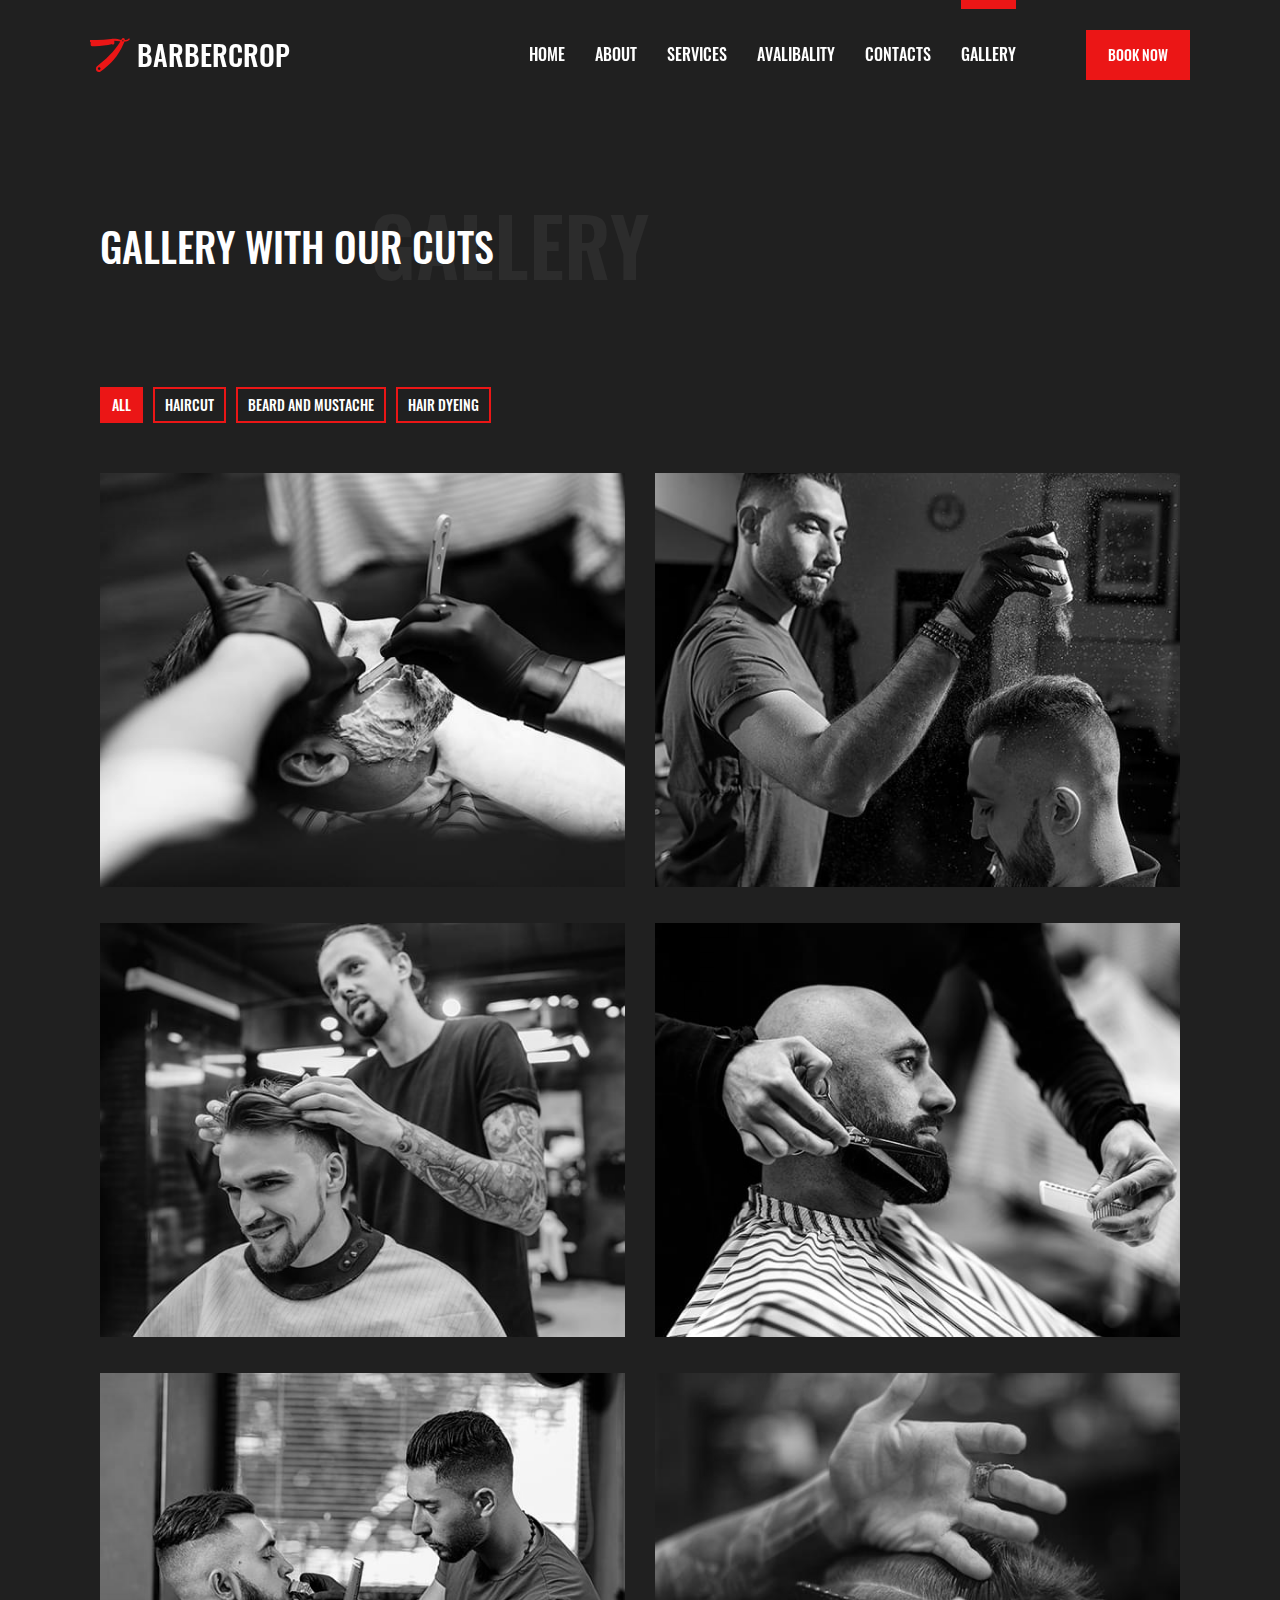
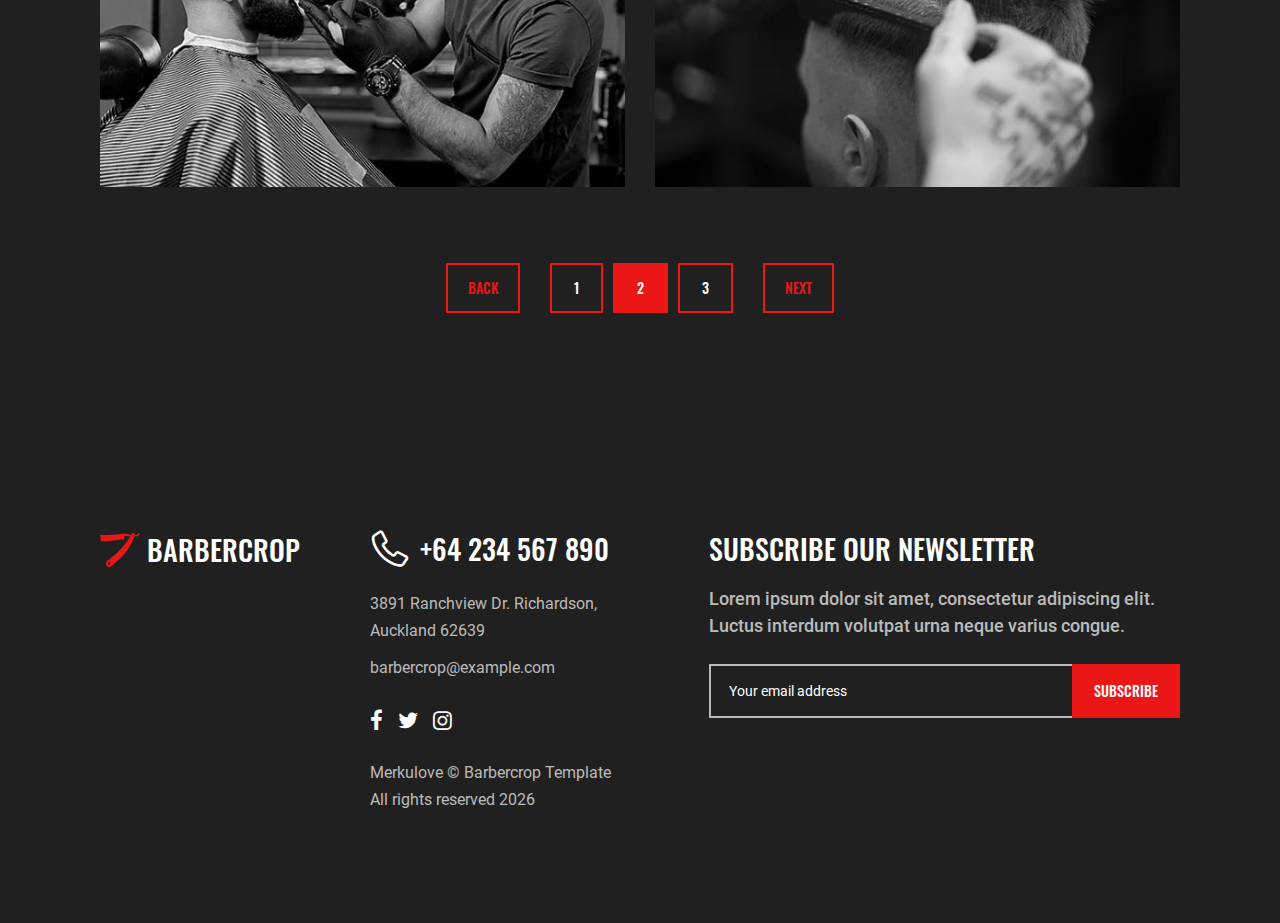
<file: gallery.html>
<!DOCTYPE html>
<html lang="en">
    <head>
        <meta charset="UTF-8" />
        <meta name="viewport" content="width=device-width, initial-scale=1.0, minimum-scale=1.0" />
        <meta http-equiv="X-UA-Compatible" content="ie=edge" />
        <title>Gallery | BARBERCROP</title>
        <link rel="stylesheet preload" as="style" href="css/preload.min.css" />
        <link rel="stylesheet preload" as="style" href="css/icomoon.css" />
        <link rel="stylesheet preload" as="style" href="css/libs.min.css" />

        <link rel="stylesheet" href="css/gallery.min.css" />
    </head>
    <body>
        <header class="header" data-page="gallery">
            <div class="container-fluid container-lg d-flex flex-wrap align-items-center justify-content-between">
                <a class="brand-logo d-flex align-items-center header_logo" href="index.html">
                    <svg class="brand-logo_icon" width="40" height="34" viewBox="0 0 40 34" fill="none" xmlns="http://www.w3.org/2000/svg">
                        <path
                            d="M38.9052 0.3026C38.2043 1.3906 37.0306 2.04 35.7668 2.04H34.8331C34.8403 1.9312 34.8495 1.8224 34.8495 1.71224C34.8495 0.76636 34.1085 0 33.1938 0C32.5922 0 32.0385 0.33728 31.7466 0.8806C31.5539 1.23964 31.3435 1.58848 31.1443 1.94412L27.5357 1.11452C26.2785 0.82552 24.9943 0.68 23.7062 0.68C22.8074 0.68 21.9105 0.75072 21.0221 0.89216L21.0149 0.89352C16.2175 1.65648 11.3708 2.04 6.51686 2.04H0V4.08H0.657538V6.8C0.657538 7.5514 1.24603 8.16 1.97261 8.16H5.03542C10.8652 8.16 16.6758 7.47592 22.3563 6.12V6.8L23.4294 6.43008C23.9666 6.24512 24.3289 5.72492 24.3289 5.13944V2.72C26.0779 2.72 27.8231 2.89884 29.5379 3.25312L30.2467 3.4L30.3112 3.41428C28.7877 5.9738 27.0965 8.42452 25.2475 10.7467C21.5758 15.3571 17.4649 19.5738 12.9759 23.3315L7.02579 28.3125C6.32486 28.8993 5.91784 29.782 5.91784 30.7142V30.9101C5.91784 32.6169 7.25527 34 8.90569 34C9.52838 34 10.1353 33.7987 10.6422 33.4247L13.6603 31.195C17.2544 28.5403 20.5494 25.4769 23.484 22.0626C27.5298 17.3556 30.8477 12.0306 33.3214 6.27572L34.4537 3.64072C34.4872 3.56184 34.5135 3.48024 34.5431 3.4H35.7668C37.4718 3.4 39.0538 2.52416 40 1.0574L38.9052 0.3026ZM9.20553 31.96C8.48027 31.96 7.89045 31.35 7.89045 30.6C7.89045 29.85 8.48027 29.24 9.20553 29.24C9.93079 29.24 10.5206 29.85 10.5206 30.6C10.5206 31.35 9.93079 31.96 9.20553 31.96ZM32.8769 3.4C32.5139 3.4 32.2194 3.09536 32.2194 2.72C32.2194 2.34464 32.5139 2.04 32.8769 2.04C33.2399 2.04 33.5344 2.34464 33.5344 2.72C33.5344 3.09536 33.2399 3.4 32.8769 3.4Z"
                            fill="currentColor"
                        />
                    </svg>

                    <span class="brand-logo_name">barbercrop</span>
                </a>
               <nav class="header_nav">
                <ul class="header_nav-list">
                    <li class="header_nav-list_item nav-item" data-page="home">
                        <a class="nav-link" href="index.html">Home</a>
                    </li>
                    <li class="header_nav-list_item nav-item" data-page="about">
                        <a class="nav-link" href="about.html">About</a>
                    </li>
                    <li class="header_nav-list_item nav-item" data-page="services">
                        <a class="nav-link" href="services.html">Services</a>
                    </li>
                    
                    <li class="header_nav-list_item nav-item" data-page="services">
                        <a class="nav-link" href="avalibality.html">Avalibality</a>
                    </li>
                    
                    <li class="header_nav-list_item nav-item" data-page="contacts">
                        <a class="nav-link" href="contacts.html">Contacts</a>
                    </li>
                    <li class="header_nav-list_item nav-item" data-page="gallery">
                        <a class="nav-link" href="gallery.html">Gallery</a>
                    </li>
                </ul>
            </nav>
                <a class="header_btn btn theme-element" href="#">Book now</a>
                <span class="header_trigger d-inline-flex d-lg-none flex-column justify-content-between">
                    <span class="line"></span>
                    <span class="line"></span>
                    <span class="line"></span>
                </span>
            </div>
        </header>
        <!-- Gallery content end -->
        <main>
            <section class="gallery section">
                <div class="container">
                    <div class="gallery_header section_header">
                        <h2 class="gallery_header-title section_header-title" data-aos="fade-right">Gallery with our Cuts</h2>
                        <span
                            class="gallery_header-subtitle section_header-subtitle"
                            data-aos="fade-left"
                            data-aos-delay="50"
                            data-aos-once="false"
                            >Gallery</span
                        >
                    </div>
                    <div class="gallery_content">
                        <ul class="gallery_content-filters d-flex flex-wrap">
                            <li class="list-item">
                                <a data-target="all" class="gallery_content-filters_filter current" href="#">All</a>
                            </li>
                            <li class="list-item">
                                <a data-target="haircut" class="gallery_content-filters_filter" href="#">Haircut</a>
                            </li>
                            <li class="list-item">
                                <a data-target="beard" class="gallery_content-filters_filter" href="#">Beard and mustache</a>
                            </li>
                            <li class="list-item">
                                <a data-target="dyeing" class="gallery_content-filters_filter" href="#">Hair dyeing</a>
                            </li>
                        </ul>
                        <div class="gallery_content-media">
                            <figure class="gallery_content-media_item col-md-6" data-groups='["haircut", "dyeing"]' data-order="1">
                                <a class="aspect" href="img/service01.webp" data-caption="Image caption">
                                    <div class="aspect_inner">
                                        <picture>
                                            <source
                                                data-srcset="img/service01.webp"
                                                srcset="img/service01.webp"
                                                type="image/webp"
                                            />
                                            <img
                                                class="gallery-img lazy"
                                                data-src="img/service01.webp"
                                                src="img/service01.webp"
                                                alt="media"
                                            />
                                        </picture>
                                    </div>
                                </a>
                            </figure>

                            <figure class="gallery_content-media_item col-md-6" data-groups='["beard"]' data-order="2">
                                <a class="aspect" href="img/service02.webp" data-caption="Image caption">
                                    <div class="aspect_inner">
                                        <picture>
                                            <source
                                                data-srcset="img/service02.webp"
                                                srcset="img/service02.webp"
                                                type="image/webp"
                                            />
                                            <img
                                                class="gallery-img lazy"
                                                data-src="img/service02.webp"
                                                src="img/service02.webp"
                                                alt="media"
                                            />
                                        </picture>
                                    </div>
                                </a>
                            </figure>

                            <figure class="gallery_content-media_item col-md-6" data-groups='["beard", "haircut"]' data-order="3">
                                <a class="aspect" href="img/service03.webp" data-caption="Image caption">
                                    <div class="aspect_inner">
                                        <picture>
                                            <source
                                                data-srcset="img/service03.webp"
                                                srcset="img/service03.webp"
                                                type="image/webp"
                                            />
                                            <img
                                                class="gallery-img lazy"
                                                data-src="img/service03.webp"
                                                src="img/service03.webp"
                                                alt="media"
                                            />
                                        </picture>
                                    </div>
                                </a>
                            </figure>

                            <figure class="gallery_content-media_item col-md-6" data-groups='["beard", "haircut", "dyeing"]' data-order="4">
                                <a class="aspect" href="img/service04.webp" data-caption="Image caption">
                                    <div class="aspect_inner">
                                        <picture>
                                            <source
                                                data-srcset="img/service04.webp"
                                                srcset="img/service04.webp"
                                                type="image/webp"
                                            />
                                            <img
                                                class="gallery-img lazy"
                                                data-src="img/service04.webp"
                                                src="img/service04.webp"
                                                alt="media"
                                            />
                                        </picture>
                                    </div>
                                </a>
                            </figure>

                            <figure class="gallery_content-media_item col-md-6" data-groups='["haircut", "dyeing"]' data-order="5">
                                <a class="aspect" href="img/service05.webp" data-caption="Image caption">
                                    <div class="aspect_inner">
                                        <picture>
                                            <source
                                                data-srcset="img/service05.webp"
                                                srcset="img/service05.webp"
                                                type="image/webp"
                                            />
                                            <img
                                                class="gallery-img lazy"
                                                data-src="img/service05.webp"
                                                src="img/service05.webp"
                                                alt="media"
                                            />
                                        </picture>
                                    </div>
                                </a>
                            </figure>

                            <figure class="gallery_content-media_item col-md-6" data-groups='["dyeing"]' data-order="6">
                                <a class="aspect" href="img/service06.webp" data-caption="Image caption">
                                    <div class="aspect_inner">
                                        <picture>
                                            <source
                                                data-srcset="img/service06.webp"
                                                srcset="img/service06.webp"
                                                type="image/webp"
                                            />
                                            <img
                                                class="gallery-img lazy"
                                                data-src="img/service06.webp"
                                                src="img/service06.webp"
                                                alt="media"
                                            />
                                        </picture>
                                    </div>
                                </a>
                            </figure>
                        </div>
                    </div>
                    <div class="pagination gallery_pagination d-flex justify-content-center align-items-center">
                        <a class="pagination_control btn btn--revert theme-element" href="#">Back</a>
                        <ul class="pagination_pages d-flex">
                            <li class="pagination_pages-page">
                                <a class="theme-element btn btn--revert" href="#">1</a>
                            </li>
                            <li class="pagination_pages-page">
                                <a class="theme-element btn btn--revert current" href="#">2</a>
                            </li>
                            <li class="pagination_pages-page">
                                <a class="theme-element btn btn--revert" href="#">3</a>
                            </li>
                        </ul>
                        <a class="pagination_control btn btn--revert theme-element" href="#">Next</a>
                    </div>
                </div>
            </section>
        </main>
        <!-- Gallery content end -->
        <footer class="footer section-nopb">
            <div class="container d-flex flex-column flex-md-row flex-md-wrap justify-content-between">
                <div class="footer_logo footer_block col-lg-3">
                    <a class="brand-logo d-flex align-items-center" href="index.html">
                        <svg
                            class="brand-logo_icon"
                            width="40"
                            height="34"
                            viewBox="0 0 40 34"
                            fill="none"
                            xmlns="http://www.w3.org/2000/svg"
                        >
                            <path
                                d="M38.9052 0.3026C38.2043 1.3906 37.0306 2.04 35.7668 2.04H34.8331C34.8403 1.9312 34.8495 1.8224 34.8495 1.71224C34.8495 0.76636 34.1085 0 33.1938 0C32.5922 0 32.0385 0.33728 31.7466 0.8806C31.5539 1.23964 31.3435 1.58848 31.1443 1.94412L27.5357 1.11452C26.2785 0.82552 24.9943 0.68 23.7062 0.68C22.8074 0.68 21.9105 0.75072 21.0221 0.89216L21.0149 0.89352C16.2175 1.65648 11.3708 2.04 6.51686 2.04H0V4.08H0.657538V6.8C0.657538 7.5514 1.24603 8.16 1.97261 8.16H5.03542C10.8652 8.16 16.6758 7.47592 22.3563 6.12V6.8L23.4294 6.43008C23.9666 6.24512 24.3289 5.72492 24.3289 5.13944V2.72C26.0779 2.72 27.8231 2.89884 29.5379 3.25312L30.2467 3.4L30.3112 3.41428C28.7877 5.9738 27.0965 8.42452 25.2475 10.7467C21.5758 15.3571 17.4649 19.5738 12.9759 23.3315L7.02579 28.3125C6.32486 28.8993 5.91784 29.782 5.91784 30.7142V30.9101C5.91784 32.6169 7.25527 34 8.90569 34C9.52838 34 10.1353 33.7987 10.6422 33.4247L13.6603 31.195C17.2544 28.5403 20.5494 25.4769 23.484 22.0626C27.5298 17.3556 30.8477 12.0306 33.3214 6.27572L34.4537 3.64072C34.4872 3.56184 34.5135 3.48024 34.5431 3.4H35.7668C37.4718 3.4 39.0538 2.52416 40 1.0574L38.9052 0.3026ZM9.20553 31.96C8.48027 31.96 7.89045 31.35 7.89045 30.6C7.89045 29.85 8.48027 29.24 9.20553 29.24C9.93079 29.24 10.5206 29.85 10.5206 30.6C10.5206 31.35 9.93079 31.96 9.20553 31.96ZM32.8769 3.4C32.5139 3.4 32.2194 3.09536 32.2194 2.72C32.2194 2.34464 32.5139 2.04 32.8769 2.04C33.2399 2.04 33.5344 2.34464 33.5344 2.72C33.5344 3.09536 33.2399 3.4 32.8769 3.4Z"
                                fill="currentColor"
                            />
                        </svg>

                        <span class="brand-logo_name">barbercrop</span>
                    </a>
                </div>
                <div class="wrapper d-flex flex-column flex-md-row flex-grow-1 justify-content-lg-between">
                    <div class="footer_contacts footer_block col-xl-4">
                        <span class="footer_contacts-tel d-flex align-items-center">
                            <span class="icon">
                                <i class="icon-phone"></i>
                            </span>
                            <a class="link" href="tel:+1234567890">+64 234 567 890</a>
                        </span>
                        <p class="footer_contacts-address">
                            <span class="linebreak">3891 Ranchview Dr. Richardson,</span>
                            <span class="linebreak">Auckland 62639</span>
                        </p>
                        <a class="footer_contacts-mail" href="mailto:example@domain.com">barbercrop@example.com</a>
                        <ul class="footer_contacts-socials d-flex align-items-center">
                            <li class="list-item">
                                <a class="link" href="#" target="_blank" rel="noopener norefferer">
                                    <i class="icon-facebook"></i>
                                </a>
                            </li>
                            <li class="list-item">
                                <a class="link" href="#" target="_blank" rel="noopener norefferer">
                                    <i class="icon-twitter"></i>
                                </a>
                            </li>
                            <li class="list-item">
                                <a class="link" href="#" target="_blank" rel="noopener norefferer">
                                    <i class="icon-instagram"></i>
                                </a>
                            </li>
                        </ul>
                    </div>
                    <div class="footer_newsletter footer_block">
                        <h3 class="footer_newsletter-header">Subscribe our newsletter</h3>
                        <p class="footer_newsletter-text text">
                            Lorem ipsum dolor sit amet, consectetur adipiscing elit. Luctus interdum volutpat urna neque varius congue.
                        </p>
                        <form
                            class="footer_newsletter-form d-flex flex-wrap flex-sm-nowrap"
                            action="#"
                            method="post"
                            data-type="newsletter"
                        >
                            <input class="field required" data-type="email" type="text" placeholder="Your email address" />
                            <button class="btn theme-element" type="submit">Subscribe</button>
                        </form>
                    </div>
                </div>
                <div class="offset col-lg-3 d-none d-lg-flex"></div>
                <p class="footer_copyright flex-grow-1">
                    <span class="linebreak">Merkulove &copy; Barbercrop Template</span>
                    <span class="linebreak">All rights reserved <span id="currentYear"></span></span>
                </p>
            </div>
        </footer>
        <script src="js/common.min.js"></script>
        <script src="js/gallery.min.js"></script>
    </body>
</html>
</file>
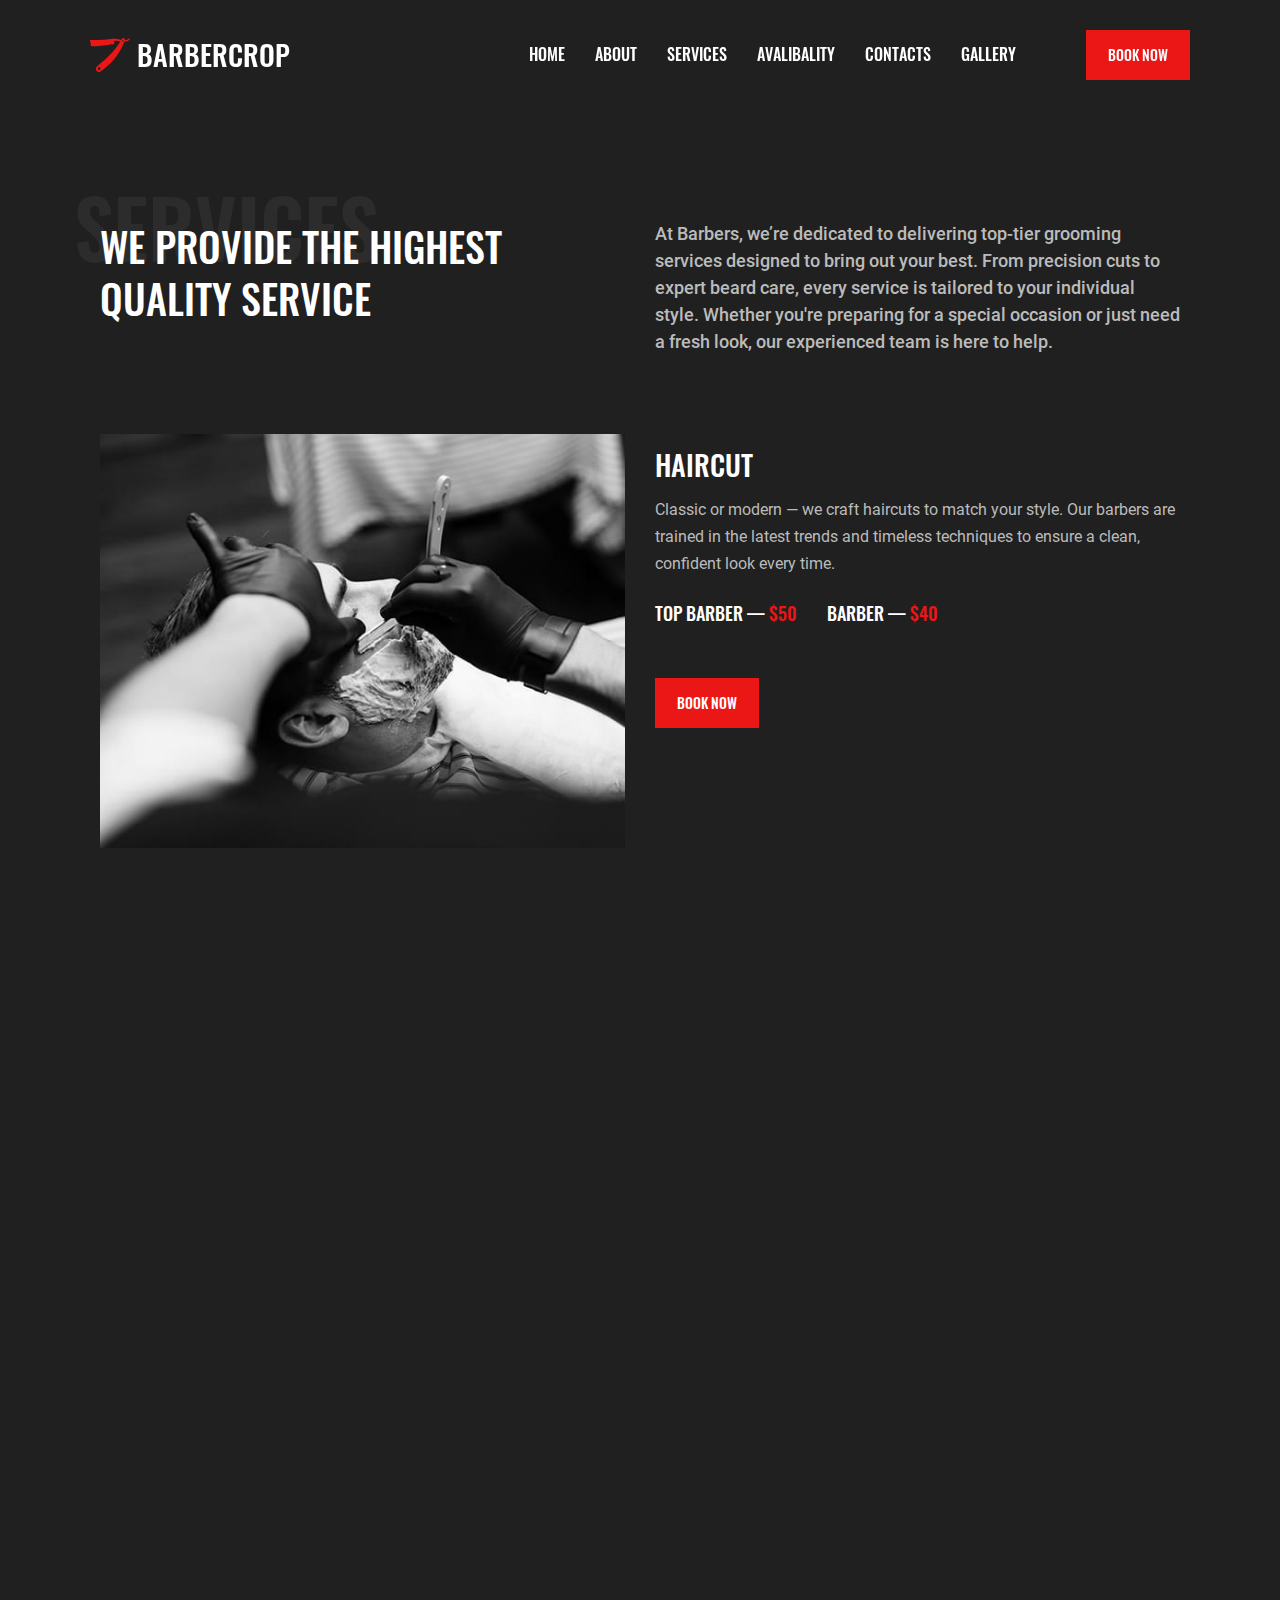
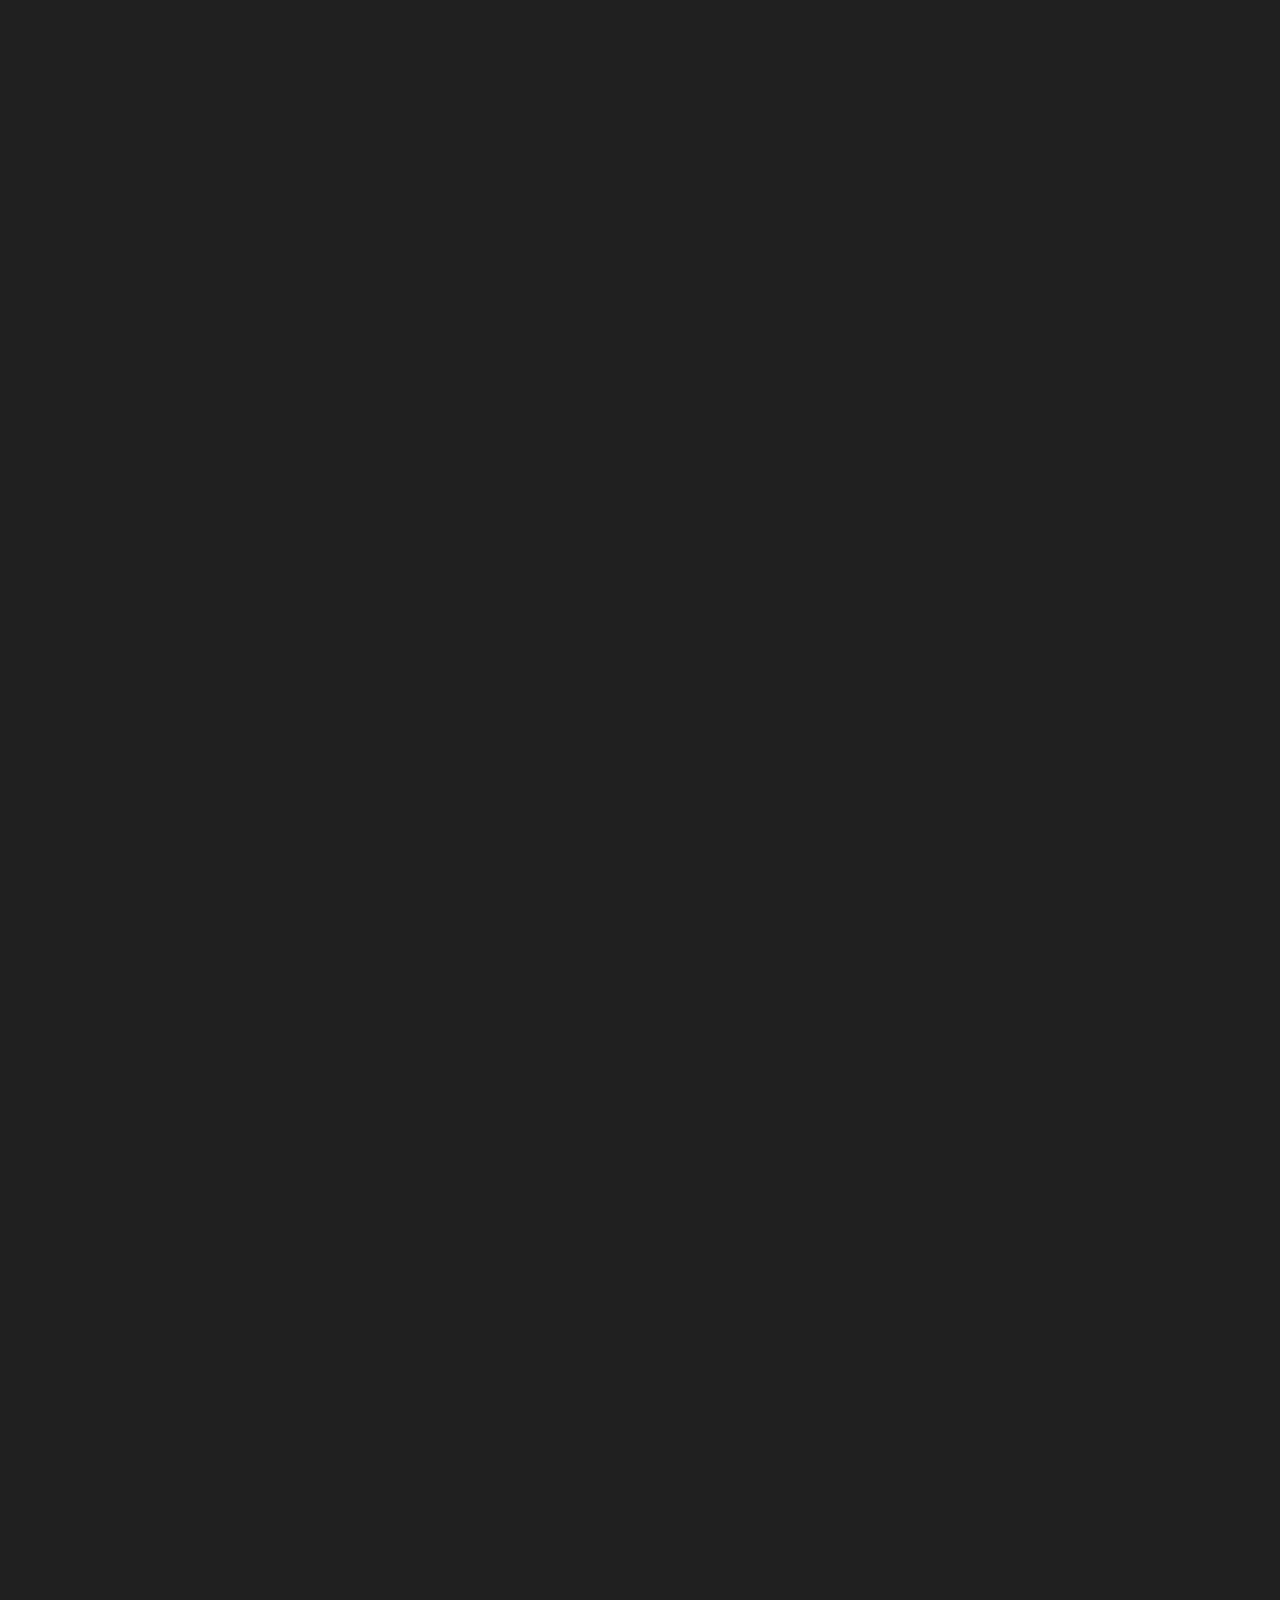
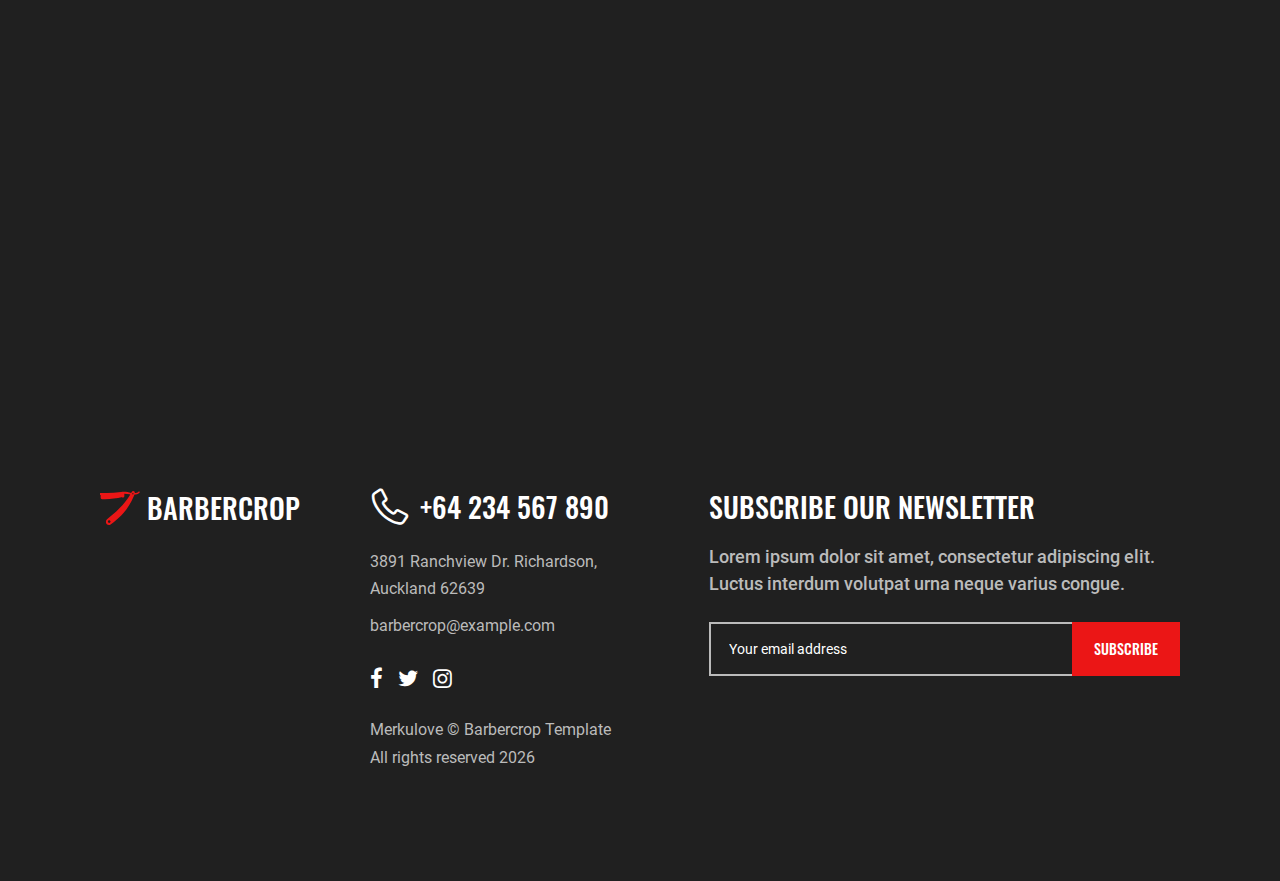
<file: services.html>
<!DOCTYPE html>
<html lang="en">
    <head>
        <meta charset="UTF-8" />
        <meta name="viewport" content="width=device-width, initial-scale=1.0, minimum-scale=1.0" />
        <meta http-equiv="X-UA-Compatible" content="ie=edge" />
        <title>Services | BARBERCROP</title>
        <link rel="stylesheet preload" as="style" href="css/preload.min.css" />
        <link rel="stylesheet preload" as="style" href="css/icomoon.css" />
        <link rel="stylesheet preload" as="style" href="css/libs.min.css" />

        <link rel="stylesheet" href="css/services2.min.css" />
    </head>
    <body>
        <header class="header" data-page="services2">
            <div class="container-fluid container-lg d-flex flex-wrap align-items-center justify-content-between">
                <a class="brand-logo d-flex align-items-center header_logo" href="index.html">
                    <svg class="brand-logo_icon" width="40" height="34" viewBox="0 0 40 34" fill="none" xmlns="http://www.w3.org/2000/svg">
                        <path
                            d="M38.9052 0.3026C38.2043 1.3906 37.0306 2.04 35.7668 2.04H34.8331C34.8403 1.9312 34.8495 1.8224 34.8495 1.71224C34.8495 0.76636 34.1085 0 33.1938 0C32.5922 0 32.0385 0.33728 31.7466 0.8806C31.5539 1.23964 31.3435 1.58848 31.1443 1.94412L27.5357 1.11452C26.2785 0.82552 24.9943 0.68 23.7062 0.68C22.8074 0.68 21.9105 0.75072 21.0221 0.89216L21.0149 0.89352C16.2175 1.65648 11.3708 2.04 6.51686 2.04H0V4.08H0.657538V6.8C0.657538 7.5514 1.24603 8.16 1.97261 8.16H5.03542C10.8652 8.16 16.6758 7.47592 22.3563 6.12V6.8L23.4294 6.43008C23.9666 6.24512 24.3289 5.72492 24.3289 5.13944V2.72C26.0779 2.72 27.8231 2.89884 29.5379 3.25312L30.2467 3.4L30.3112 3.41428C28.7877 5.9738 27.0965 8.42452 25.2475 10.7467C21.5758 15.3571 17.4649 19.5738 12.9759 23.3315L7.02579 28.3125C6.32486 28.8993 5.91784 29.782 5.91784 30.7142V30.9101C5.91784 32.6169 7.25527 34 8.90569 34C9.52838 34 10.1353 33.7987 10.6422 33.4247L13.6603 31.195C17.2544 28.5403 20.5494 25.4769 23.484 22.0626C27.5298 17.3556 30.8477 12.0306 33.3214 6.27572L34.4537 3.64072C34.4872 3.56184 34.5135 3.48024 34.5431 3.4H35.7668C37.4718 3.4 39.0538 2.52416 40 1.0574L38.9052 0.3026ZM9.20553 31.96C8.48027 31.96 7.89045 31.35 7.89045 30.6C7.89045 29.85 8.48027 29.24 9.20553 29.24C9.93079 29.24 10.5206 29.85 10.5206 30.6C10.5206 31.35 9.93079 31.96 9.20553 31.96ZM32.8769 3.4C32.5139 3.4 32.2194 3.09536 32.2194 2.72C32.2194 2.34464 32.5139 2.04 32.8769 2.04C33.2399 2.04 33.5344 2.34464 33.5344 2.72C33.5344 3.09536 33.2399 3.4 32.8769 3.4Z"
                            fill="currentColor"
                        />
                    </svg>

                    <span class="brand-logo_name">barbercrop</span>
                </a>
                <nav class="header_nav">
                <ul class="header_nav-list">
                    <li class="header_nav-list_item nav-item" data-page="home">
                        <a class="nav-link" href="index.html">Home</a>
                    </li>
                    <li class="header_nav-list_item nav-item" data-page="about">
                        <a class="nav-link" href="about.html">About</a>
                    </li>
                    <li class="header_nav-list_item nav-item" data-page="services">
                        <a class="nav-link" href="services.html">Services</a>
                    </li>
                    
                    <li class="header_nav-list_item nav-item" data-page="services">
                        <a class="nav-link" href="avalibality.html">Avalibality</a>
                    </li>
                    
                    <li class="header_nav-list_item nav-item" data-page="contacts">
                        <a class="nav-link" href="contacts.html">Contacts</a>
                    </li>
                    <li class="header_nav-list_item nav-item" data-page="gallery">
                        <a class="nav-link" href="gallery.html">Gallery</a>
                    </li>
                </ul>
            </nav>
                <a class="header_btn btn theme-element" href="#">Book now</a>
                <span class="header_trigger d-inline-flex d-lg-none flex-column justify-content-between">
                    <span class="line"></span>
                    <span class="line"></span>
                    <span class="line"></span>
                </span>
            </div>
        </header>
        <!-- Services content start -->
        <main class="services section">
            <div class="container d-flex flex-column flex-xl-row flex-lg-wrap justify-content-between">
                <div class="services_header col-xl-6 section_header">
                    <h2 class="services_header-title section_header-title" data-aos="fade-right">We provide the highest quality service</h2>
                    <span class="services_header-subtitle section_header-subtitle" data-aos="fade-right" data-aos-delay="50" data-aos-once="false">
                        Services
                    </span>
                </div>
                <p class="services_text text col-xl-6" data-aos="fade-left">
                    At  Barbers, we’re dedicated to delivering top-tier grooming services designed to bring out your best. From precision cuts to expert beard care, every service is tailored to your individual style. Whether you're preparing for a special occasion or just need a fresh look, our experienced team is here to help.
                </p>
        
                <ul class="services_list flex-grow-1 d-md-flex flex-wrap">
        
                    <!-- Haircut -->
                    <li class="services_list-item" data-aos="fade-up" data-order="1">
                        <div class="services_list-item_wrapper d-flex flex-column flex-lg-row justify-content-between">
                            <div class="media" data-aos="fade-right">
                                <picture>
                                    <source data-srcset="img/service01.webp" srcset="img/service01.webp" type="image/webp" />
                                    <img class="services-img lazy" data-src="img/service01.webp" src="img/service01.webp" alt="Haircut" />
                                </picture>
                            </div>
                            <div class="main">
                                <h3 class="title" data-aos="fade-up">Haircut</h3>
                                <p class="description" data-aos="fade-left" data-aos-delay="50">
                                    Classic or modern — we craft haircuts to match your style. Our barbers are trained in the latest trends and timeless techniques to ensure a clean, confident look every time.
                                </p>
                                <div class="pricing d-flex flex-column flex-sm-row">
                                    <span class="pricing_price" data-aos="fade-left">Top barber — <span class="highlight">$50</span></span>
                                    <span class="pricing_price" data-aos="fade-left" data-aos-delay="100">Barber — <span class="highlight">$40</span></span>
                                </div>
                                <div class="wrapper" data-aos="fade-up" data-aos-delay="150">
                                    <a class="btn theme-element" href="#">Book now</a>
                                </div>
                            </div>
                        </div>
                    </li>
        
                    <!-- Moustache -->
                    <li class="services_list-item" data-aos="fade-up" data-order="2">
                        <div class="services_list-item_wrapper d-flex flex-column flex-lg-row-reverse justify-content-between">
                            <div class="media" data-aos="fade-left">
                                <picture>
                                    <source data-srcset="img/service02.webp" srcset="img/service02.webp" type="image/webp" />
                                    <img class="services-img lazy" data-src="img/service02.webp" src="img/service02.webp" alt="Moustache" />
                                </picture>
                            </div>
                            <div class="main">
                                <h3 class="title" data-aos="fade-up">Moustache</h3>
                                <p class="description" data-aos="fade-left" data-aos-delay="50">
                                    Shape, trim, and style your moustache with precision. Whether you want to refine your current style or try something bold, we’ll help you keep it sharp and neat.
                                </p>
                                <div class="pricing d-flex flex-column flex-sm-row">
                                    <span class="pricing_price" data-aos="fade-left">Top barber — <span class="highlight">$40</span></span>
                                    <span class="pricing_price" data-aos="fade-left" data-aos-delay="100">Barber — <span class="highlight">$30</span></span>
                                </div>
                                <div class="wrapper" data-aos="fade-up" data-aos-delay="150">
                                    <a class="btn theme-element" href="#">Book now</a>
                                </div>
                            </div>
                        </div>
                    </li>
        
                    <!-- Shave -->
                    <li class="services_list-item" data-aos="fade-up" data-order="3">
                        <div class="services_list-item_wrapper d-flex flex-column flex-lg-row justify-content-between">
                            <div class="media" data-aos="fade-right">
                                <picture>
                                    <source data-srcset="img/service03.webp" srcset="img/service03.webp" type="image/webp" />
                                    <img class="services-img lazy" data-src="img/service03.webp" src="img/service03.webp" alt="Shave" />
                                </picture>
                            </div>
                            <div class="main">
                                <h3 class="title" data-aos="fade-up">Shave</h3>
                                <p class="description" data-aos="fade-left" data-aos-delay="50">
                                    Experience the smooth, refreshing feeling of a professional shave. Using hot towels and premium products, we ensure a clean finish and an indulgent grooming experience.
                                </p>
                                <div class="pricing d-flex flex-column flex-sm-row">
                                    <span class="pricing_price" data-aos="fade-left">Top barber — <span class="highlight">$15</span></span>
                                    <span class="pricing_price" data-aos="fade-left" data-aos-delay="100">Barber — <span class="highlight">$10</span></span>
                                </div>
                                <div class="wrapper" data-aos="fade-up" data-aos-delay="150">
                                    <a class="btn theme-element" href="#">Book now</a>
                                </div>
                            </div>
                        </div>
                    </li>
        
                    <!-- Stacking -->
                    <li class="services_list-item" data-aos="fade-up" data-order="4">
                        <div class="services_list-item_wrapper d-flex flex-column flex-lg-row-reverse justify-content-between">
                            <div class="media" data-aos="fade-left">
                                <picture>
                                    <source data-srcset="img/service04.webp" srcset="img/service04.webp" type="image/webp" />
                                    <img class="services-img lazy" data-src="img/service04.webp" src="img/service04.webp" alt="Hair Stacking" />
                                </picture>
                            </div>
                            <div class="main">
                                <h3 class="title" data-aos="fade-up">Stacking</h3>
                                <p class="description" data-aos="fade-left" data-aos-delay="50">
                                    Add depth and texture to your hair with expert stacking. Perfect for a fuller appearance or a fresh, layered style that adds dimension to your look.
                                </p>
                                <div class="pricing d-flex flex-column flex-sm-row">
                                    <span class="pricing_price" data-aos="fade-left">Top barber — <span class="highlight">$20</span></span>
                                    <span class="pricing_price" data-aos="fade-left" data-aos-delay="100">Barber — <span class="highlight">$10</span></span>
                                </div>
                                <div class="wrapper" data-aos="fade-up" data-aos-delay="150">
                                    <a class="btn theme-element" href="#">Book now</a>
                                </div>
                            </div>
                        </div>
                    </li>
        
                    <!-- Beard Trim -->
                    <li class="services_list-item" data-aos="fade-up" data-order="5">
                        <div class="services_list-item_wrapper d-flex flex-column flex-lg-row justify-content-between">
                            <div class="media" data-aos="fade-right">
                                <picture>
                                    <source data-srcset="img/service05.webp" srcset="img/service05.webp" type="image/webp" />
                                    <img class="services-img lazy" data-src="img/service05.webp" src="img/service05.webp" alt="Beard Trim" />
                                </picture>
                            </div>
                            <div class="main">
                                <h3 class="title" data-aos="fade-up">Beard Trim</h3>
                                <p class="description" data-aos="fade-left" data-aos-delay="50">
                                    Maintain a well-groomed and balanced beard with our precision trimming service. From light shaping to full sculpting, we’ll keep your beard sharp and stylish.
                                </p>
                                <div class="pricing d-flex flex-column flex-sm-row">
                                    <span class="pricing_price" data-aos="fade-left">Top barber — <span class="highlight">$25</span></span>
                                    <span class="pricing_price" data-aos="fade-left" data-aos-delay="100">Barber — <span class="highlight">$15</span></span>
                                </div>
                                <div class="wrapper" data-aos="fade-up" data-aos-delay="150">
                                    <a class="btn theme-element" href="#">Book now</a>
                                </div>
                            </div>
                        </div>
                    </li>
        
                    <!-- Hair Dyeing -->
                    <li class="services_list-item" data-aos="fade-up" data-order="6">
                        <div class="services_list-item_wrapper d-flex flex-column flex-lg-row-reverse justify-content-between">
                            <div class="media" data-aos="fade-left">
                                <picture>
                                    <source data-srcset="img/service06.webp" srcset="img/service06.webp" type="image/webp" />
                                    <img class="services-img lazy" data-src="img/service06.webp" src="img/service06.webp" alt="Hair Dyeing" />
                                </picture>
                            </div>
                            <div class="main">
                                <h3 class="title" data-aos="fade-up">Hair Dyeing</h3>
                                <p class="description" data-aos="fade-left" data-aos-delay="50">
                                    Add a bold new shade or cover up greys with our professional hair dyeing service. We use high-quality, salon-grade products for rich color and long-lasting results.
                                </p>
                                <div class="pricing d-flex flex-column flex-sm-row">
                                    <span class="pricing_price" data-aos="fade-left">Top barber — <span class="highlight">$60</span></span>
                                    <span class="pricing_price" data-aos="fade-left" data-aos-delay="100">Barber — <span class="highlight">$40</span></span>
                                </div>
                                <div class="wrapper" data-aos="fade-up" data-aos-delay="150">
                                    <a class="btn theme-element" href="#">Book now</a>
                                </div>
                            </div>
                        </div>
                    </li>
        
                </ul>
            </div>
        </main>
        
        <!-- Services content end -->
        <footer class="footer section-nopb">
            <div class="container d-flex flex-column flex-md-row flex-md-wrap justify-content-between">
                <div class="footer_logo footer_block col-lg-3">
                    <a class="brand-logo d-flex align-items-center" href="index.html">
                        <svg
                            class="brand-logo_icon"
                            width="40"
                            height="34"
                            viewBox="0 0 40 34"
                            fill="none"
                            xmlns="http://www.w3.org/2000/svg"
                        >
                            <path
                                d="M38.9052 0.3026C38.2043 1.3906 37.0306 2.04 35.7668 2.04H34.8331C34.8403 1.9312 34.8495 1.8224 34.8495 1.71224C34.8495 0.76636 34.1085 0 33.1938 0C32.5922 0 32.0385 0.33728 31.7466 0.8806C31.5539 1.23964 31.3435 1.58848 31.1443 1.94412L27.5357 1.11452C26.2785 0.82552 24.9943 0.68 23.7062 0.68C22.8074 0.68 21.9105 0.75072 21.0221 0.89216L21.0149 0.89352C16.2175 1.65648 11.3708 2.04 6.51686 2.04H0V4.08H0.657538V6.8C0.657538 7.5514 1.24603 8.16 1.97261 8.16H5.03542C10.8652 8.16 16.6758 7.47592 22.3563 6.12V6.8L23.4294 6.43008C23.9666 6.24512 24.3289 5.72492 24.3289 5.13944V2.72C26.0779 2.72 27.8231 2.89884 29.5379 3.25312L30.2467 3.4L30.3112 3.41428C28.7877 5.9738 27.0965 8.42452 25.2475 10.7467C21.5758 15.3571 17.4649 19.5738 12.9759 23.3315L7.02579 28.3125C6.32486 28.8993 5.91784 29.782 5.91784 30.7142V30.9101C5.91784 32.6169 7.25527 34 8.90569 34C9.52838 34 10.1353 33.7987 10.6422 33.4247L13.6603 31.195C17.2544 28.5403 20.5494 25.4769 23.484 22.0626C27.5298 17.3556 30.8477 12.0306 33.3214 6.27572L34.4537 3.64072C34.4872 3.56184 34.5135 3.48024 34.5431 3.4H35.7668C37.4718 3.4 39.0538 2.52416 40 1.0574L38.9052 0.3026ZM9.20553 31.96C8.48027 31.96 7.89045 31.35 7.89045 30.6C7.89045 29.85 8.48027 29.24 9.20553 29.24C9.93079 29.24 10.5206 29.85 10.5206 30.6C10.5206 31.35 9.93079 31.96 9.20553 31.96ZM32.8769 3.4C32.5139 3.4 32.2194 3.09536 32.2194 2.72C32.2194 2.34464 32.5139 2.04 32.8769 2.04C33.2399 2.04 33.5344 2.34464 33.5344 2.72C33.5344 3.09536 33.2399 3.4 32.8769 3.4Z"
                                fill="currentColor"
                            />
                        </svg>

                        <span class="brand-logo_name">barbercrop</span>
                    </a>
                </div>
                <div class="wrapper d-flex flex-column flex-md-row flex-grow-1 justify-content-lg-between">
                    <div class="footer_contacts footer_block col-xl-4">
                        <span class="footer_contacts-tel d-flex align-items-center">
                            <span class="icon">
                                <i class="icon-phone"></i>
                            </span>
                            <a class="link" href="tel:+1234567890">+64 234 567 890</a>
                        </span>
                        <p class="footer_contacts-address">
                            <span class="linebreak">3891 Ranchview Dr. Richardson,</span>
                            <span class="linebreak">Auckland 62639</span>
                        </p>
                        <a class="footer_contacts-mail" href="mailto:example@domain.com">barbercrop@example.com</a>
                        <ul class="footer_contacts-socials d-flex align-items-center">
                            <li class="list-item">
                                <a class="link" href="#" target="_blank" rel="noopener norefferer">
                                    <i class="icon-facebook"></i>
                                </a>
                            </li>
                            <li class="list-item">
                                <a class="link" href="#" target="_blank" rel="noopener norefferer">
                                    <i class="icon-twitter"></i>
                                </a>
                            </li>
                            <li class="list-item">
                                <a class="link" href="#" target="_blank" rel="noopener norefferer">
                                    <i class="icon-instagram"></i>
                                </a>
                            </li>
                        </ul>
                    </div>
                    <div class="footer_newsletter footer_block">
                        <h3 class="footer_newsletter-header">Subscribe our newsletter</h3>
                        <p class="footer_newsletter-text text">
                            Lorem ipsum dolor sit amet, consectetur adipiscing elit. Luctus interdum volutpat urna neque varius congue.
                        </p>
                        <form
                            class="footer_newsletter-form d-flex flex-wrap flex-sm-nowrap"
                            action="#"
                            method="post"
                            data-type="newsletter"
                        >
                            <input class="field required" data-type="email" type="text" placeholder="Your email address" />
                            <button class="btn theme-element" type="submit">Subscribe</button>
                        </form>
                    </div>
                </div>
                <div class="offset col-lg-3 d-none d-lg-flex"></div>
                <p class="footer_copyright flex-grow-1">
                    <span class="linebreak">Merkulove &copy; Barbercrop Template</span>
                    <span class="linebreak">All rights reserved <span id="currentYear"></span></span>
                </p>
            </div>
        </footer>
        <script src="js/common.min.js"></script>
    </body>
</html>
</file>
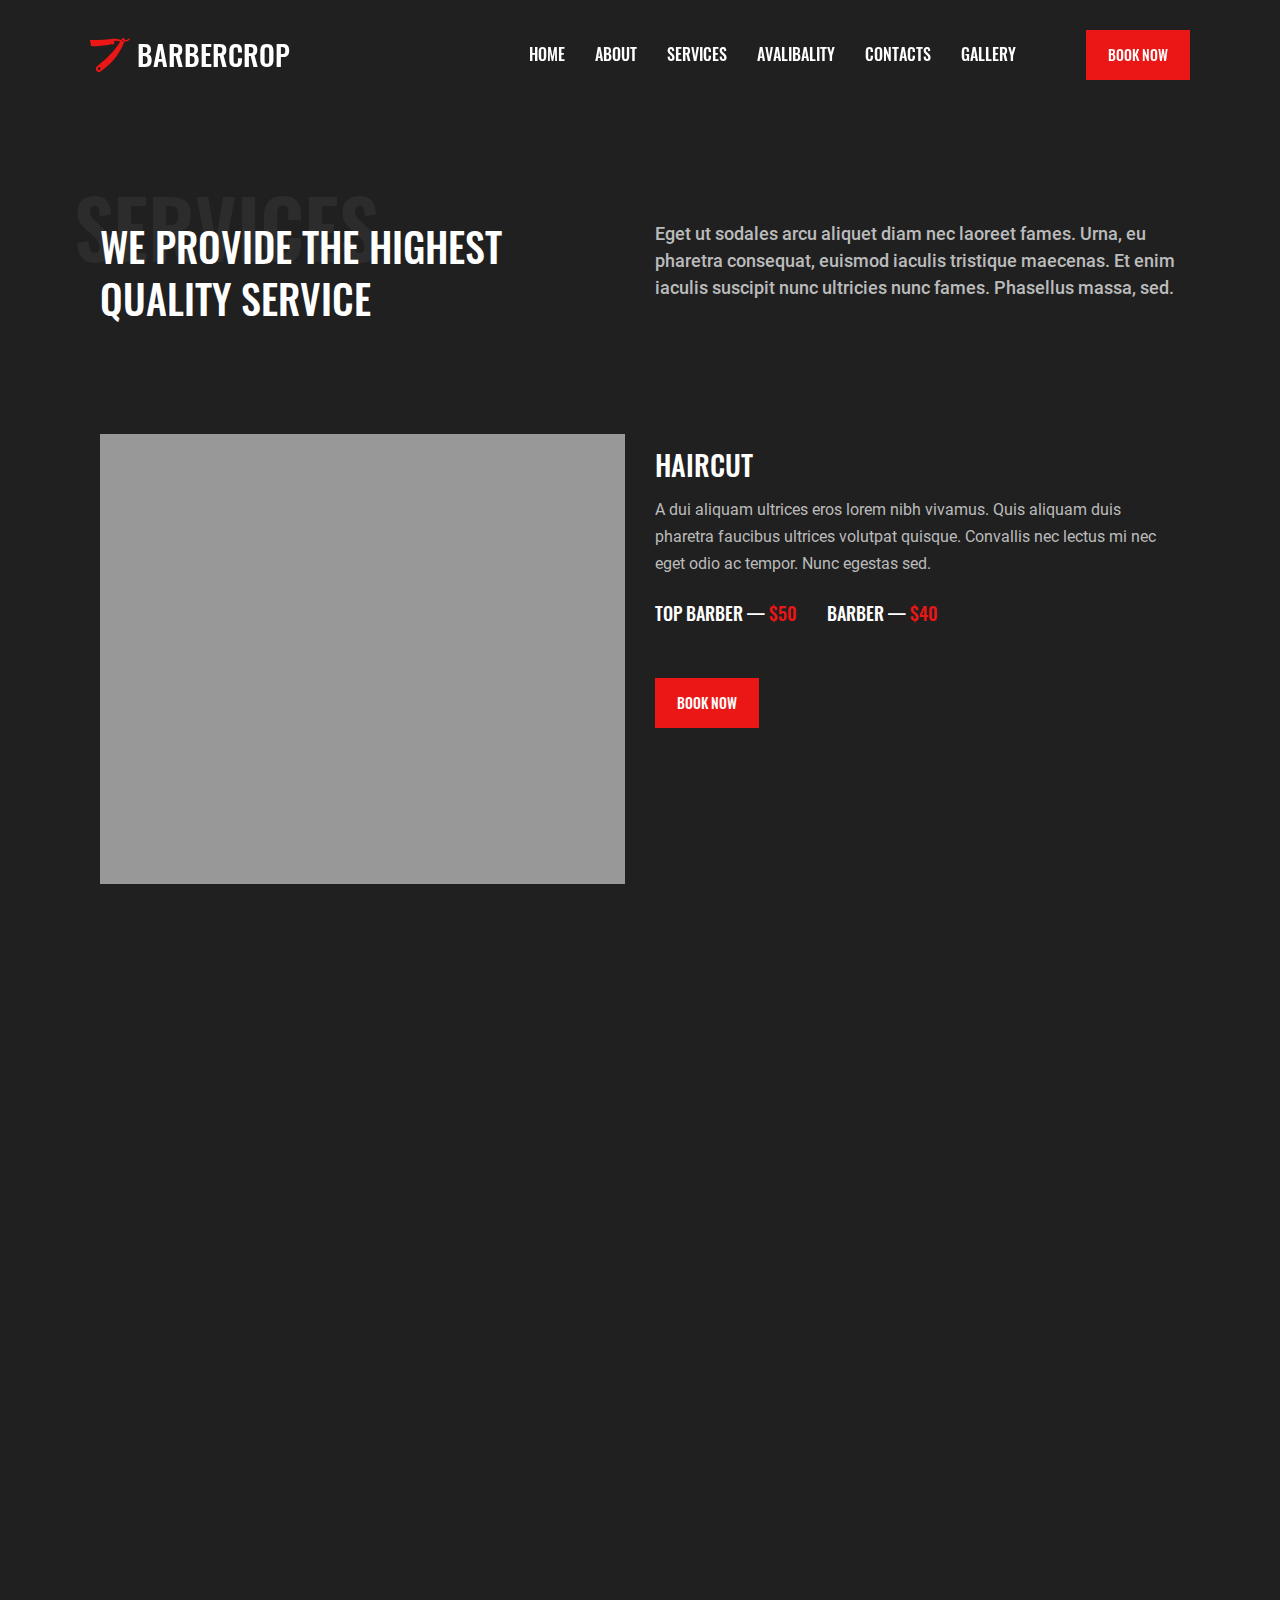
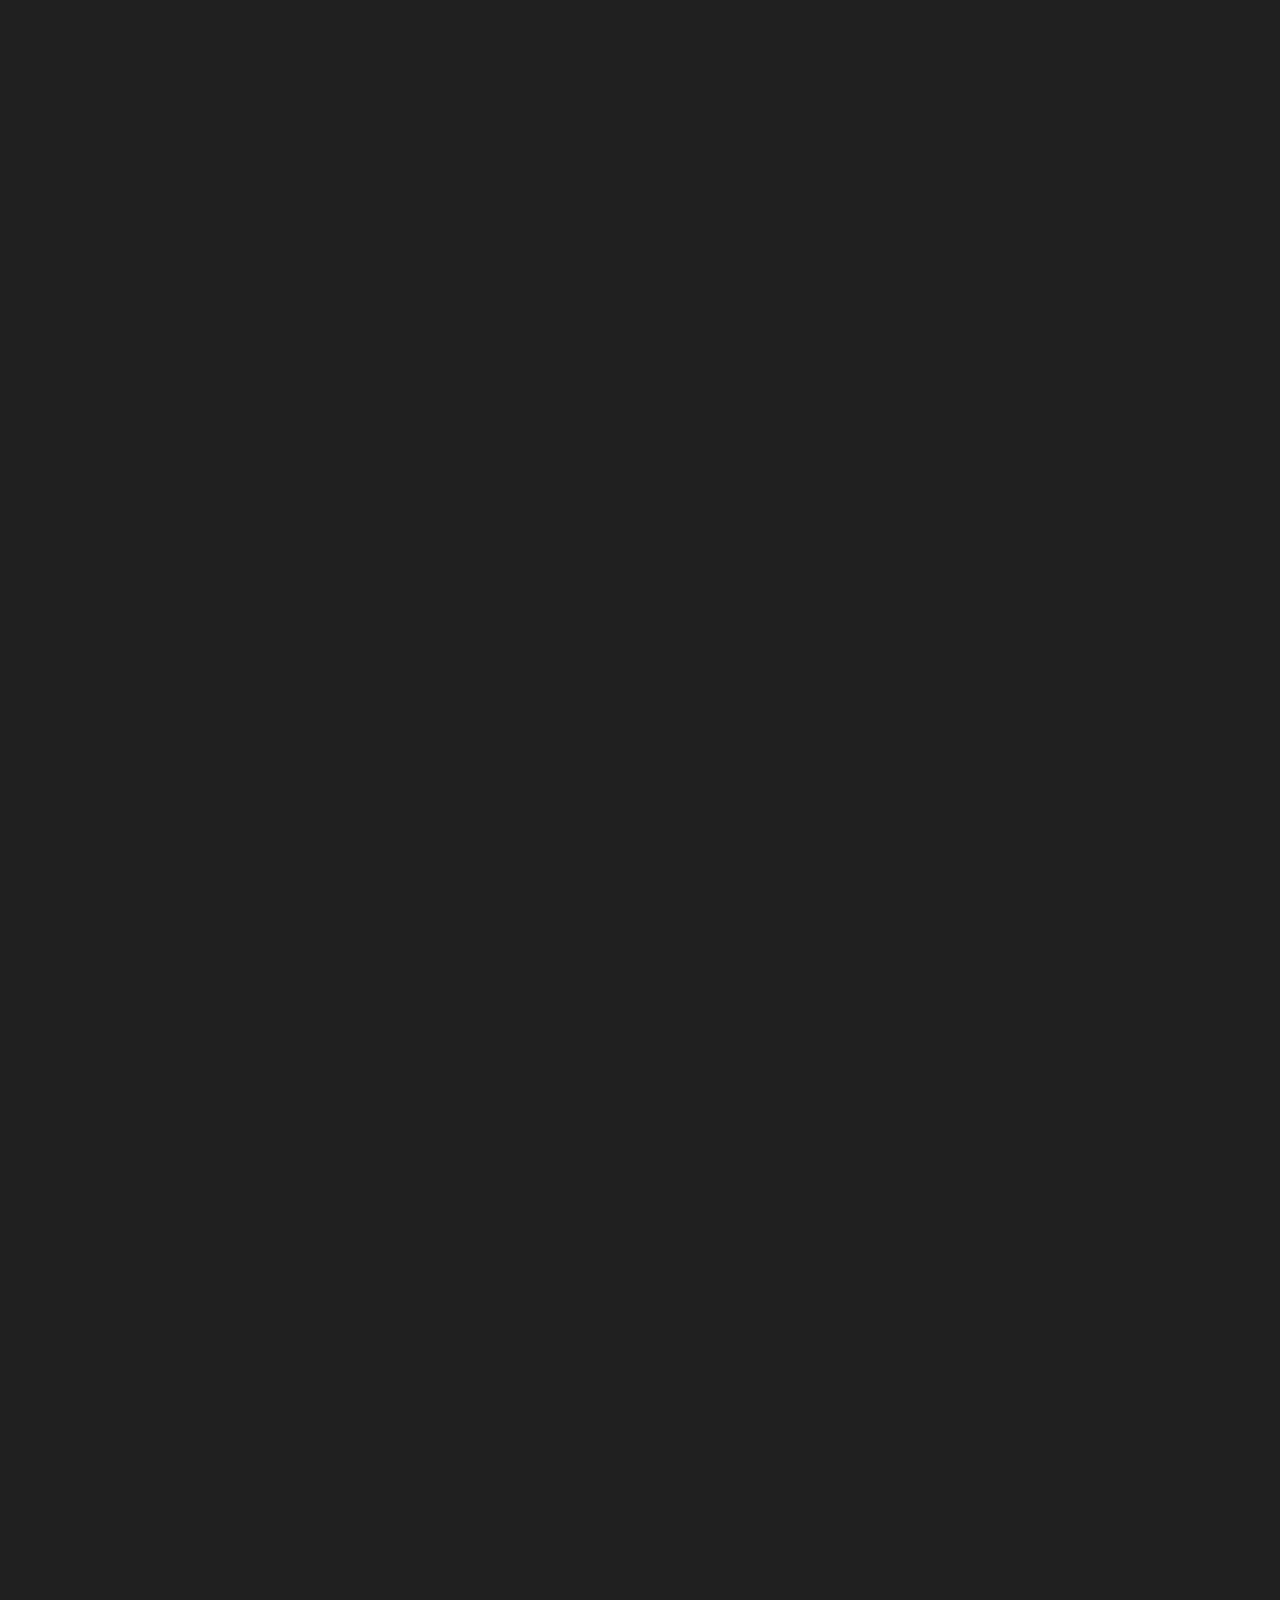
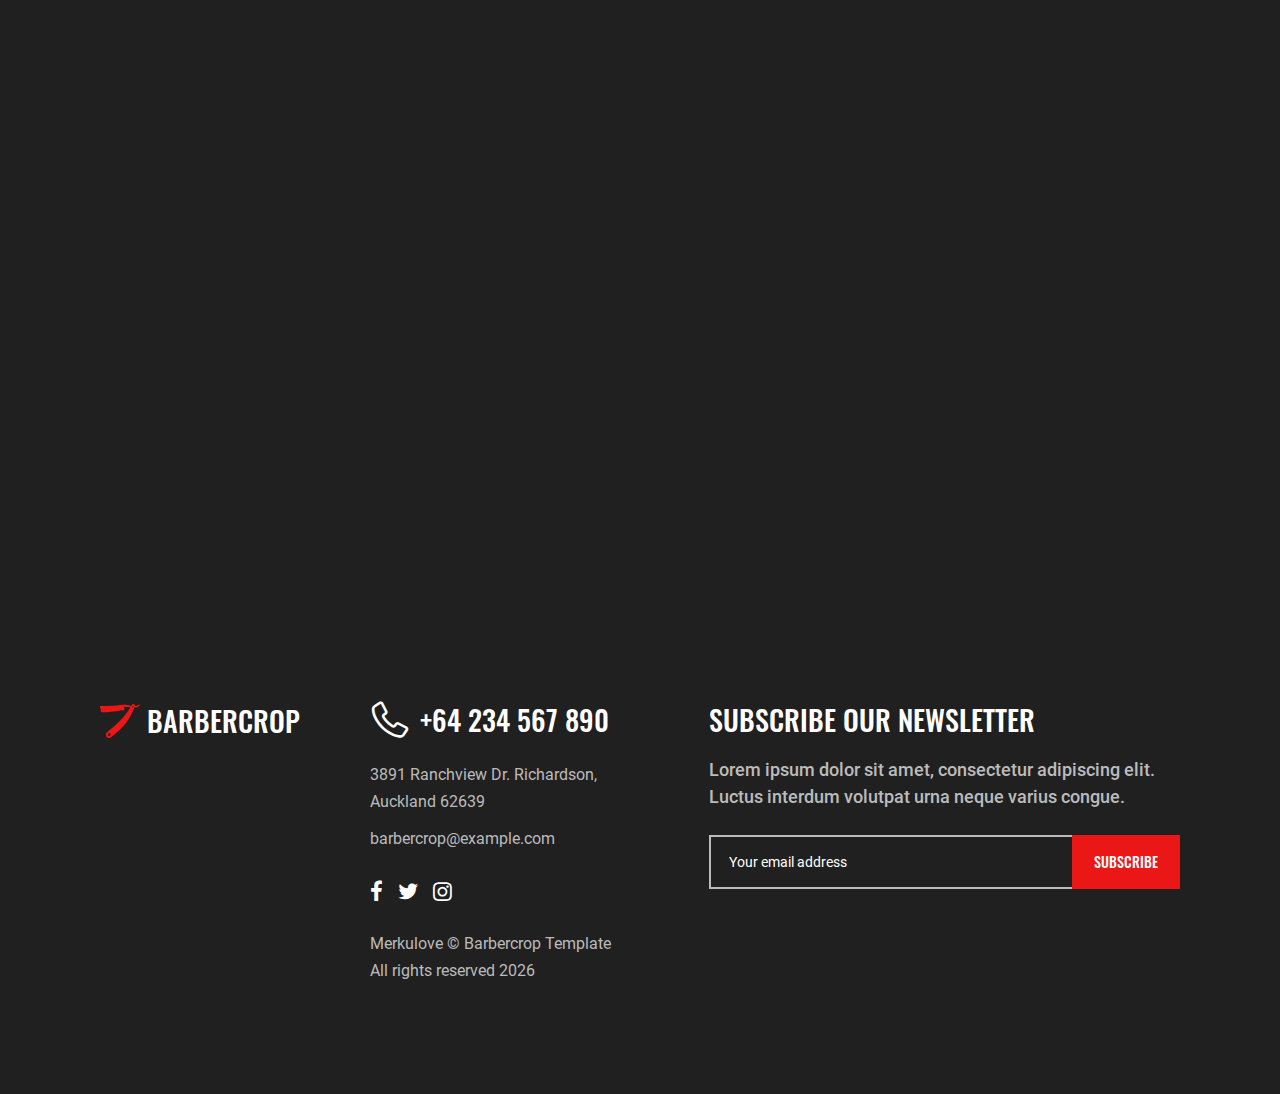
<file: services2.html>
<!DOCTYPE html>
<html lang="en">
    <head>
        <meta charset="UTF-8" />
        <meta name="viewport" content="width=device-width, initial-scale=1.0, minimum-scale=1.0" />
        <meta http-equiv="X-UA-Compatible" content="ie=edge" />
        <title>Services | BARBERCROP</title>
        <link rel="stylesheet preload" as="style" href="css/preload.min.css" />
        <link rel="stylesheet preload" as="style" href="css/icomoon.css" />
        <link rel="stylesheet preload" as="style" href="css/libs.min.css" />

        <link rel="stylesheet" href="css/services2.min.css" />
    </head>
    <body>
        <header class="header" data-page="services2">
            <div class="container-fluid container-lg d-flex flex-wrap align-items-center justify-content-between">
                <a class="brand-logo d-flex align-items-center header_logo" href="index.html">
                    <svg class="brand-logo_icon" width="40" height="34" viewBox="0 0 40 34" fill="none" xmlns="http://www.w3.org/2000/svg">
                        <path
                            d="M38.9052 0.3026C38.2043 1.3906 37.0306 2.04 35.7668 2.04H34.8331C34.8403 1.9312 34.8495 1.8224 34.8495 1.71224C34.8495 0.76636 34.1085 0 33.1938 0C32.5922 0 32.0385 0.33728 31.7466 0.8806C31.5539 1.23964 31.3435 1.58848 31.1443 1.94412L27.5357 1.11452C26.2785 0.82552 24.9943 0.68 23.7062 0.68C22.8074 0.68 21.9105 0.75072 21.0221 0.89216L21.0149 0.89352C16.2175 1.65648 11.3708 2.04 6.51686 2.04H0V4.08H0.657538V6.8C0.657538 7.5514 1.24603 8.16 1.97261 8.16H5.03542C10.8652 8.16 16.6758 7.47592 22.3563 6.12V6.8L23.4294 6.43008C23.9666 6.24512 24.3289 5.72492 24.3289 5.13944V2.72C26.0779 2.72 27.8231 2.89884 29.5379 3.25312L30.2467 3.4L30.3112 3.41428C28.7877 5.9738 27.0965 8.42452 25.2475 10.7467C21.5758 15.3571 17.4649 19.5738 12.9759 23.3315L7.02579 28.3125C6.32486 28.8993 5.91784 29.782 5.91784 30.7142V30.9101C5.91784 32.6169 7.25527 34 8.90569 34C9.52838 34 10.1353 33.7987 10.6422 33.4247L13.6603 31.195C17.2544 28.5403 20.5494 25.4769 23.484 22.0626C27.5298 17.3556 30.8477 12.0306 33.3214 6.27572L34.4537 3.64072C34.4872 3.56184 34.5135 3.48024 34.5431 3.4H35.7668C37.4718 3.4 39.0538 2.52416 40 1.0574L38.9052 0.3026ZM9.20553 31.96C8.48027 31.96 7.89045 31.35 7.89045 30.6C7.89045 29.85 8.48027 29.24 9.20553 29.24C9.93079 29.24 10.5206 29.85 10.5206 30.6C10.5206 31.35 9.93079 31.96 9.20553 31.96ZM32.8769 3.4C32.5139 3.4 32.2194 3.09536 32.2194 2.72C32.2194 2.34464 32.5139 2.04 32.8769 2.04C33.2399 2.04 33.5344 2.34464 33.5344 2.72C33.5344 3.09536 33.2399 3.4 32.8769 3.4Z"
                            fill="currentColor"
                        />
                    </svg>

                    <span class="brand-logo_name">barbercrop</span>
                </a>
               <nav class="header_nav">
                <ul class="header_nav-list">
                    <li class="header_nav-list_item nav-item" data-page="home">
                        <a class="nav-link" href="index.html">Home</a>
                    </li>
                    <li class="header_nav-list_item nav-item" data-page="about">
                        <a class="nav-link" href="about.html">About</a>
                    </li>
                    <li class="header_nav-list_item nav-item" data-page="services">
                        <a class="nav-link" href="services.html">Services</a>
                    </li>
                    
                    <li class="header_nav-list_item nav-item" data-page="services">
                        <a class="nav-link" href="avalibality.html">Avalibality</a>
                    </li>
                    
                    <li class="header_nav-list_item nav-item" data-page="contacts">
                        <a class="nav-link" href="contacts.html">Contacts</a>
                    </li>
                    <li class="header_nav-list_item nav-item" data-page="gallery">
                        <a class="nav-link" href="gallery.html">Gallery</a>
                    </li>
                </ul>
            </nav>
                <a class="header_btn btn theme-element" href="#">Book now</a>
                <span class="header_trigger d-inline-flex d-lg-none flex-column justify-content-between">
                    <span class="line"></span>
                    <span class="line"></span>
                    <span class="line"></span>
                </span>
            </div>
        </header>
        <!-- Services content start -->
        <main class="services section">
            <div class="container d-flex flex-column flex-xl-row flex-lg-wrap justify-content-between">
                <div class="services_header col-xl-6 section_header">
                    <h2 class="services_header-title section_header-title" data-aos="fade-right">We provide the highest quality service</h2>
                    <span
                        class="services_header-subtitle section_header-subtitle"
                        data-aos="fade-right"
                        data-aos-delay="50"
                        data-aos-once="false"
                        >Services</span
                    >
                </div>
                <p class="services_text text col-xl-6" data-aos="fade-left">
                    Eget ut sodales arcu aliquet diam nec laoreet fames. Urna, eu pharetra consequat, euismod iaculis tristique maecenas. Et
                    enim iaculis suscipit nunc ultricies nunc fames. Phasellus massa, sed.
                </p>
                <ul class="services_list flex-grow-1 d-md-flex flex-wrap">
                    <li class="services_list-item" data-aos="fade-up" data-order="1">
                        <div class="services_list-item_wrapper d-flex flex-column flex-lg-row justify-content-between">
                            <div class="media" data-aos="fade-right">
                                <picture>
                                    <source
                                        data-srcset="img/placeholder.jpg"
                                        srcset="img/placeholder.jpg"
                                        type="image/webp"
                                    />
                                    <img
                                        class="services-img lazy"
                                        data-src="img/placeholder.jpg"
                                        src="img/placeholder.jpg"
                                        alt="media"
                                    />
                                </picture>
                            </div>
                            <div class="main">
                                <h3 class="title" data-aos="fade-up">Haircut</h3>
                                <p class="description" data-aos="fade-left" data-aos-delay="50">
                                    A dui aliquam ultrices eros lorem nibh vivamus. Quis aliquam duis pharetra faucibus ultrices volutpat
                                    quisque. Convallis nec lectus mi nec eget odio ac tempor. Nunc egestas sed.
                                </p>
                                <div class="pricing d-flex flex-column flex-sm-row">
                                    <span class="pricing_price" data-aos="fade-left">
                                        Top barber —
                                        <span class="highlight">$50</span>
                                    </span>
                                    <span class="pricing_price" data-aos="fade-left" data-aos-delay="100">
                                        Barber —
                                        <span class="highlight">$40</span>
                                    </span>
                                </div>
                                <div class="wrapper" data-aos="fade-up" data-aos-delay="150">
                                    <a class="btn theme-element" href="#">Book now</a>
                                </div>
                            </div>
                        </div>
                    </li>
                    <li class="services_list-item" data-aos="fade-up" data-order="2">
                        <div class="services_list-item_wrapper d-flex flex-column flex-lg-row-reverse justify-content-between">
                            <div class="media" data-aos="fade-left">
                                <picture>
                                    <source
                                        data-srcset="img/placeholder.jpg"
                                        srcset="img/placeholder.jpg"
                                        type="image/webp"
                                    />
                                    <img
                                        class="services-img lazy"
                                        data-src="img/placeholder.jpg"
                                        src="img/placeholder.jpg"
                                        alt="media"
                                    />
                                </picture>
                            </div>
                            <div class="main">
                                <h3 class="title" data-aos="fade-up">Moustache</h3>
                                <p class="description" data-aos="fade-left" data-aos-delay="50">
                                    Viverra duis ut orci mi id. Eget ultricies facilisi elementum nec vel a gravida facilisis in. Tellus
                                    felis sapien adipiscing. Vel amet ullamcorper tellus sed vel mattis volutpat, id ac.
                                </p>
                                <div class="pricing d-flex flex-column flex-sm-row">
                                    <span class="pricing_price" data-aos="fade-left">
                                        Top barber —
                                        <span class="highlight">$40</span>
                                    </span>
                                    <span class="pricing_price" data-aos="fade-left" data-aos-delay="100">
                                        Barber —
                                        <span class="highlight">$30</span>
                                    </span>
                                </div>
                                <div class="wrapper" data-aos="fade-up" data-aos-delay="150">
                                    <a class="btn theme-element" href="#">Book now</a>
                                </div>
                            </div>
                        </div>
                    </li>
                    <li class="services_list-item" data-aos="fade-up" data-order="3">
                        <div class="services_list-item_wrapper d-flex flex-column flex-lg-row justify-content-between">
                            <div class="media" data-aos="fade-right">
                                <picture>
                                    <source
                                        data-srcset="img/placeholder.jpg"
                                        srcset="img/placeholder.jpg"
                                        type="image/webp"
                                    />
                                    <img
                                        class="services-img lazy"
                                        data-src="img/placeholder.jpg"
                                        src="img/placeholder.jpg"
                                        alt="media"
                                    />
                                </picture>
                            </div>
                            <div class="main">
                                <h3 class="title" data-aos="fade-up">Shave</h3>
                                <p class="description" data-aos="fade-left" data-aos-delay="50">
                                    Lorem velit parturient consectetur cursus tincidunt tristique pretium volutpat urna. Vitae scelerisque
                                    quam eget. Imperdiet molestie magnis aenean ut orci suspendisse amet, faucibus.
                                </p>
                                <div class="pricing d-flex flex-column flex-sm-row">
                                    <span class="pricing_price" data-aos="fade-left">
                                        Top barber —
                                        <span class="highlight">$15</span>
                                    </span>
                                    <span class="pricing_price" data-aos="fade-left" data-aos-delay="100">
                                        Barber —
                                        <span class="highlight">$10</span>
                                    </span>
                                </div>
                                <div class="wrapper" data-aos="fade-up" data-aos-delay="150">
                                    <a class="btn theme-element" href="#">Book now</a>
                                </div>
                            </div>
                        </div>
                    </li>
                    <li class="services_list-item" data-aos="fade-up" data-order="4">
                        <div class="services_list-item_wrapper d-flex flex-column flex-lg-row-reverse justify-content-between">
                            <div class="media" data-aos="fade-left">
                                <picture>
                                    <source
                                        data-srcset="img/placeholder.jpg"
                                        srcset="img/placeholder.jpg"
                                        type="image/webp"
                                    />
                                    <img
                                        class="services-img lazy"
                                        data-src="img/placeholder.jpg"
                                        src="img/placeholder.jpg"
                                        alt="media"
                                    />
                                </picture>
                            </div>
                            <div class="main">
                                <h3 class="title" data-aos="fade-up">Stacking</h3>
                                <p class="description" data-aos="fade-left" data-aos-delay="50">
                                    Dapibus ac mattis semper hendrerit eu dolor aliquam. Vitae sem orci non diam. Venenatis augue arcu
                                    mauris id eros. Phasellus mauris at habitant tempus tristique hendrerit.
                                </p>
                                <div class="pricing d-flex flex-column flex-sm-row">
                                    <span class="pricing_price" data-aos="fade-left">
                                        Top barber —
                                        <span class="highlight">$20</span>
                                    </span>
                                    <span class="pricing_price" data-aos="fade-left" data-aos-delay="100">
                                        Barber —
                                        <span class="highlight">$10</span>
                                    </span>
                                </div>
                                <div class="wrapper" data-aos="fade-up" data-aos-delay="150">
                                    <a class="btn theme-element" href="#">Book now</a>
                                </div>
                            </div>
                        </div>
                    </li>
                    <li class="services_list-item" data-aos="fade-up" data-order="5">
                        <div class="services_list-item_wrapper d-flex flex-column flex-lg-row justify-content-between">
                            <div class="media" data-aos="fade-right">
                                <picture>
                                    <source
                                        data-srcset="img/placeholder.jpg"
                                        srcset="img/placeholder.jpg"
                                        type="image/webp"
                                    />
                                    <img
                                        class="services-img lazy"
                                        data-src="img/placeholder.jpg"
                                        src="img/placeholder.jpg"
                                        alt="media"
                                    />
                                </picture>
                            </div>
                            <div class="main">
                                <h3 class="title" data-aos="fade-up">Beard trim</h3>
                                <p class="description" data-aos="fade-left" data-aos-delay="50">
                                    Interdum tincidunt condimentum vestibulum feugiat arcu, in. Maecenas sit sem erat tellus pellentesque
                                    aliquet. Tellus morbi bibendum enim non a interdum sollicitudin pellentesque suspendisse.
                                </p>
                                <div class="pricing d-flex flex-column flex-sm-row">
                                    <span class="pricing_price" data-aos="fade-left">
                                        Top barber —
                                        <span class="highlight">$25</span>
                                    </span>
                                    <span class="pricing_price" data-aos="fade-left" data-aos-delay="100">
                                        Barber —
                                        <span class="highlight">$15</span>
                                    </span>
                                </div>
                                <div class="wrapper" data-aos="fade-up" data-aos-delay="150">
                                    <a class="btn theme-element" href="#">Book now</a>
                                </div>
                            </div>
                        </div>
                    </li>
                    <li class="services_list-item" data-aos="fade-up" data-order="6">
                        <div class="services_list-item_wrapper d-flex flex-column flex-lg-row-reverse justify-content-between">
                            <div class="media" data-aos="fade-left">
                                <picture>
                                    <source
                                        data-srcset="img/placeholder.jpg"
                                        srcset="img/placeholder.jpg"
                                        type="image/webp"
                                    />
                                    <img
                                        class="services-img lazy"
                                        data-src="img/placeholder.jpg"
                                        src="img/placeholder.jpg"
                                        alt="media"
                                    />
                                </picture>
                            </div>
                            <div class="main">
                                <h3 class="title" data-aos="fade-up">Hair dyeing</h3>
                                <p class="description" data-aos="fade-left" data-aos-delay="50">
                                    Congue pulvinar morbi pharetra tincidunt vel tincidunt. Amet, morbi neque tellus vivamus venenatis diam
                                    nisl.Odio orci accumsan, egestas senectus. Sit neque gravida donec.
                                </p>
                                <div class="pricing d-flex flex-column flex-sm-row">
                                    <span class="pricing_price" data-aos="fade-left">
                                        Top barber —
                                        <span class="highlight">$60</span>
                                    </span>
                                    <span class="pricing_price" data-aos="fade-left" data-aos-delay="100">
                                        Barber —
                                        <span class="highlight">$40</span>
                                    </span>
                                </div>
                                <div class="wrapper" data-aos="fade-up" data-aos-delay="150">
                                    <a class="btn theme-element" href="#">Book now</a>
                                </div>
                            </div>
                        </div>
                    </li>
                </ul>
            </div>
        </main>
        <!-- Services content end -->
        <footer class="footer section-nopb">
            <div class="container d-flex flex-column flex-md-row flex-md-wrap justify-content-between">
                <div class="footer_logo footer_block col-lg-3">
                    <a class="brand-logo d-flex align-items-center" href="index.html">
                        <svg
                            class="brand-logo_icon"
                            width="40"
                            height="34"
                            viewBox="0 0 40 34"
                            fill="none"
                            xmlns="http://www.w3.org/2000/svg"
                        >
                            <path
                                d="M38.9052 0.3026C38.2043 1.3906 37.0306 2.04 35.7668 2.04H34.8331C34.8403 1.9312 34.8495 1.8224 34.8495 1.71224C34.8495 0.76636 34.1085 0 33.1938 0C32.5922 0 32.0385 0.33728 31.7466 0.8806C31.5539 1.23964 31.3435 1.58848 31.1443 1.94412L27.5357 1.11452C26.2785 0.82552 24.9943 0.68 23.7062 0.68C22.8074 0.68 21.9105 0.75072 21.0221 0.89216L21.0149 0.89352C16.2175 1.65648 11.3708 2.04 6.51686 2.04H0V4.08H0.657538V6.8C0.657538 7.5514 1.24603 8.16 1.97261 8.16H5.03542C10.8652 8.16 16.6758 7.47592 22.3563 6.12V6.8L23.4294 6.43008C23.9666 6.24512 24.3289 5.72492 24.3289 5.13944V2.72C26.0779 2.72 27.8231 2.89884 29.5379 3.25312L30.2467 3.4L30.3112 3.41428C28.7877 5.9738 27.0965 8.42452 25.2475 10.7467C21.5758 15.3571 17.4649 19.5738 12.9759 23.3315L7.02579 28.3125C6.32486 28.8993 5.91784 29.782 5.91784 30.7142V30.9101C5.91784 32.6169 7.25527 34 8.90569 34C9.52838 34 10.1353 33.7987 10.6422 33.4247L13.6603 31.195C17.2544 28.5403 20.5494 25.4769 23.484 22.0626C27.5298 17.3556 30.8477 12.0306 33.3214 6.27572L34.4537 3.64072C34.4872 3.56184 34.5135 3.48024 34.5431 3.4H35.7668C37.4718 3.4 39.0538 2.52416 40 1.0574L38.9052 0.3026ZM9.20553 31.96C8.48027 31.96 7.89045 31.35 7.89045 30.6C7.89045 29.85 8.48027 29.24 9.20553 29.24C9.93079 29.24 10.5206 29.85 10.5206 30.6C10.5206 31.35 9.93079 31.96 9.20553 31.96ZM32.8769 3.4C32.5139 3.4 32.2194 3.09536 32.2194 2.72C32.2194 2.34464 32.5139 2.04 32.8769 2.04C33.2399 2.04 33.5344 2.34464 33.5344 2.72C33.5344 3.09536 33.2399 3.4 32.8769 3.4Z"
                                fill="currentColor"
                            />
                        </svg>

                        <span class="brand-logo_name">barbercrop</span>
                    </a>
                </div>
                <div class="wrapper d-flex flex-column flex-md-row flex-grow-1 justify-content-lg-between">
                    <div class="footer_contacts footer_block col-xl-4">
                        <span class="footer_contacts-tel d-flex align-items-center">
                            <span class="icon">
                                <i class="icon-phone"></i>
                            </span>
                            <a class="link" href="tel:+1234567890">+64 234 567 890</a>
                        </span>
                        <p class="footer_contacts-address">
                            <span class="linebreak">3891 Ranchview Dr. Richardson,</span>
                            <span class="linebreak">Auckland 62639</span>
                        </p>
                        <a class="footer_contacts-mail" href="mailto:example@domain.com">barbercrop@example.com</a>
                        <ul class="footer_contacts-socials d-flex align-items-center">
                            <li class="list-item">
                                <a class="link" href="#" target="_blank" rel="noopener norefferer">
                                    <i class="icon-facebook"></i>
                                </a>
                            </li>
                            <li class="list-item">
                                <a class="link" href="#" target="_blank" rel="noopener norefferer">
                                    <i class="icon-twitter"></i>
                                </a>
                            </li>
                            <li class="list-item">
                                <a class="link" href="#" target="_blank" rel="noopener norefferer">
                                    <i class="icon-instagram"></i>
                                </a>
                            </li>
                        </ul>
                    </div>
                    <div class="footer_newsletter footer_block">
                        <h3 class="footer_newsletter-header">Subscribe our newsletter</h3>
                        <p class="footer_newsletter-text text">
                            Lorem ipsum dolor sit amet, consectetur adipiscing elit. Luctus interdum volutpat urna neque varius congue.
                        </p>
                        <form
                            class="footer_newsletter-form d-flex flex-wrap flex-sm-nowrap"
                            action="#"
                            method="post"
                            data-type="newsletter"
                        >
                            <input class="field required" data-type="email" type="text" placeholder="Your email address" />
                            <button class="btn theme-element" type="submit">Subscribe</button>
                        </form>
                    </div>
                </div>
                <div class="offset col-lg-3 d-none d-lg-flex"></div>
                <p class="footer_copyright flex-grow-1">
                    <span class="linebreak">Merkulove &copy; Barbercrop Template</span>
                    <span class="linebreak">All rights reserved <span id="currentYear"></span></span>
                </p>
            </div>
        </footer>
        <script src="js/common.min.js"></script>
    </body>
</html>
</file>
<file: css/icomoon.css>
/**
 * Barbercrop
 * Barbercrop is a full featured barber shop template
 * Exclusively on https://1.envato.market/barbercrop-html
 *
 * @encoding        UTF-8
 * @version         1.0.4
 * @copyright       (C) 2018 - 2022 Merkulove ( https://merkulov.design/ ). All rights reserved.
 * @license         Envato License https://1.envato.market/KYbje
 * @contributors    Lamber Lilith (winter.rituel@gmail.com)
 * @support         help@merkulov.design
 **/
@font-face {
    font-family: icomoon;
    src: url('../fonts/icomoon.woff') format("woff");
    font-weight: 400;
    font-style: normal;
    font-display: block
}

[class*=" icon-"],[class^=icon-] {
    font-family: icomoon!important;
    speak: never;
    font-style: normal;
    font-weight: 400;
    font-variant: normal;
    text-transform: none;
    line-height: 1;
    -webkit-font-smoothing: antialiased;
    -moz-osx-font-smoothing: grayscale
}

.icon-reply:before {
    content: "\e900"
}

.icon-search:before {
    content: "\e901"
}

.icon-star_outline:before {
    content: "\e902"
}

.icon-arrow_left:before {
    content: "\e903"
}

.icon-arrow_right:before {
    content: "\e904"
}

.icon-phone:before {
    content: "\e905"
}

.icon-twitter:before {
    content: "\e906"
}

.icon-instagram:before {
    content: "\e907"
}

.icon-facebook:before {
    content: "\e908"
}

.icon-close:before {
    content: "\e909"
}
/*# sourceMappingURL=../sourcemaps/icomoon.css.map */
</file>
<file: css/preload.min.css>
/**
 * Barbercrop
 * Barbercrop is a full featured barber shop template
 * Exclusively on https://1.envato.market/barbercrop-html
 *
 * @encoding        UTF-8
 * @version         1.0.4
 * @copyright       (C) 2018 - 2022 Merkulove ( https://merkulov.design/ ). All rights reserved.
 * @license         Envato License https://1.envato.market/KYbje
 * @contributors    Lamber Lilith (winter.rituel@gmail.com)
 * @support         help@merkulov.design
 **/
@font-face{font-family:Oswald;src:local("Oswald-Regular"),url(../fonts/Oswald-Regular.woff2) format("woff2"),url(../fonts/Oswald-Regular.woff) format("woff");font-weight:400;font-style:normal;font-display:swap}@font-face{font-family:Oswald;src:local("Oswald-Medium"),url(../fonts/Oswald-Medium.woff2) format("woff2"),url(../fonts/Oswald-Medium.woff) format("woff");font-weight:500;font-style:normal;font-display:swap}@font-face{font-family:Oswald;src:local("Oswald-SemiBold"),url(../fonts/Oswald-SemiBold.woff2) format("woff2"),url(../fonts/Oswald-SemiBold.woff) format("woff");font-weight:600;font-style:normal;font-display:swap}@font-face{font-family:Roboto;src:local("Roboto-Medium"),url(../fonts/Roboto-Medium.woff2) format("woff2"),url(../fonts/Roboto-Medium.woff) format("woff");font-weight:500;font-style:normal;font-display:swap}@font-face{font-family:Roboto;src:local("Roboto-Regular"),url(../fonts/Roboto-Regular.woff2) format("woff2"),url(../fonts/Roboto-Regular.woff) format("woff");font-weight:400;font-style:normal;font-display:swap}
/*# sourceMappingURL=../sourcemaps/preload.css.map */
</file>
<file: css/libs.min.css>
/**
 * Barbercrop
 * Barbercrop is a full featured barber shop template
 * Exclusively on https://1.envato.market/barbercrop-html
 *
 * @encoding        UTF-8
 * @version         1.0.4
 * @copyright       (C) 2018 - 2022 Merkulove ( https://merkulov.design/ ). All rights reserved.
 * @license         Envato License https://1.envato.market/KYbje
 * @contributors    Lamber Lilith (winter.rituel@gmail.com)
 * @support         help@merkulov.design
 **/
/*!
 * Bootstrap Grid v5.1.3 (https://getbootstrap.com/)
 * Copyright 2011-2021 The Bootstrap Authors
 * Copyright 2011-2021 Twitter, Inc.
 * Licensed under MIT (https://github.com/twbs/bootstrap/blob/main/LICENSE)
 */:root{--bs-blue:#0d6efd;--bs-indigo:#6610f2;--bs-purple:#6f42c1;--bs-pink:#d63384;--bs-red:#dc3545;--bs-orange:#fd7e14;--bs-yellow:#ffc107;--bs-green:#198754;--bs-teal:#20c997;--bs-cyan:#0dcaf0;--bs-white:#fff;--bs-gray:#6c757d;--bs-gray-dark:#343a40;--bs-gray-100:#f8f9fa;--bs-gray-200:#e9ecef;--bs-gray-300:#dee2e6;--bs-gray-400:#ced4da;--bs-gray-500:#adb5bd;--bs-gray-600:#6c757d;--bs-gray-700:#495057;--bs-gray-800:#343a40;--bs-gray-900:#212529;--bs-primary:#0d6efd;--bs-secondary:#6c757d;--bs-success:#198754;--bs-info:#0dcaf0;--bs-warning:#ffc107;--bs-danger:#dc3545;--bs-light:#f8f9fa;--bs-dark:#212529;--bs-primary-rgb:13,110,253;--bs-secondary-rgb:108,117,125;--bs-success-rgb:25,135,84;--bs-info-rgb:13,202,240;--bs-warning-rgb:255,193,7;--bs-danger-rgb:220,53,69;--bs-light-rgb:248,249,250;--bs-dark-rgb:33,37,41;--bs-white-rgb:255,255,255;--bs-black-rgb:0,0,0;--bs-body-color-rgb:33,37,41;--bs-body-bg-rgb:255,255,255;--bs-font-sans-serif:system-ui,-apple-system,"Segoe UI",Roboto,"Helvetica Neue",Arial,"Noto Sans","Liberation Sans",sans-serif,"Apple Color Emoji","Segoe UI Emoji","Segoe UI Symbol","Noto Color Emoji";--bs-font-monospace:SFMono-Regular,Menlo,Monaco,Consolas,"Liberation Mono","Courier New",monospace;--bs-gradient:linear-gradient(180deg, rgba(255, 255, 255, 0.15), rgba(255, 255, 255, 0));--bs-body-font-family:var(--bs-font-sans-serif);--bs-body-font-size:1rem;--bs-body-font-weight:400;--bs-body-line-height:1.5;--bs-body-color:#212529;--bs-body-bg:#fff;--swiper-theme-color:#007aff;--swiper-navigation-size:44px}.container,.container-fluid,.container-lg,.container-md,.container-sm,.container-xl,.container-xxl{width:100%;padding-right:var(--bs-gutter-x,.75rem);padding-left:var(--bs-gutter-x,.75rem);margin-right:auto;margin-left:auto}@media (min-width:576px){.container,.container-sm{max-width:540px}}@media (min-width:768px){.container,.container-md,.container-sm{max-width:720px}}@media (min-width:992px){.container,.container-lg,.container-md,.container-sm{max-width:960px}}@media (min-width:1200px){.container,.container-lg,.container-md,.container-sm,.container-xl{max-width:1140px}}@media (min-width:1400px){.container,.container-lg,.container-md,.container-sm,.container-xl,.container-xxl{max-width:1320px}}.row{--bs-gutter-x:1.5rem;--bs-gutter-y:0;display:-webkit-box;display:-ms-flexbox;display:flex;-ms-flex-wrap:wrap;flex-wrap:wrap;margin-top:calc(-1 * var(--bs-gutter-y));margin-right:calc(-.5 * var(--bs-gutter-x));margin-left:calc(-.5 * var(--bs-gutter-x))}.row>*{-webkit-box-sizing:border-box;box-sizing:border-box;-ms-flex-negative:0;flex-shrink:0;width:100%;max-width:100%;padding-right:calc(var(--bs-gutter-x) * .5);padding-left:calc(var(--bs-gutter-x) * .5);margin-top:var(--bs-gutter-y)}.col{-webkit-box-flex:1;-ms-flex:1 0 0%;flex:1 0 0%}.row-cols-auto>*{-webkit-box-flex:0;-ms-flex:0 0 auto;flex:0 0 auto;width:auto}.row-cols-1>*{-webkit-box-flex:0;-ms-flex:0 0 auto;flex:0 0 auto;width:100%}.row-cols-2>*{-webkit-box-flex:0;-ms-flex:0 0 auto;flex:0 0 auto;width:50%}.row-cols-3>*{-webkit-box-flex:0;-ms-flex:0 0 auto;flex:0 0 auto;width:33.3333333333%}.row-cols-4>*{-webkit-box-flex:0;-ms-flex:0 0 auto;flex:0 0 auto;width:25%}.row-cols-5>*{-webkit-box-flex:0;-ms-flex:0 0 auto;flex:0 0 auto;width:20%}.row-cols-6>*{-webkit-box-flex:0;-ms-flex:0 0 auto;flex:0 0 auto;width:16.6666666667%}.col-auto{-webkit-box-flex:0;-ms-flex:0 0 auto;flex:0 0 auto;width:auto}.col-1{-webkit-box-flex:0;-ms-flex:0 0 auto;flex:0 0 auto;width:8.33333333%}.col-2{-webkit-box-flex:0;-ms-flex:0 0 auto;flex:0 0 auto;width:16.66666667%}.col-3{-webkit-box-flex:0;-ms-flex:0 0 auto;flex:0 0 auto;width:25%}.col-4{-webkit-box-flex:0;-ms-flex:0 0 auto;flex:0 0 auto;width:33.33333333%}.col-5{-webkit-box-flex:0;-ms-flex:0 0 auto;flex:0 0 auto;width:41.66666667%}.col-6{-webkit-box-flex:0;-ms-flex:0 0 auto;flex:0 0 auto;width:50%}.col-7{-webkit-box-flex:0;-ms-flex:0 0 auto;flex:0 0 auto;width:58.33333333%}.col-8{-webkit-box-flex:0;-ms-flex:0 0 auto;flex:0 0 auto;width:66.66666667%}.col-9{-webkit-box-flex:0;-ms-flex:0 0 auto;flex:0 0 auto;width:75%}.col-10{-webkit-box-flex:0;-ms-flex:0 0 auto;flex:0 0 auto;width:83.33333333%}.col-11{-webkit-box-flex:0;-ms-flex:0 0 auto;flex:0 0 auto;width:91.66666667%}.col-12{-webkit-box-flex:0;-ms-flex:0 0 auto;flex:0 0 auto;width:100%}.offset-1{margin-left:8.33333333%}.offset-2{margin-left:16.66666667%}.offset-3{margin-left:25%}.offset-4{margin-left:33.33333333%}.offset-5{margin-left:41.66666667%}.offset-6{margin-left:50%}.offset-7{margin-left:58.33333333%}.offset-8{margin-left:66.66666667%}.offset-9{margin-left:75%}.offset-10{margin-left:83.33333333%}.offset-11{margin-left:91.66666667%}.g-0,.gx-0{--bs-gutter-x:0}.g-0,.gy-0{--bs-gutter-y:0}.g-1,.gx-1{--bs-gutter-x:0.25rem}.g-1,.gy-1{--bs-gutter-y:0.25rem}.g-2,.gx-2{--bs-gutter-x:0.5rem}.g-2,.gy-2{--bs-gutter-y:0.5rem}.g-3,.gx-3{--bs-gutter-x:1rem}.g-3,.gy-3{--bs-gutter-y:1rem}.g-4,.gx-4{--bs-gutter-x:1.5rem}.g-4,.gy-4{--bs-gutter-y:1.5rem}.g-5,.gx-5{--bs-gutter-x:3rem}.g-5,.gy-5{--bs-gutter-y:3rem}@media (min-width:576px){.col-sm{-webkit-box-flex:1;-ms-flex:1 0 0%;flex:1 0 0%}.row-cols-sm-auto>*{-webkit-box-flex:0;-ms-flex:0 0 auto;flex:0 0 auto;width:auto}.row-cols-sm-1>*{-webkit-box-flex:0;-ms-flex:0 0 auto;flex:0 0 auto;width:100%}.row-cols-sm-2>*{-webkit-box-flex:0;-ms-flex:0 0 auto;flex:0 0 auto;width:50%}.row-cols-sm-3>*{-webkit-box-flex:0;-ms-flex:0 0 auto;flex:0 0 auto;width:33.3333333333%}.row-cols-sm-4>*{-webkit-box-flex:0;-ms-flex:0 0 auto;flex:0 0 auto;width:25%}.row-cols-sm-5>*{-webkit-box-flex:0;-ms-flex:0 0 auto;flex:0 0 auto;width:20%}.row-cols-sm-6>*{-webkit-box-flex:0;-ms-flex:0 0 auto;flex:0 0 auto;width:16.6666666667%}.col-sm-auto{-webkit-box-flex:0;-ms-flex:0 0 auto;flex:0 0 auto;width:auto}.col-sm-1{-webkit-box-flex:0;-ms-flex:0 0 auto;flex:0 0 auto;width:8.33333333%}.col-sm-2{-webkit-box-flex:0;-ms-flex:0 0 auto;flex:0 0 auto;width:16.66666667%}.col-sm-3{-webkit-box-flex:0;-ms-flex:0 0 auto;flex:0 0 auto;width:25%}.col-sm-4{-webkit-box-flex:0;-ms-flex:0 0 auto;flex:0 0 auto;width:33.33333333%}.col-sm-5{-webkit-box-flex:0;-ms-flex:0 0 auto;flex:0 0 auto;width:41.66666667%}.col-sm-6{-webkit-box-flex:0;-ms-flex:0 0 auto;flex:0 0 auto;width:50%}.col-sm-7{-webkit-box-flex:0;-ms-flex:0 0 auto;flex:0 0 auto;width:58.33333333%}.col-sm-8{-webkit-box-flex:0;-ms-flex:0 0 auto;flex:0 0 auto;width:66.66666667%}.col-sm-9{-webkit-box-flex:0;-ms-flex:0 0 auto;flex:0 0 auto;width:75%}.col-sm-10{-webkit-box-flex:0;-ms-flex:0 0 auto;flex:0 0 auto;width:83.33333333%}.col-sm-11{-webkit-box-flex:0;-ms-flex:0 0 auto;flex:0 0 auto;width:91.66666667%}.col-sm-12{-webkit-box-flex:0;-ms-flex:0 0 auto;flex:0 0 auto;width:100%}.offset-sm-0{margin-left:0}.offset-sm-1{margin-left:8.33333333%}.offset-sm-2{margin-left:16.66666667%}.offset-sm-3{margin-left:25%}.offset-sm-4{margin-left:33.33333333%}.offset-sm-5{margin-left:41.66666667%}.offset-sm-6{margin-left:50%}.offset-sm-7{margin-left:58.33333333%}.offset-sm-8{margin-left:66.66666667%}.offset-sm-9{margin-left:75%}.offset-sm-10{margin-left:83.33333333%}.offset-sm-11{margin-left:91.66666667%}.g-sm-0,.gx-sm-0{--bs-gutter-x:0}.g-sm-0,.gy-sm-0{--bs-gutter-y:0}.g-sm-1,.gx-sm-1{--bs-gutter-x:0.25rem}.g-sm-1,.gy-sm-1{--bs-gutter-y:0.25rem}.g-sm-2,.gx-sm-2{--bs-gutter-x:0.5rem}.g-sm-2,.gy-sm-2{--bs-gutter-y:0.5rem}.g-sm-3,.gx-sm-3{--bs-gutter-x:1rem}.g-sm-3,.gy-sm-3{--bs-gutter-y:1rem}.g-sm-4,.gx-sm-4{--bs-gutter-x:1.5rem}.g-sm-4,.gy-sm-4{--bs-gutter-y:1.5rem}.g-sm-5,.gx-sm-5{--bs-gutter-x:3rem}.g-sm-5,.gy-sm-5{--bs-gutter-y:3rem}}@media (min-width:768px){.col-md{-webkit-box-flex:1;-ms-flex:1 0 0%;flex:1 0 0%}.row-cols-md-auto>*{-webkit-box-flex:0;-ms-flex:0 0 auto;flex:0 0 auto;width:auto}.row-cols-md-1>*{-webkit-box-flex:0;-ms-flex:0 0 auto;flex:0 0 auto;width:100%}.row-cols-md-2>*{-webkit-box-flex:0;-ms-flex:0 0 auto;flex:0 0 auto;width:50%}.row-cols-md-3>*{-webkit-box-flex:0;-ms-flex:0 0 auto;flex:0 0 auto;width:33.3333333333%}.row-cols-md-4>*{-webkit-box-flex:0;-ms-flex:0 0 auto;flex:0 0 auto;width:25%}.row-cols-md-5>*{-webkit-box-flex:0;-ms-flex:0 0 auto;flex:0 0 auto;width:20%}.row-cols-md-6>*{-webkit-box-flex:0;-ms-flex:0 0 auto;flex:0 0 auto;width:16.6666666667%}.col-md-auto{-webkit-box-flex:0;-ms-flex:0 0 auto;flex:0 0 auto;width:auto}.col-md-1{-webkit-box-flex:0;-ms-flex:0 0 auto;flex:0 0 auto;width:8.33333333%}.col-md-2{-webkit-box-flex:0;-ms-flex:0 0 auto;flex:0 0 auto;width:16.66666667%}.col-md-3{-webkit-box-flex:0;-ms-flex:0 0 auto;flex:0 0 auto;width:25%}.col-md-4{-webkit-box-flex:0;-ms-flex:0 0 auto;flex:0 0 auto;width:33.33333333%}.col-md-5{-webkit-box-flex:0;-ms-flex:0 0 auto;flex:0 0 auto;width:41.66666667%}.col-md-6{-webkit-box-flex:0;-ms-flex:0 0 auto;flex:0 0 auto;width:50%}.col-md-7{-webkit-box-flex:0;-ms-flex:0 0 auto;flex:0 0 auto;width:58.33333333%}.col-md-8{-webkit-box-flex:0;-ms-flex:0 0 auto;flex:0 0 auto;width:66.66666667%}.col-md-9{-webkit-box-flex:0;-ms-flex:0 0 auto;flex:0 0 auto;width:75%}.col-md-10{-webkit-box-flex:0;-ms-flex:0 0 auto;flex:0 0 auto;width:83.33333333%}.col-md-11{-webkit-box-flex:0;-ms-flex:0 0 auto;flex:0 0 auto;width:91.66666667%}.col-md-12{-webkit-box-flex:0;-ms-flex:0 0 auto;flex:0 0 auto;width:100%}.offset-md-0{margin-left:0}.offset-md-1{margin-left:8.33333333%}.offset-md-2{margin-left:16.66666667%}.offset-md-3{margin-left:25%}.offset-md-4{margin-left:33.33333333%}.offset-md-5{margin-left:41.66666667%}.offset-md-6{margin-left:50%}.offset-md-7{margin-left:58.33333333%}.offset-md-8{margin-left:66.66666667%}.offset-md-9{margin-left:75%}.offset-md-10{margin-left:83.33333333%}.offset-md-11{margin-left:91.66666667%}.g-md-0,.gx-md-0{--bs-gutter-x:0}.g-md-0,.gy-md-0{--bs-gutter-y:0}.g-md-1,.gx-md-1{--bs-gutter-x:0.25rem}.g-md-1,.gy-md-1{--bs-gutter-y:0.25rem}.g-md-2,.gx-md-2{--bs-gutter-x:0.5rem}.g-md-2,.gy-md-2{--bs-gutter-y:0.5rem}.g-md-3,.gx-md-3{--bs-gutter-x:1rem}.g-md-3,.gy-md-3{--bs-gutter-y:1rem}.g-md-4,.gx-md-4{--bs-gutter-x:1.5rem}.g-md-4,.gy-md-4{--bs-gutter-y:1.5rem}.g-md-5,.gx-md-5{--bs-gutter-x:3rem}.g-md-5,.gy-md-5{--bs-gutter-y:3rem}}@media (min-width:992px){.col-lg{-webkit-box-flex:1;-ms-flex:1 0 0%;flex:1 0 0%}.row-cols-lg-auto>*{-webkit-box-flex:0;-ms-flex:0 0 auto;flex:0 0 auto;width:auto}.row-cols-lg-1>*{-webkit-box-flex:0;-ms-flex:0 0 auto;flex:0 0 auto;width:100%}.row-cols-lg-2>*{-webkit-box-flex:0;-ms-flex:0 0 auto;flex:0 0 auto;width:50%}.row-cols-lg-3>*{-webkit-box-flex:0;-ms-flex:0 0 auto;flex:0 0 auto;width:33.3333333333%}.row-cols-lg-4>*{-webkit-box-flex:0;-ms-flex:0 0 auto;flex:0 0 auto;width:25%}.row-cols-lg-5>*{-webkit-box-flex:0;-ms-flex:0 0 auto;flex:0 0 auto;width:20%}.row-cols-lg-6>*{-webkit-box-flex:0;-ms-flex:0 0 auto;flex:0 0 auto;width:16.6666666667%}.col-lg-auto{-webkit-box-flex:0;-ms-flex:0 0 auto;flex:0 0 auto;width:auto}.col-lg-1{-webkit-box-flex:0;-ms-flex:0 0 auto;flex:0 0 auto;width:8.33333333%}.col-lg-2{-webkit-box-flex:0;-ms-flex:0 0 auto;flex:0 0 auto;width:16.66666667%}.col-lg-3{-webkit-box-flex:0;-ms-flex:0 0 auto;flex:0 0 auto;width:25%}.col-lg-4{-webkit-box-flex:0;-ms-flex:0 0 auto;flex:0 0 auto;width:33.33333333%}.col-lg-5{-webkit-box-flex:0;-ms-flex:0 0 auto;flex:0 0 auto;width:41.66666667%}.col-lg-6{-webkit-box-flex:0;-ms-flex:0 0 auto;flex:0 0 auto;width:50%}.col-lg-7{-webkit-box-flex:0;-ms-flex:0 0 auto;flex:0 0 auto;width:58.33333333%}.col-lg-8{-webkit-box-flex:0;-ms-flex:0 0 auto;flex:0 0 auto;width:66.66666667%}.col-lg-9{-webkit-box-flex:0;-ms-flex:0 0 auto;flex:0 0 auto;width:75%}.col-lg-10{-webkit-box-flex:0;-ms-flex:0 0 auto;flex:0 0 auto;width:83.33333333%}.col-lg-11{-webkit-box-flex:0;-ms-flex:0 0 auto;flex:0 0 auto;width:91.66666667%}.col-lg-12{-webkit-box-flex:0;-ms-flex:0 0 auto;flex:0 0 auto;width:100%}.offset-lg-0{margin-left:0}.offset-lg-1{margin-left:8.33333333%}.offset-lg-2{margin-left:16.66666667%}.offset-lg-3{margin-left:25%}.offset-lg-4{margin-left:33.33333333%}.offset-lg-5{margin-left:41.66666667%}.offset-lg-6{margin-left:50%}.offset-lg-7{margin-left:58.33333333%}.offset-lg-8{margin-left:66.66666667%}.offset-lg-9{margin-left:75%}.offset-lg-10{margin-left:83.33333333%}.offset-lg-11{margin-left:91.66666667%}.g-lg-0,.gx-lg-0{--bs-gutter-x:0}.g-lg-0,.gy-lg-0{--bs-gutter-y:0}.g-lg-1,.gx-lg-1{--bs-gutter-x:0.25rem}.g-lg-1,.gy-lg-1{--bs-gutter-y:0.25rem}.g-lg-2,.gx-lg-2{--bs-gutter-x:0.5rem}.g-lg-2,.gy-lg-2{--bs-gutter-y:0.5rem}.g-lg-3,.gx-lg-3{--bs-gutter-x:1rem}.g-lg-3,.gy-lg-3{--bs-gutter-y:1rem}.g-lg-4,.gx-lg-4{--bs-gutter-x:1.5rem}.g-lg-4,.gy-lg-4{--bs-gutter-y:1.5rem}.g-lg-5,.gx-lg-5{--bs-gutter-x:3rem}.g-lg-5,.gy-lg-5{--bs-gutter-y:3rem}}@media (min-width:1200px){.col-xl{-webkit-box-flex:1;-ms-flex:1 0 0%;flex:1 0 0%}.row-cols-xl-auto>*{-webkit-box-flex:0;-ms-flex:0 0 auto;flex:0 0 auto;width:auto}.row-cols-xl-1>*{-webkit-box-flex:0;-ms-flex:0 0 auto;flex:0 0 auto;width:100%}.row-cols-xl-2>*{-webkit-box-flex:0;-ms-flex:0 0 auto;flex:0 0 auto;width:50%}.row-cols-xl-3>*{-webkit-box-flex:0;-ms-flex:0 0 auto;flex:0 0 auto;width:33.3333333333%}.row-cols-xl-4>*{-webkit-box-flex:0;-ms-flex:0 0 auto;flex:0 0 auto;width:25%}.row-cols-xl-5>*{-webkit-box-flex:0;-ms-flex:0 0 auto;flex:0 0 auto;width:20%}.row-cols-xl-6>*{-webkit-box-flex:0;-ms-flex:0 0 auto;flex:0 0 auto;width:16.6666666667%}.col-xl-auto{-webkit-box-flex:0;-ms-flex:0 0 auto;flex:0 0 auto;width:auto}.col-xl-1{-webkit-box-flex:0;-ms-flex:0 0 auto;flex:0 0 auto;width:8.33333333%}.col-xl-2{-webkit-box-flex:0;-ms-flex:0 0 auto;flex:0 0 auto;width:16.66666667%}.col-xl-3{-webkit-box-flex:0;-ms-flex:0 0 auto;flex:0 0 auto;width:25%}.col-xl-4{-webkit-box-flex:0;-ms-flex:0 0 auto;flex:0 0 auto;width:33.33333333%}.col-xl-5{-webkit-box-flex:0;-ms-flex:0 0 auto;flex:0 0 auto;width:41.66666667%}.col-xl-6{-webkit-box-flex:0;-ms-flex:0 0 auto;flex:0 0 auto;width:50%}.col-xl-7{-webkit-box-flex:0;-ms-flex:0 0 auto;flex:0 0 auto;width:58.33333333%}.col-xl-8{-webkit-box-flex:0;-ms-flex:0 0 auto;flex:0 0 auto;width:66.66666667%}.col-xl-9{-webkit-box-flex:0;-ms-flex:0 0 auto;flex:0 0 auto;width:75%}.col-xl-10{-webkit-box-flex:0;-ms-flex:0 0 auto;flex:0 0 auto;width:83.33333333%}.col-xl-11{-webkit-box-flex:0;-ms-flex:0 0 auto;flex:0 0 auto;width:91.66666667%}.col-xl-12{-webkit-box-flex:0;-ms-flex:0 0 auto;flex:0 0 auto;width:100%}.offset-xl-0{margin-left:0}.offset-xl-1{margin-left:8.33333333%}.offset-xl-2{margin-left:16.66666667%}.offset-xl-3{margin-left:25%}.offset-xl-4{margin-left:33.33333333%}.offset-xl-5{margin-left:41.66666667%}.offset-xl-6{margin-left:50%}.offset-xl-7{margin-left:58.33333333%}.offset-xl-8{margin-left:66.66666667%}.offset-xl-9{margin-left:75%}.offset-xl-10{margin-left:83.33333333%}.offset-xl-11{margin-left:91.66666667%}.g-xl-0,.gx-xl-0{--bs-gutter-x:0}.g-xl-0,.gy-xl-0{--bs-gutter-y:0}.g-xl-1,.gx-xl-1{--bs-gutter-x:0.25rem}.g-xl-1,.gy-xl-1{--bs-gutter-y:0.25rem}.g-xl-2,.gx-xl-2{--bs-gutter-x:0.5rem}.g-xl-2,.gy-xl-2{--bs-gutter-y:0.5rem}.g-xl-3,.gx-xl-3{--bs-gutter-x:1rem}.g-xl-3,.gy-xl-3{--bs-gutter-y:1rem}.g-xl-4,.gx-xl-4{--bs-gutter-x:1.5rem}.g-xl-4,.gy-xl-4{--bs-gutter-y:1.5rem}.g-xl-5,.gx-xl-5{--bs-gutter-x:3rem}.g-xl-5,.gy-xl-5{--bs-gutter-y:3rem}}@media (min-width:1400px){.col-xxl{-webkit-box-flex:1;-ms-flex:1 0 0%;flex:1 0 0%}.row-cols-xxl-auto>*{-webkit-box-flex:0;-ms-flex:0 0 auto;flex:0 0 auto;width:auto}.row-cols-xxl-1>*{-webkit-box-flex:0;-ms-flex:0 0 auto;flex:0 0 auto;width:100%}.row-cols-xxl-2>*{-webkit-box-flex:0;-ms-flex:0 0 auto;flex:0 0 auto;width:50%}.row-cols-xxl-3>*{-webkit-box-flex:0;-ms-flex:0 0 auto;flex:0 0 auto;width:33.3333333333%}.row-cols-xxl-4>*{-webkit-box-flex:0;-ms-flex:0 0 auto;flex:0 0 auto;width:25%}.row-cols-xxl-5>*{-webkit-box-flex:0;-ms-flex:0 0 auto;flex:0 0 auto;width:20%}.row-cols-xxl-6>*{-webkit-box-flex:0;-ms-flex:0 0 auto;flex:0 0 auto;width:16.6666666667%}.col-xxl-auto{-webkit-box-flex:0;-ms-flex:0 0 auto;flex:0 0 auto;width:auto}.col-xxl-1{-webkit-box-flex:0;-ms-flex:0 0 auto;flex:0 0 auto;width:8.33333333%}.col-xxl-2{-webkit-box-flex:0;-ms-flex:0 0 auto;flex:0 0 auto;width:16.66666667%}.col-xxl-3{-webkit-box-flex:0;-ms-flex:0 0 auto;flex:0 0 auto;width:25%}.col-xxl-4{-webkit-box-flex:0;-ms-flex:0 0 auto;flex:0 0 auto;width:33.33333333%}.col-xxl-5{-webkit-box-flex:0;-ms-flex:0 0 auto;flex:0 0 auto;width:41.66666667%}.col-xxl-6{-webkit-box-flex:0;-ms-flex:0 0 auto;flex:0 0 auto;width:50%}.col-xxl-7{-webkit-box-flex:0;-ms-flex:0 0 auto;flex:0 0 auto;width:58.33333333%}.col-xxl-8{-webkit-box-flex:0;-ms-flex:0 0 auto;flex:0 0 auto;width:66.66666667%}.col-xxl-9{-webkit-box-flex:0;-ms-flex:0 0 auto;flex:0 0 auto;width:75%}.col-xxl-10{-webkit-box-flex:0;-ms-flex:0 0 auto;flex:0 0 auto;width:83.33333333%}.col-xxl-11{-webkit-box-flex:0;-ms-flex:0 0 auto;flex:0 0 auto;width:91.66666667%}.col-xxl-12{-webkit-box-flex:0;-ms-flex:0 0 auto;flex:0 0 auto;width:100%}.offset-xxl-0{margin-left:0}.offset-xxl-1{margin-left:8.33333333%}.offset-xxl-2{margin-left:16.66666667%}.offset-xxl-3{margin-left:25%}.offset-xxl-4{margin-left:33.33333333%}.offset-xxl-5{margin-left:41.66666667%}.offset-xxl-6{margin-left:50%}.offset-xxl-7{margin-left:58.33333333%}.offset-xxl-8{margin-left:66.66666667%}.offset-xxl-9{margin-left:75%}.offset-xxl-10{margin-left:83.33333333%}.offset-xxl-11{margin-left:91.66666667%}.g-xxl-0,.gx-xxl-0{--bs-gutter-x:0}.g-xxl-0,.gy-xxl-0{--bs-gutter-y:0}.g-xxl-1,.gx-xxl-1{--bs-gutter-x:0.25rem}.g-xxl-1,.gy-xxl-1{--bs-gutter-y:0.25rem}.g-xxl-2,.gx-xxl-2{--bs-gutter-x:0.5rem}.g-xxl-2,.gy-xxl-2{--bs-gutter-y:0.5rem}.g-xxl-3,.gx-xxl-3{--bs-gutter-x:1rem}.g-xxl-3,.gy-xxl-3{--bs-gutter-y:1rem}.g-xxl-4,.gx-xxl-4{--bs-gutter-x:1.5rem}.g-xxl-4,.gy-xxl-4{--bs-gutter-y:1.5rem}.g-xxl-5,.gx-xxl-5{--bs-gutter-x:3rem}.g-xxl-5,.gy-xxl-5{--bs-gutter-y:3rem}}.d-inline{display:inline!important}.d-inline-block{display:inline-block!important}.d-block{display:block!important}.d-grid{display:grid!important}.d-table{display:table!important}.d-table-row{display:table-row!important}.d-table-cell{display:table-cell!important}.d-flex{display:-webkit-box!important;display:-ms-flexbox!important;display:flex!important}.d-inline-flex{display:-webkit-inline-box!important;display:-ms-inline-flexbox!important;display:inline-flex!important}.d-none{display:none!important}.flex-fill{-webkit-box-flex:1!important;-ms-flex:1 1 auto!important;flex:1 1 auto!important}.flex-row{-webkit-box-orient:horizontal!important;-webkit-box-direction:normal!important;-ms-flex-direction:row!important;flex-direction:row!important}.flex-column{-webkit-box-orient:vertical!important;-webkit-box-direction:normal!important;-ms-flex-direction:column!important;flex-direction:column!important}.flex-row-reverse{-webkit-box-orient:horizontal!important;-webkit-box-direction:reverse!important;-ms-flex-direction:row-reverse!important;flex-direction:row-reverse!important}.flex-column-reverse{-webkit-box-orient:vertical!important;-webkit-box-direction:reverse!important;-ms-flex-direction:column-reverse!important;flex-direction:column-reverse!important}.flex-grow-0{-webkit-box-flex:0!important;-ms-flex-positive:0!important;flex-grow:0!important}.flex-grow-1{-webkit-box-flex:1!important;-ms-flex-positive:1!important;flex-grow:1!important}.flex-shrink-0{-ms-flex-negative:0!important;flex-shrink:0!important}.flex-shrink-1{-ms-flex-negative:1!important;flex-shrink:1!important}.flex-wrap{-ms-flex-wrap:wrap!important;flex-wrap:wrap!important}.flex-nowrap{-ms-flex-wrap:nowrap!important;flex-wrap:nowrap!important}.flex-wrap-reverse{-ms-flex-wrap:wrap-reverse!important;flex-wrap:wrap-reverse!important}.justify-content-start{-webkit-box-pack:start!important;-ms-flex-pack:start!important;justify-content:flex-start!important}.justify-content-end{-webkit-box-pack:end!important;-ms-flex-pack:end!important;justify-content:flex-end!important}.justify-content-center{-webkit-box-pack:center!important;-ms-flex-pack:center!important;justify-content:center!important}.justify-content-between{-webkit-box-pack:justify!important;-ms-flex-pack:justify!important;justify-content:space-between!important}.justify-content-around{-ms-flex-pack:distribute!important;justify-content:space-around!important}.justify-content-evenly{-webkit-box-pack:space-evenly!important;-ms-flex-pack:space-evenly!important;justify-content:space-evenly!important}.align-items-start{-webkit-box-align:start!important;-ms-flex-align:start!important;align-items:flex-start!important}.align-items-end{-webkit-box-align:end!important;-ms-flex-align:end!important;align-items:flex-end!important}.align-items-center{-webkit-box-align:center!important;-ms-flex-align:center!important;align-items:center!important}.align-items-baseline{-webkit-box-align:baseline!important;-ms-flex-align:baseline!important;align-items:baseline!important}.align-items-stretch{-webkit-box-align:stretch!important;-ms-flex-align:stretch!important;align-items:stretch!important}.align-content-start{-ms-flex-line-pack:start!important;align-content:flex-start!important}.align-content-end{-ms-flex-line-pack:end!important;align-content:flex-end!important}.align-content-center{-ms-flex-line-pack:center!important;align-content:center!important}.align-content-between{-ms-flex-line-pack:justify!important;align-content:space-between!important}.align-content-around{-ms-flex-line-pack:distribute!important;align-content:space-around!important}.align-content-stretch{-ms-flex-line-pack:stretch!important;align-content:stretch!important}.align-self-auto{-ms-flex-item-align:auto!important;align-self:auto!important}.align-self-start{-ms-flex-item-align:start!important;align-self:flex-start!important}.align-self-end{-ms-flex-item-align:end!important;align-self:flex-end!important}.align-self-center{-ms-flex-item-align:center!important;align-self:center!important}.align-self-baseline{-ms-flex-item-align:baseline!important;align-self:baseline!important}.align-self-stretch{-ms-flex-item-align:stretch!important;align-self:stretch!important}.order-first{-webkit-box-ordinal-group:0!important;-ms-flex-order:-1!important;order:-1!important}.order-0{-webkit-box-ordinal-group:1!important;-ms-flex-order:0!important;order:0!important}.order-1{-webkit-box-ordinal-group:2!important;-ms-flex-order:1!important;order:1!important}.order-2{-webkit-box-ordinal-group:3!important;-ms-flex-order:2!important;order:2!important}.order-3{-webkit-box-ordinal-group:4!important;-ms-flex-order:3!important;order:3!important}.order-4{-webkit-box-ordinal-group:5!important;-ms-flex-order:4!important;order:4!important}.order-5{-webkit-box-ordinal-group:6!important;-ms-flex-order:5!important;order:5!important}.order-last{-webkit-box-ordinal-group:7!important;-ms-flex-order:6!important;order:6!important}.m-0{margin:0!important}.m-1{margin:.25rem!important}.m-2{margin:.5rem!important}.m-3{margin:1rem!important}.m-4{margin:1.5rem!important}.m-5{margin:3rem!important}.m-auto{margin:auto!important}.mx-0{margin-right:0!important;margin-left:0!important}.mx-1{margin-right:.25rem!important;margin-left:.25rem!important}.mx-2{margin-right:.5rem!important;margin-left:.5rem!important}.mx-3{margin-right:1rem!important;margin-left:1rem!important}.mx-4{margin-right:1.5rem!important;margin-left:1.5rem!important}.mx-5{margin-right:3rem!important;margin-left:3rem!important}.mx-auto{margin-right:auto!important;margin-left:auto!important}.my-0{margin-top:0!important;margin-bottom:0!important}.my-1{margin-top:.25rem!important;margin-bottom:.25rem!important}.my-2{margin-top:.5rem!important;margin-bottom:.5rem!important}.my-3{margin-top:1rem!important;margin-bottom:1rem!important}.my-4{margin-top:1.5rem!important;margin-bottom:1.5rem!important}.my-5{margin-top:3rem!important;margin-bottom:3rem!important}.my-auto{margin-top:auto!important;margin-bottom:auto!important}.mt-0{margin-top:0!important}.mt-1{margin-top:.25rem!important}.mt-2{margin-top:.5rem!important}.mt-3{margin-top:1rem!important}.mt-4{margin-top:1.5rem!important}.mt-5{margin-top:3rem!important}.mt-auto{margin-top:auto!important}.me-0{margin-right:0!important}.me-1{margin-right:.25rem!important}.me-2{margin-right:.5rem!important}.me-3{margin-right:1rem!important}.me-4{margin-right:1.5rem!important}.me-5{margin-right:3rem!important}.me-auto{margin-right:auto!important}.mb-0{margin-bottom:0!important}.mb-1{margin-bottom:.25rem!important}.mb-2{margin-bottom:.5rem!important}.mb-3{margin-bottom:1rem!important}.mb-4{margin-bottom:1.5rem!important}.mb-5{margin-bottom:3rem!important}.mb-auto{margin-bottom:auto!important}.ms-0{margin-left:0!important}.ms-1{margin-left:.25rem!important}.ms-2{margin-left:.5rem!important}.ms-3{margin-left:1rem!important}.ms-4{margin-left:1.5rem!important}.ms-5{margin-left:3rem!important}.ms-auto{margin-left:auto!important}.p-0{padding:0!important}.p-1{padding:.25rem!important}.p-2{padding:.5rem!important}.p-3{padding:1rem!important}.p-4{padding:1.5rem!important}.p-5{padding:3rem!important}.px-0{padding-right:0!important;padding-left:0!important}.px-1{padding-right:.25rem!important;padding-left:.25rem!important}.px-2{padding-right:.5rem!important;padding-left:.5rem!important}.px-3{padding-right:1rem!important;padding-left:1rem!important}.px-4{padding-right:1.5rem!important;padding-left:1.5rem!important}.px-5{padding-right:3rem!important;padding-left:3rem!important}.py-0{padding-top:0!important;padding-bottom:0!important}.py-1{padding-top:.25rem!important;padding-bottom:.25rem!important}.py-2{padding-top:.5rem!important;padding-bottom:.5rem!important}.py-3{padding-top:1rem!important;padding-bottom:1rem!important}.py-4{padding-top:1.5rem!important;padding-bottom:1.5rem!important}.py-5{padding-top:3rem!important;padding-bottom:3rem!important}.pt-0{padding-top:0!important}.pt-1{padding-top:.25rem!important}.pt-2{padding-top:.5rem!important}.pt-3{padding-top:1rem!important}.pt-4{padding-top:1.5rem!important}.pt-5{padding-top:3rem!important}.pe-0{padding-right:0!important}.pe-1{padding-right:.25rem!important}.pe-2{padding-right:.5rem!important}.pe-3{padding-right:1rem!important}.pe-4{padding-right:1.5rem!important}.pe-5{padding-right:3rem!important}.pb-0{padding-bottom:0!important}.pb-1{padding-bottom:.25rem!important}.pb-2{padding-bottom:.5rem!important}.pb-3{padding-bottom:1rem!important}.pb-4{padding-bottom:1.5rem!important}.pb-5{padding-bottom:3rem!important}.ps-0{padding-left:0!important}.ps-1{padding-left:.25rem!important}.ps-2{padding-left:.5rem!important}.ps-3{padding-left:1rem!important}.ps-4{padding-left:1.5rem!important}.ps-5{padding-left:3rem!important}@media (min-width:576px){.d-sm-inline{display:inline!important}.d-sm-inline-block{display:inline-block!important}.d-sm-block{display:block!important}.d-sm-grid{display:grid!important}.d-sm-table{display:table!important}.d-sm-table-row{display:table-row!important}.d-sm-table-cell{display:table-cell!important}.d-sm-flex{display:-webkit-box!important;display:-ms-flexbox!important;display:flex!important}.d-sm-inline-flex{display:-webkit-inline-box!important;display:-ms-inline-flexbox!important;display:inline-flex!important}.d-sm-none{display:none!important}.flex-sm-fill{-webkit-box-flex:1!important;-ms-flex:1 1 auto!important;flex:1 1 auto!important}.flex-sm-row{-webkit-box-orient:horizontal!important;-webkit-box-direction:normal!important;-ms-flex-direction:row!important;flex-direction:row!important}.flex-sm-column{-webkit-box-orient:vertical!important;-webkit-box-direction:normal!important;-ms-flex-direction:column!important;flex-direction:column!important}.flex-sm-row-reverse{-webkit-box-orient:horizontal!important;-webkit-box-direction:reverse!important;-ms-flex-direction:row-reverse!important;flex-direction:row-reverse!important}.flex-sm-column-reverse{-webkit-box-orient:vertical!important;-webkit-box-direction:reverse!important;-ms-flex-direction:column-reverse!important;flex-direction:column-reverse!important}.flex-sm-grow-0{-webkit-box-flex:0!important;-ms-flex-positive:0!important;flex-grow:0!important}.flex-sm-grow-1{-webkit-box-flex:1!important;-ms-flex-positive:1!important;flex-grow:1!important}.flex-sm-shrink-0{-ms-flex-negative:0!important;flex-shrink:0!important}.flex-sm-shrink-1{-ms-flex-negative:1!important;flex-shrink:1!important}.flex-sm-wrap{-ms-flex-wrap:wrap!important;flex-wrap:wrap!important}.flex-sm-nowrap{-ms-flex-wrap:nowrap!important;flex-wrap:nowrap!important}.flex-sm-wrap-reverse{-ms-flex-wrap:wrap-reverse!important;flex-wrap:wrap-reverse!important}.justify-content-sm-start{-webkit-box-pack:start!important;-ms-flex-pack:start!important;justify-content:flex-start!important}.justify-content-sm-end{-webkit-box-pack:end!important;-ms-flex-pack:end!important;justify-content:flex-end!important}.justify-content-sm-center{-webkit-box-pack:center!important;-ms-flex-pack:center!important;justify-content:center!important}.justify-content-sm-between{-webkit-box-pack:justify!important;-ms-flex-pack:justify!important;justify-content:space-between!important}.justify-content-sm-around{-ms-flex-pack:distribute!important;justify-content:space-around!important}.justify-content-sm-evenly{-webkit-box-pack:space-evenly!important;-ms-flex-pack:space-evenly!important;justify-content:space-evenly!important}.align-items-sm-start{-webkit-box-align:start!important;-ms-flex-align:start!important;align-items:flex-start!important}.align-items-sm-end{-webkit-box-align:end!important;-ms-flex-align:end!important;align-items:flex-end!important}.align-items-sm-center{-webkit-box-align:center!important;-ms-flex-align:center!important;align-items:center!important}.align-items-sm-baseline{-webkit-box-align:baseline!important;-ms-flex-align:baseline!important;align-items:baseline!important}.align-items-sm-stretch{-webkit-box-align:stretch!important;-ms-flex-align:stretch!important;align-items:stretch!important}.align-content-sm-start{-ms-flex-line-pack:start!important;align-content:flex-start!important}.align-content-sm-end{-ms-flex-line-pack:end!important;align-content:flex-end!important}.align-content-sm-center{-ms-flex-line-pack:center!important;align-content:center!important}.align-content-sm-between{-ms-flex-line-pack:justify!important;align-content:space-between!important}.align-content-sm-around{-ms-flex-line-pack:distribute!important;align-content:space-around!important}.align-content-sm-stretch{-ms-flex-line-pack:stretch!important;align-content:stretch!important}.align-self-sm-auto{-ms-flex-item-align:auto!important;align-self:auto!important}.align-self-sm-start{-ms-flex-item-align:start!important;align-self:flex-start!important}.align-self-sm-end{-ms-flex-item-align:end!important;align-self:flex-end!important}.align-self-sm-center{-ms-flex-item-align:center!important;align-self:center!important}.align-self-sm-baseline{-ms-flex-item-align:baseline!important;align-self:baseline!important}.align-self-sm-stretch{-ms-flex-item-align:stretch!important;align-self:stretch!important}.order-sm-first{-webkit-box-ordinal-group:0!important;-ms-flex-order:-1!important;order:-1!important}.order-sm-0{-webkit-box-ordinal-group:1!important;-ms-flex-order:0!important;order:0!important}.order-sm-1{-webkit-box-ordinal-group:2!important;-ms-flex-order:1!important;order:1!important}.order-sm-2{-webkit-box-ordinal-group:3!important;-ms-flex-order:2!important;order:2!important}.order-sm-3{-webkit-box-ordinal-group:4!important;-ms-flex-order:3!important;order:3!important}.order-sm-4{-webkit-box-ordinal-group:5!important;-ms-flex-order:4!important;order:4!important}.order-sm-5{-webkit-box-ordinal-group:6!important;-ms-flex-order:5!important;order:5!important}.order-sm-last{-webkit-box-ordinal-group:7!important;-ms-flex-order:6!important;order:6!important}.m-sm-0{margin:0!important}.m-sm-1{margin:.25rem!important}.m-sm-2{margin:.5rem!important}.m-sm-3{margin:1rem!important}.m-sm-4{margin:1.5rem!important}.m-sm-5{margin:3rem!important}.m-sm-auto{margin:auto!important}.mx-sm-0{margin-right:0!important;margin-left:0!important}.mx-sm-1{margin-right:.25rem!important;margin-left:.25rem!important}.mx-sm-2{margin-right:.5rem!important;margin-left:.5rem!important}.mx-sm-3{margin-right:1rem!important;margin-left:1rem!important}.mx-sm-4{margin-right:1.5rem!important;margin-left:1.5rem!important}.mx-sm-5{margin-right:3rem!important;margin-left:3rem!important}.mx-sm-auto{margin-right:auto!important;margin-left:auto!important}.my-sm-0{margin-top:0!important;margin-bottom:0!important}.my-sm-1{margin-top:.25rem!important;margin-bottom:.25rem!important}.my-sm-2{margin-top:.5rem!important;margin-bottom:.5rem!important}.my-sm-3{margin-top:1rem!important;margin-bottom:1rem!important}.my-sm-4{margin-top:1.5rem!important;margin-bottom:1.5rem!important}.my-sm-5{margin-top:3rem!important;margin-bottom:3rem!important}.my-sm-auto{margin-top:auto!important;margin-bottom:auto!important}.mt-sm-0{margin-top:0!important}.mt-sm-1{margin-top:.25rem!important}.mt-sm-2{margin-top:.5rem!important}.mt-sm-3{margin-top:1rem!important}.mt-sm-4{margin-top:1.5rem!important}.mt-sm-5{margin-top:3rem!important}.mt-sm-auto{margin-top:auto!important}.me-sm-0{margin-right:0!important}.me-sm-1{margin-right:.25rem!important}.me-sm-2{margin-right:.5rem!important}.me-sm-3{margin-right:1rem!important}.me-sm-4{margin-right:1.5rem!important}.me-sm-5{margin-right:3rem!important}.me-sm-auto{margin-right:auto!important}.mb-sm-0{margin-bottom:0!important}.mb-sm-1{margin-bottom:.25rem!important}.mb-sm-2{margin-bottom:.5rem!important}.mb-sm-3{margin-bottom:1rem!important}.mb-sm-4{margin-bottom:1.5rem!important}.mb-sm-5{margin-bottom:3rem!important}.mb-sm-auto{margin-bottom:auto!important}.ms-sm-0{margin-left:0!important}.ms-sm-1{margin-left:.25rem!important}.ms-sm-2{margin-left:.5rem!important}.ms-sm-3{margin-left:1rem!important}.ms-sm-4{margin-left:1.5rem!important}.ms-sm-5{margin-left:3rem!important}.ms-sm-auto{margin-left:auto!important}.p-sm-0{padding:0!important}.p-sm-1{padding:.25rem!important}.p-sm-2{padding:.5rem!important}.p-sm-3{padding:1rem!important}.p-sm-4{padding:1.5rem!important}.p-sm-5{padding:3rem!important}.px-sm-0{padding-right:0!important;padding-left:0!important}.px-sm-1{padding-right:.25rem!important;padding-left:.25rem!important}.px-sm-2{padding-right:.5rem!important;padding-left:.5rem!important}.px-sm-3{padding-right:1rem!important;padding-left:1rem!important}.px-sm-4{padding-right:1.5rem!important;padding-left:1.5rem!important}.px-sm-5{padding-right:3rem!important;padding-left:3rem!important}.py-sm-0{padding-top:0!important;padding-bottom:0!important}.py-sm-1{padding-top:.25rem!important;padding-bottom:.25rem!important}.py-sm-2{padding-top:.5rem!important;padding-bottom:.5rem!important}.py-sm-3{padding-top:1rem!important;padding-bottom:1rem!important}.py-sm-4{padding-top:1.5rem!important;padding-bottom:1.5rem!important}.py-sm-5{padding-top:3rem!important;padding-bottom:3rem!important}.pt-sm-0{padding-top:0!important}.pt-sm-1{padding-top:.25rem!important}.pt-sm-2{padding-top:.5rem!important}.pt-sm-3{padding-top:1rem!important}.pt-sm-4{padding-top:1.5rem!important}.pt-sm-5{padding-top:3rem!important}.pe-sm-0{padding-right:0!important}.pe-sm-1{padding-right:.25rem!important}.pe-sm-2{padding-right:.5rem!important}.pe-sm-3{padding-right:1rem!important}.pe-sm-4{padding-right:1.5rem!important}.pe-sm-5{padding-right:3rem!important}.pb-sm-0{padding-bottom:0!important}.pb-sm-1{padding-bottom:.25rem!important}.pb-sm-2{padding-bottom:.5rem!important}.pb-sm-3{padding-bottom:1rem!important}.pb-sm-4{padding-bottom:1.5rem!important}.pb-sm-5{padding-bottom:3rem!important}.ps-sm-0{padding-left:0!important}.ps-sm-1{padding-left:.25rem!important}.ps-sm-2{padding-left:.5rem!important}.ps-sm-3{padding-left:1rem!important}.ps-sm-4{padding-left:1.5rem!important}.ps-sm-5{padding-left:3rem!important}}@media (min-width:768px){.d-md-inline{display:inline!important}.d-md-inline-block{display:inline-block!important}.d-md-block{display:block!important}.d-md-grid{display:grid!important}.d-md-table{display:table!important}.d-md-table-row{display:table-row!important}.d-md-table-cell{display:table-cell!important}.d-md-flex{display:-webkit-box!important;display:-ms-flexbox!important;display:flex!important}.d-md-inline-flex{display:-webkit-inline-box!important;display:-ms-inline-flexbox!important;display:inline-flex!important}.d-md-none{display:none!important}.flex-md-fill{-webkit-box-flex:1!important;-ms-flex:1 1 auto!important;flex:1 1 auto!important}.flex-md-row{-webkit-box-orient:horizontal!important;-webkit-box-direction:normal!important;-ms-flex-direction:row!important;flex-direction:row!important}.flex-md-column{-webkit-box-orient:vertical!important;-webkit-box-direction:normal!important;-ms-flex-direction:column!important;flex-direction:column!important}.flex-md-row-reverse{-webkit-box-orient:horizontal!important;-webkit-box-direction:reverse!important;-ms-flex-direction:row-reverse!important;flex-direction:row-reverse!important}.flex-md-column-reverse{-webkit-box-orient:vertical!important;-webkit-box-direction:reverse!important;-ms-flex-direction:column-reverse!important;flex-direction:column-reverse!important}.flex-md-grow-0{-webkit-box-flex:0!important;-ms-flex-positive:0!important;flex-grow:0!important}.flex-md-grow-1{-webkit-box-flex:1!important;-ms-flex-positive:1!important;flex-grow:1!important}.flex-md-shrink-0{-ms-flex-negative:0!important;flex-shrink:0!important}.flex-md-shrink-1{-ms-flex-negative:1!important;flex-shrink:1!important}.flex-md-wrap{-ms-flex-wrap:wrap!important;flex-wrap:wrap!important}.flex-md-nowrap{-ms-flex-wrap:nowrap!important;flex-wrap:nowrap!important}.flex-md-wrap-reverse{-ms-flex-wrap:wrap-reverse!important;flex-wrap:wrap-reverse!important}.justify-content-md-start{-webkit-box-pack:start!important;-ms-flex-pack:start!important;justify-content:flex-start!important}.justify-content-md-end{-webkit-box-pack:end!important;-ms-flex-pack:end!important;justify-content:flex-end!important}.justify-content-md-center{-webkit-box-pack:center!important;-ms-flex-pack:center!important;justify-content:center!important}.justify-content-md-between{-webkit-box-pack:justify!important;-ms-flex-pack:justify!important;justify-content:space-between!important}.justify-content-md-around{-ms-flex-pack:distribute!important;justify-content:space-around!important}.justify-content-md-evenly{-webkit-box-pack:space-evenly!important;-ms-flex-pack:space-evenly!important;justify-content:space-evenly!important}.align-items-md-start{-webkit-box-align:start!important;-ms-flex-align:start!important;align-items:flex-start!important}.align-items-md-end{-webkit-box-align:end!important;-ms-flex-align:end!important;align-items:flex-end!important}.align-items-md-center{-webkit-box-align:center!important;-ms-flex-align:center!important;align-items:center!important}.align-items-md-baseline{-webkit-box-align:baseline!important;-ms-flex-align:baseline!important;align-items:baseline!important}.align-items-md-stretch{-webkit-box-align:stretch!important;-ms-flex-align:stretch!important;align-items:stretch!important}.align-content-md-start{-ms-flex-line-pack:start!important;align-content:flex-start!important}.align-content-md-end{-ms-flex-line-pack:end!important;align-content:flex-end!important}.align-content-md-center{-ms-flex-line-pack:center!important;align-content:center!important}.align-content-md-between{-ms-flex-line-pack:justify!important;align-content:space-between!important}.align-content-md-around{-ms-flex-line-pack:distribute!important;align-content:space-around!important}.align-content-md-stretch{-ms-flex-line-pack:stretch!important;align-content:stretch!important}.align-self-md-auto{-ms-flex-item-align:auto!important;align-self:auto!important}.align-self-md-start{-ms-flex-item-align:start!important;align-self:flex-start!important}.align-self-md-end{-ms-flex-item-align:end!important;align-self:flex-end!important}.align-self-md-center{-ms-flex-item-align:center!important;align-self:center!important}.align-self-md-baseline{-ms-flex-item-align:baseline!important;align-self:baseline!important}.align-self-md-stretch{-ms-flex-item-align:stretch!important;align-self:stretch!important}.order-md-first{-webkit-box-ordinal-group:0!important;-ms-flex-order:-1!important;order:-1!important}.order-md-0{-webkit-box-ordinal-group:1!important;-ms-flex-order:0!important;order:0!important}.order-md-1{-webkit-box-ordinal-group:2!important;-ms-flex-order:1!important;order:1!important}.order-md-2{-webkit-box-ordinal-group:3!important;-ms-flex-order:2!important;order:2!important}.order-md-3{-webkit-box-ordinal-group:4!important;-ms-flex-order:3!important;order:3!important}.order-md-4{-webkit-box-ordinal-group:5!important;-ms-flex-order:4!important;order:4!important}.order-md-5{-webkit-box-ordinal-group:6!important;-ms-flex-order:5!important;order:5!important}.order-md-last{-webkit-box-ordinal-group:7!important;-ms-flex-order:6!important;order:6!important}.m-md-0{margin:0!important}.m-md-1{margin:.25rem!important}.m-md-2{margin:.5rem!important}.m-md-3{margin:1rem!important}.m-md-4{margin:1.5rem!important}.m-md-5{margin:3rem!important}.m-md-auto{margin:auto!important}.mx-md-0{margin-right:0!important;margin-left:0!important}.mx-md-1{margin-right:.25rem!important;margin-left:.25rem!important}.mx-md-2{margin-right:.5rem!important;margin-left:.5rem!important}.mx-md-3{margin-right:1rem!important;margin-left:1rem!important}.mx-md-4{margin-right:1.5rem!important;margin-left:1.5rem!important}.mx-md-5{margin-right:3rem!important;margin-left:3rem!important}.mx-md-auto{margin-right:auto!important;margin-left:auto!important}.my-md-0{margin-top:0!important;margin-bottom:0!important}.my-md-1{margin-top:.25rem!important;margin-bottom:.25rem!important}.my-md-2{margin-top:.5rem!important;margin-bottom:.5rem!important}.my-md-3{margin-top:1rem!important;margin-bottom:1rem!important}.my-md-4{margin-top:1.5rem!important;margin-bottom:1.5rem!important}.my-md-5{margin-top:3rem!important;margin-bottom:3rem!important}.my-md-auto{margin-top:auto!important;margin-bottom:auto!important}.mt-md-0{margin-top:0!important}.mt-md-1{margin-top:.25rem!important}.mt-md-2{margin-top:.5rem!important}.mt-md-3{margin-top:1rem!important}.mt-md-4{margin-top:1.5rem!important}.mt-md-5{margin-top:3rem!important}.mt-md-auto{margin-top:auto!important}.me-md-0{margin-right:0!important}.me-md-1{margin-right:.25rem!important}.me-md-2{margin-right:.5rem!important}.me-md-3{margin-right:1rem!important}.me-md-4{margin-right:1.5rem!important}.me-md-5{margin-right:3rem!important}.me-md-auto{margin-right:auto!important}.mb-md-0{margin-bottom:0!important}.mb-md-1{margin-bottom:.25rem!important}.mb-md-2{margin-bottom:.5rem!important}.mb-md-3{margin-bottom:1rem!important}.mb-md-4{margin-bottom:1.5rem!important}.mb-md-5{margin-bottom:3rem!important}.mb-md-auto{margin-bottom:auto!important}.ms-md-0{margin-left:0!important}.ms-md-1{margin-left:.25rem!important}.ms-md-2{margin-left:.5rem!important}.ms-md-3{margin-left:1rem!important}.ms-md-4{margin-left:1.5rem!important}.ms-md-5{margin-left:3rem!important}.ms-md-auto{margin-left:auto!important}.p-md-0{padding:0!important}.p-md-1{padding:.25rem!important}.p-md-2{padding:.5rem!important}.p-md-3{padding:1rem!important}.p-md-4{padding:1.5rem!important}.p-md-5{padding:3rem!important}.px-md-0{padding-right:0!important;padding-left:0!important}.px-md-1{padding-right:.25rem!important;padding-left:.25rem!important}.px-md-2{padding-right:.5rem!important;padding-left:.5rem!important}.px-md-3{padding-right:1rem!important;padding-left:1rem!important}.px-md-4{padding-right:1.5rem!important;padding-left:1.5rem!important}.px-md-5{padding-right:3rem!important;padding-left:3rem!important}.py-md-0{padding-top:0!important;padding-bottom:0!important}.py-md-1{padding-top:.25rem!important;padding-bottom:.25rem!important}.py-md-2{padding-top:.5rem!important;padding-bottom:.5rem!important}.py-md-3{padding-top:1rem!important;padding-bottom:1rem!important}.py-md-4{padding-top:1.5rem!important;padding-bottom:1.5rem!important}.py-md-5{padding-top:3rem!important;padding-bottom:3rem!important}.pt-md-0{padding-top:0!important}.pt-md-1{padding-top:.25rem!important}.pt-md-2{padding-top:.5rem!important}.pt-md-3{padding-top:1rem!important}.pt-md-4{padding-top:1.5rem!important}.pt-md-5{padding-top:3rem!important}.pe-md-0{padding-right:0!important}.pe-md-1{padding-right:.25rem!important}.pe-md-2{padding-right:.5rem!important}.pe-md-3{padding-right:1rem!important}.pe-md-4{padding-right:1.5rem!important}.pe-md-5{padding-right:3rem!important}.pb-md-0{padding-bottom:0!important}.pb-md-1{padding-bottom:.25rem!important}.pb-md-2{padding-bottom:.5rem!important}.pb-md-3{padding-bottom:1rem!important}.pb-md-4{padding-bottom:1.5rem!important}.pb-md-5{padding-bottom:3rem!important}.ps-md-0{padding-left:0!important}.ps-md-1{padding-left:.25rem!important}.ps-md-2{padding-left:.5rem!important}.ps-md-3{padding-left:1rem!important}.ps-md-4{padding-left:1.5rem!important}.ps-md-5{padding-left:3rem!important}}@media (min-width:992px){.d-lg-inline{display:inline!important}.d-lg-inline-block{display:inline-block!important}.d-lg-block{display:block!important}.d-lg-grid{display:grid!important}.d-lg-table{display:table!important}.d-lg-table-row{display:table-row!important}.d-lg-table-cell{display:table-cell!important}.d-lg-flex{display:-webkit-box!important;display:-ms-flexbox!important;display:flex!important}.d-lg-inline-flex{display:-webkit-inline-box!important;display:-ms-inline-flexbox!important;display:inline-flex!important}.d-lg-none{display:none!important}.flex-lg-fill{-webkit-box-flex:1!important;-ms-flex:1 1 auto!important;flex:1 1 auto!important}.flex-lg-row{-webkit-box-orient:horizontal!important;-webkit-box-direction:normal!important;-ms-flex-direction:row!important;flex-direction:row!important}.flex-lg-column{-webkit-box-orient:vertical!important;-webkit-box-direction:normal!important;-ms-flex-direction:column!important;flex-direction:column!important}.flex-lg-row-reverse{-webkit-box-orient:horizontal!important;-webkit-box-direction:reverse!important;-ms-flex-direction:row-reverse!important;flex-direction:row-reverse!important}.flex-lg-column-reverse{-webkit-box-orient:vertical!important;-webkit-box-direction:reverse!important;-ms-flex-direction:column-reverse!important;flex-direction:column-reverse!important}.flex-lg-grow-0{-webkit-box-flex:0!important;-ms-flex-positive:0!important;flex-grow:0!important}.flex-lg-grow-1{-webkit-box-flex:1!important;-ms-flex-positive:1!important;flex-grow:1!important}.flex-lg-shrink-0{-ms-flex-negative:0!important;flex-shrink:0!important}.flex-lg-shrink-1{-ms-flex-negative:1!important;flex-shrink:1!important}.flex-lg-wrap{-ms-flex-wrap:wrap!important;flex-wrap:wrap!important}.flex-lg-nowrap{-ms-flex-wrap:nowrap!important;flex-wrap:nowrap!important}.flex-lg-wrap-reverse{-ms-flex-wrap:wrap-reverse!important;flex-wrap:wrap-reverse!important}.justify-content-lg-start{-webkit-box-pack:start!important;-ms-flex-pack:start!important;justify-content:flex-start!important}.justify-content-lg-end{-webkit-box-pack:end!important;-ms-flex-pack:end!important;justify-content:flex-end!important}.justify-content-lg-center{-webkit-box-pack:center!important;-ms-flex-pack:center!important;justify-content:center!important}.justify-content-lg-between{-webkit-box-pack:justify!important;-ms-flex-pack:justify!important;justify-content:space-between!important}.justify-content-lg-around{-ms-flex-pack:distribute!important;justify-content:space-around!important}.justify-content-lg-evenly{-webkit-box-pack:space-evenly!important;-ms-flex-pack:space-evenly!important;justify-content:space-evenly!important}.align-items-lg-start{-webkit-box-align:start!important;-ms-flex-align:start!important;align-items:flex-start!important}.align-items-lg-end{-webkit-box-align:end!important;-ms-flex-align:end!important;align-items:flex-end!important}.align-items-lg-center{-webkit-box-align:center!important;-ms-flex-align:center!important;align-items:center!important}.align-items-lg-baseline{-webkit-box-align:baseline!important;-ms-flex-align:baseline!important;align-items:baseline!important}.align-items-lg-stretch{-webkit-box-align:stretch!important;-ms-flex-align:stretch!important;align-items:stretch!important}.align-content-lg-start{-ms-flex-line-pack:start!important;align-content:flex-start!important}.align-content-lg-end{-ms-flex-line-pack:end!important;align-content:flex-end!important}.align-content-lg-center{-ms-flex-line-pack:center!important;align-content:center!important}.align-content-lg-between{-ms-flex-line-pack:justify!important;align-content:space-between!important}.align-content-lg-around{-ms-flex-line-pack:distribute!important;align-content:space-around!important}.align-content-lg-stretch{-ms-flex-line-pack:stretch!important;align-content:stretch!important}.align-self-lg-auto{-ms-flex-item-align:auto!important;align-self:auto!important}.align-self-lg-start{-ms-flex-item-align:start!important;align-self:flex-start!important}.align-self-lg-end{-ms-flex-item-align:end!important;align-self:flex-end!important}.align-self-lg-center{-ms-flex-item-align:center!important;align-self:center!important}.align-self-lg-baseline{-ms-flex-item-align:baseline!important;align-self:baseline!important}.align-self-lg-stretch{-ms-flex-item-align:stretch!important;align-self:stretch!important}.order-lg-first{-webkit-box-ordinal-group:0!important;-ms-flex-order:-1!important;order:-1!important}.order-lg-0{-webkit-box-ordinal-group:1!important;-ms-flex-order:0!important;order:0!important}.order-lg-1{-webkit-box-ordinal-group:2!important;-ms-flex-order:1!important;order:1!important}.order-lg-2{-webkit-box-ordinal-group:3!important;-ms-flex-order:2!important;order:2!important}.order-lg-3{-webkit-box-ordinal-group:4!important;-ms-flex-order:3!important;order:3!important}.order-lg-4{-webkit-box-ordinal-group:5!important;-ms-flex-order:4!important;order:4!important}.order-lg-5{-webkit-box-ordinal-group:6!important;-ms-flex-order:5!important;order:5!important}.order-lg-last{-webkit-box-ordinal-group:7!important;-ms-flex-order:6!important;order:6!important}.m-lg-0{margin:0!important}.m-lg-1{margin:.25rem!important}.m-lg-2{margin:.5rem!important}.m-lg-3{margin:1rem!important}.m-lg-4{margin:1.5rem!important}.m-lg-5{margin:3rem!important}.m-lg-auto{margin:auto!important}.mx-lg-0{margin-right:0!important;margin-left:0!important}.mx-lg-1{margin-right:.25rem!important;margin-left:.25rem!important}.mx-lg-2{margin-right:.5rem!important;margin-left:.5rem!important}.mx-lg-3{margin-right:1rem!important;margin-left:1rem!important}.mx-lg-4{margin-right:1.5rem!important;margin-left:1.5rem!important}.mx-lg-5{margin-right:3rem!important;margin-left:3rem!important}.mx-lg-auto{margin-right:auto!important;margin-left:auto!important}.my-lg-0{margin-top:0!important;margin-bottom:0!important}.my-lg-1{margin-top:.25rem!important;margin-bottom:.25rem!important}.my-lg-2{margin-top:.5rem!important;margin-bottom:.5rem!important}.my-lg-3{margin-top:1rem!important;margin-bottom:1rem!important}.my-lg-4{margin-top:1.5rem!important;margin-bottom:1.5rem!important}.my-lg-5{margin-top:3rem!important;margin-bottom:3rem!important}.my-lg-auto{margin-top:auto!important;margin-bottom:auto!important}.mt-lg-0{margin-top:0!important}.mt-lg-1{margin-top:.25rem!important}.mt-lg-2{margin-top:.5rem!important}.mt-lg-3{margin-top:1rem!important}.mt-lg-4{margin-top:1.5rem!important}.mt-lg-5{margin-top:3rem!important}.mt-lg-auto{margin-top:auto!important}.me-lg-0{margin-right:0!important}.me-lg-1{margin-right:.25rem!important}.me-lg-2{margin-right:.5rem!important}.me-lg-3{margin-right:1rem!important}.me-lg-4{margin-right:1.5rem!important}.me-lg-5{margin-right:3rem!important}.me-lg-auto{margin-right:auto!important}.mb-lg-0{margin-bottom:0!important}.mb-lg-1{margin-bottom:.25rem!important}.mb-lg-2{margin-bottom:.5rem!important}.mb-lg-3{margin-bottom:1rem!important}.mb-lg-4{margin-bottom:1.5rem!important}.mb-lg-5{margin-bottom:3rem!important}.mb-lg-auto{margin-bottom:auto!important}.ms-lg-0{margin-left:0!important}.ms-lg-1{margin-left:.25rem!important}.ms-lg-2{margin-left:.5rem!important}.ms-lg-3{margin-left:1rem!important}.ms-lg-4{margin-left:1.5rem!important}.ms-lg-5{margin-left:3rem!important}.ms-lg-auto{margin-left:auto!important}.p-lg-0{padding:0!important}.p-lg-1{padding:.25rem!important}.p-lg-2{padding:.5rem!important}.p-lg-3{padding:1rem!important}.p-lg-4{padding:1.5rem!important}.p-lg-5{padding:3rem!important}.px-lg-0{padding-right:0!important;padding-left:0!important}.px-lg-1{padding-right:.25rem!important;padding-left:.25rem!important}.px-lg-2{padding-right:.5rem!important;padding-left:.5rem!important}.px-lg-3{padding-right:1rem!important;padding-left:1rem!important}.px-lg-4{padding-right:1.5rem!important;padding-left:1.5rem!important}.px-lg-5{padding-right:3rem!important;padding-left:3rem!important}.py-lg-0{padding-top:0!important;padding-bottom:0!important}.py-lg-1{padding-top:.25rem!important;padding-bottom:.25rem!important}.py-lg-2{padding-top:.5rem!important;padding-bottom:.5rem!important}.py-lg-3{padding-top:1rem!important;padding-bottom:1rem!important}.py-lg-4{padding-top:1.5rem!important;padding-bottom:1.5rem!important}.py-lg-5{padding-top:3rem!important;padding-bottom:3rem!important}.pt-lg-0{padding-top:0!important}.pt-lg-1{padding-top:.25rem!important}.pt-lg-2{padding-top:.5rem!important}.pt-lg-3{padding-top:1rem!important}.pt-lg-4{padding-top:1.5rem!important}.pt-lg-5{padding-top:3rem!important}.pe-lg-0{padding-right:0!important}.pe-lg-1{padding-right:.25rem!important}.pe-lg-2{padding-right:.5rem!important}.pe-lg-3{padding-right:1rem!important}.pe-lg-4{padding-right:1.5rem!important}.pe-lg-5{padding-right:3rem!important}.pb-lg-0{padding-bottom:0!important}.pb-lg-1{padding-bottom:.25rem!important}.pb-lg-2{padding-bottom:.5rem!important}.pb-lg-3{padding-bottom:1rem!important}.pb-lg-4{padding-bottom:1.5rem!important}.pb-lg-5{padding-bottom:3rem!important}.ps-lg-0{padding-left:0!important}.ps-lg-1{padding-left:.25rem!important}.ps-lg-2{padding-left:.5rem!important}.ps-lg-3{padding-left:1rem!important}.ps-lg-4{padding-left:1.5rem!important}.ps-lg-5{padding-left:3rem!important}}@media (min-width:1200px){.d-xl-inline{display:inline!important}.d-xl-inline-block{display:inline-block!important}.d-xl-block{display:block!important}.d-xl-grid{display:grid!important}.d-xl-table{display:table!important}.d-xl-table-row{display:table-row!important}.d-xl-table-cell{display:table-cell!important}.d-xl-flex{display:-webkit-box!important;display:-ms-flexbox!important;display:flex!important}.d-xl-inline-flex{display:-webkit-inline-box!important;display:-ms-inline-flexbox!important;display:inline-flex!important}.d-xl-none{display:none!important}.flex-xl-fill{-webkit-box-flex:1!important;-ms-flex:1 1 auto!important;flex:1 1 auto!important}.flex-xl-row{-webkit-box-orient:horizontal!important;-webkit-box-direction:normal!important;-ms-flex-direction:row!important;flex-direction:row!important}.flex-xl-column{-webkit-box-orient:vertical!important;-webkit-box-direction:normal!important;-ms-flex-direction:column!important;flex-direction:column!important}.flex-xl-row-reverse{-webkit-box-orient:horizontal!important;-webkit-box-direction:reverse!important;-ms-flex-direction:row-reverse!important;flex-direction:row-reverse!important}.flex-xl-column-reverse{-webkit-box-orient:vertical!important;-webkit-box-direction:reverse!important;-ms-flex-direction:column-reverse!important;flex-direction:column-reverse!important}.flex-xl-grow-0{-webkit-box-flex:0!important;-ms-flex-positive:0!important;flex-grow:0!important}.flex-xl-grow-1{-webkit-box-flex:1!important;-ms-flex-positive:1!important;flex-grow:1!important}.flex-xl-shrink-0{-ms-flex-negative:0!important;flex-shrink:0!important}.flex-xl-shrink-1{-ms-flex-negative:1!important;flex-shrink:1!important}.flex-xl-wrap{-ms-flex-wrap:wrap!important;flex-wrap:wrap!important}.flex-xl-nowrap{-ms-flex-wrap:nowrap!important;flex-wrap:nowrap!important}.flex-xl-wrap-reverse{-ms-flex-wrap:wrap-reverse!important;flex-wrap:wrap-reverse!important}.justify-content-xl-start{-webkit-box-pack:start!important;-ms-flex-pack:start!important;justify-content:flex-start!important}.justify-content-xl-end{-webkit-box-pack:end!important;-ms-flex-pack:end!important;justify-content:flex-end!important}.justify-content-xl-center{-webkit-box-pack:center!important;-ms-flex-pack:center!important;justify-content:center!important}.justify-content-xl-between{-webkit-box-pack:justify!important;-ms-flex-pack:justify!important;justify-content:space-between!important}.justify-content-xl-around{-ms-flex-pack:distribute!important;justify-content:space-around!important}.justify-content-xl-evenly{-webkit-box-pack:space-evenly!important;-ms-flex-pack:space-evenly!important;justify-content:space-evenly!important}.align-items-xl-start{-webkit-box-align:start!important;-ms-flex-align:start!important;align-items:flex-start!important}.align-items-xl-end{-webkit-box-align:end!important;-ms-flex-align:end!important;align-items:flex-end!important}.align-items-xl-center{-webkit-box-align:center!important;-ms-flex-align:center!important;align-items:center!important}.align-items-xl-baseline{-webkit-box-align:baseline!important;-ms-flex-align:baseline!important;align-items:baseline!important}.align-items-xl-stretch{-webkit-box-align:stretch!important;-ms-flex-align:stretch!important;align-items:stretch!important}.align-content-xl-start{-ms-flex-line-pack:start!important;align-content:flex-start!important}.align-content-xl-end{-ms-flex-line-pack:end!important;align-content:flex-end!important}.align-content-xl-center{-ms-flex-line-pack:center!important;align-content:center!important}.align-content-xl-between{-ms-flex-line-pack:justify!important;align-content:space-between!important}.align-content-xl-around{-ms-flex-line-pack:distribute!important;align-content:space-around!important}.align-content-xl-stretch{-ms-flex-line-pack:stretch!important;align-content:stretch!important}.align-self-xl-auto{-ms-flex-item-align:auto!important;align-self:auto!important}.align-self-xl-start{-ms-flex-item-align:start!important;align-self:flex-start!important}.align-self-xl-end{-ms-flex-item-align:end!important;align-self:flex-end!important}.align-self-xl-center{-ms-flex-item-align:center!important;align-self:center!important}.align-self-xl-baseline{-ms-flex-item-align:baseline!important;align-self:baseline!important}.align-self-xl-stretch{-ms-flex-item-align:stretch!important;align-self:stretch!important}.order-xl-first{-webkit-box-ordinal-group:0!important;-ms-flex-order:-1!important;order:-1!important}.order-xl-0{-webkit-box-ordinal-group:1!important;-ms-flex-order:0!important;order:0!important}.order-xl-1{-webkit-box-ordinal-group:2!important;-ms-flex-order:1!important;order:1!important}.order-xl-2{-webkit-box-ordinal-group:3!important;-ms-flex-order:2!important;order:2!important}.order-xl-3{-webkit-box-ordinal-group:4!important;-ms-flex-order:3!important;order:3!important}.order-xl-4{-webkit-box-ordinal-group:5!important;-ms-flex-order:4!important;order:4!important}.order-xl-5{-webkit-box-ordinal-group:6!important;-ms-flex-order:5!important;order:5!important}.order-xl-last{-webkit-box-ordinal-group:7!important;-ms-flex-order:6!important;order:6!important}.m-xl-0{margin:0!important}.m-xl-1{margin:.25rem!important}.m-xl-2{margin:.5rem!important}.m-xl-3{margin:1rem!important}.m-xl-4{margin:1.5rem!important}.m-xl-5{margin:3rem!important}.m-xl-auto{margin:auto!important}.mx-xl-0{margin-right:0!important;margin-left:0!important}.mx-xl-1{margin-right:.25rem!important;margin-left:.25rem!important}.mx-xl-2{margin-right:.5rem!important;margin-left:.5rem!important}.mx-xl-3{margin-right:1rem!important;margin-left:1rem!important}.mx-xl-4{margin-right:1.5rem!important;margin-left:1.5rem!important}.mx-xl-5{margin-right:3rem!important;margin-left:3rem!important}.mx-xl-auto{margin-right:auto!important;margin-left:auto!important}.my-xl-0{margin-top:0!important;margin-bottom:0!important}.my-xl-1{margin-top:.25rem!important;margin-bottom:.25rem!important}.my-xl-2{margin-top:.5rem!important;margin-bottom:.5rem!important}.my-xl-3{margin-top:1rem!important;margin-bottom:1rem!important}.my-xl-4{margin-top:1.5rem!important;margin-bottom:1.5rem!important}.my-xl-5{margin-top:3rem!important;margin-bottom:3rem!important}.my-xl-auto{margin-top:auto!important;margin-bottom:auto!important}.mt-xl-0{margin-top:0!important}.mt-xl-1{margin-top:.25rem!important}.mt-xl-2{margin-top:.5rem!important}.mt-xl-3{margin-top:1rem!important}.mt-xl-4{margin-top:1.5rem!important}.mt-xl-5{margin-top:3rem!important}.mt-xl-auto{margin-top:auto!important}.me-xl-0{margin-right:0!important}.me-xl-1{margin-right:.25rem!important}.me-xl-2{margin-right:.5rem!important}.me-xl-3{margin-right:1rem!important}.me-xl-4{margin-right:1.5rem!important}.me-xl-5{margin-right:3rem!important}.me-xl-auto{margin-right:auto!important}.mb-xl-0{margin-bottom:0!important}.mb-xl-1{margin-bottom:.25rem!important}.mb-xl-2{margin-bottom:.5rem!important}.mb-xl-3{margin-bottom:1rem!important}.mb-xl-4{margin-bottom:1.5rem!important}.mb-xl-5{margin-bottom:3rem!important}.mb-xl-auto{margin-bottom:auto!important}.ms-xl-0{margin-left:0!important}.ms-xl-1{margin-left:.25rem!important}.ms-xl-2{margin-left:.5rem!important}.ms-xl-3{margin-left:1rem!important}.ms-xl-4{margin-left:1.5rem!important}.ms-xl-5{margin-left:3rem!important}.ms-xl-auto{margin-left:auto!important}.p-xl-0{padding:0!important}.p-xl-1{padding:.25rem!important}.p-xl-2{padding:.5rem!important}.p-xl-3{padding:1rem!important}.p-xl-4{padding:1.5rem!important}.p-xl-5{padding:3rem!important}.px-xl-0{padding-right:0!important;padding-left:0!important}.px-xl-1{padding-right:.25rem!important;padding-left:.25rem!important}.px-xl-2{padding-right:.5rem!important;padding-left:.5rem!important}.px-xl-3{padding-right:1rem!important;padding-left:1rem!important}.px-xl-4{padding-right:1.5rem!important;padding-left:1.5rem!important}.px-xl-5{padding-right:3rem!important;padding-left:3rem!important}.py-xl-0{padding-top:0!important;padding-bottom:0!important}.py-xl-1{padding-top:.25rem!important;padding-bottom:.25rem!important}.py-xl-2{padding-top:.5rem!important;padding-bottom:.5rem!important}.py-xl-3{padding-top:1rem!important;padding-bottom:1rem!important}.py-xl-4{padding-top:1.5rem!important;padding-bottom:1.5rem!important}.py-xl-5{padding-top:3rem!important;padding-bottom:3rem!important}.pt-xl-0{padding-top:0!important}.pt-xl-1{padding-top:.25rem!important}.pt-xl-2{padding-top:.5rem!important}.pt-xl-3{padding-top:1rem!important}.pt-xl-4{padding-top:1.5rem!important}.pt-xl-5{padding-top:3rem!important}.pe-xl-0{padding-right:0!important}.pe-xl-1{padding-right:.25rem!important}.pe-xl-2{padding-right:.5rem!important}.pe-xl-3{padding-right:1rem!important}.pe-xl-4{padding-right:1.5rem!important}.pe-xl-5{padding-right:3rem!important}.pb-xl-0{padding-bottom:0!important}.pb-xl-1{padding-bottom:.25rem!important}.pb-xl-2{padding-bottom:.5rem!important}.pb-xl-3{padding-bottom:1rem!important}.pb-xl-4{padding-bottom:1.5rem!important}.pb-xl-5{padding-bottom:3rem!important}.ps-xl-0{padding-left:0!important}.ps-xl-1{padding-left:.25rem!important}.ps-xl-2{padding-left:.5rem!important}.ps-xl-3{padding-left:1rem!important}.ps-xl-4{padding-left:1.5rem!important}.ps-xl-5{padding-left:3rem!important}}@media (min-width:1400px){.d-xxl-inline{display:inline!important}.d-xxl-inline-block{display:inline-block!important}.d-xxl-block{display:block!important}.d-xxl-grid{display:grid!important}.d-xxl-table{display:table!important}.d-xxl-table-row{display:table-row!important}.d-xxl-table-cell{display:table-cell!important}.d-xxl-flex{display:-webkit-box!important;display:-ms-flexbox!important;display:flex!important}.d-xxl-inline-flex{display:-webkit-inline-box!important;display:-ms-inline-flexbox!important;display:inline-flex!important}.d-xxl-none{display:none!important}.flex-xxl-fill{-webkit-box-flex:1!important;-ms-flex:1 1 auto!important;flex:1 1 auto!important}.flex-xxl-row{-webkit-box-orient:horizontal!important;-webkit-box-direction:normal!important;-ms-flex-direction:row!important;flex-direction:row!important}.flex-xxl-column{-webkit-box-orient:vertical!important;-webkit-box-direction:normal!important;-ms-flex-direction:column!important;flex-direction:column!important}.flex-xxl-row-reverse{-webkit-box-orient:horizontal!important;-webkit-box-direction:reverse!important;-ms-flex-direction:row-reverse!important;flex-direction:row-reverse!important}.flex-xxl-column-reverse{-webkit-box-orient:vertical!important;-webkit-box-direction:reverse!important;-ms-flex-direction:column-reverse!important;flex-direction:column-reverse!important}.flex-xxl-grow-0{-webkit-box-flex:0!important;-ms-flex-positive:0!important;flex-grow:0!important}.flex-xxl-grow-1{-webkit-box-flex:1!important;-ms-flex-positive:1!important;flex-grow:1!important}.flex-xxl-shrink-0{-ms-flex-negative:0!important;flex-shrink:0!important}.flex-xxl-shrink-1{-ms-flex-negative:1!important;flex-shrink:1!important}.flex-xxl-wrap{-ms-flex-wrap:wrap!important;flex-wrap:wrap!important}.flex-xxl-nowrap{-ms-flex-wrap:nowrap!important;flex-wrap:nowrap!important}.flex-xxl-wrap-reverse{-ms-flex-wrap:wrap-reverse!important;flex-wrap:wrap-reverse!important}.justify-content-xxl-start{-webkit-box-pack:start!important;-ms-flex-pack:start!important;justify-content:flex-start!important}.justify-content-xxl-end{-webkit-box-pack:end!important;-ms-flex-pack:end!important;justify-content:flex-end!important}.justify-content-xxl-center{-webkit-box-pack:center!important;-ms-flex-pack:center!important;justify-content:center!important}.justify-content-xxl-between{-webkit-box-pack:justify!important;-ms-flex-pack:justify!important;justify-content:space-between!important}.justify-content-xxl-around{-ms-flex-pack:distribute!important;justify-content:space-around!important}.justify-content-xxl-evenly{-webkit-box-pack:space-evenly!important;-ms-flex-pack:space-evenly!important;justify-content:space-evenly!important}.align-items-xxl-start{-webkit-box-align:start!important;-ms-flex-align:start!important;align-items:flex-start!important}.align-items-xxl-end{-webkit-box-align:end!important;-ms-flex-align:end!important;align-items:flex-end!important}.align-items-xxl-center{-webkit-box-align:center!important;-ms-flex-align:center!important;align-items:center!important}.align-items-xxl-baseline{-webkit-box-align:baseline!important;-ms-flex-align:baseline!important;align-items:baseline!important}.align-items-xxl-stretch{-webkit-box-align:stretch!important;-ms-flex-align:stretch!important;align-items:stretch!important}.align-content-xxl-start{-ms-flex-line-pack:start!important;align-content:flex-start!important}.align-content-xxl-end{-ms-flex-line-pack:end!important;align-content:flex-end!important}.align-content-xxl-center{-ms-flex-line-pack:center!important;align-content:center!important}.align-content-xxl-between{-ms-flex-line-pack:justify!important;align-content:space-between!important}.align-content-xxl-around{-ms-flex-line-pack:distribute!important;align-content:space-around!important}.align-content-xxl-stretch{-ms-flex-line-pack:stretch!important;align-content:stretch!important}.align-self-xxl-auto{-ms-flex-item-align:auto!important;align-self:auto!important}.align-self-xxl-start{-ms-flex-item-align:start!important;align-self:flex-start!important}.align-self-xxl-end{-ms-flex-item-align:end!important;align-self:flex-end!important}.align-self-xxl-center{-ms-flex-item-align:center!important;align-self:center!important}.align-self-xxl-baseline{-ms-flex-item-align:baseline!important;align-self:baseline!important}.align-self-xxl-stretch{-ms-flex-item-align:stretch!important;align-self:stretch!important}.order-xxl-first{-webkit-box-ordinal-group:0!important;-ms-flex-order:-1!important;order:-1!important}.order-xxl-0{-webkit-box-ordinal-group:1!important;-ms-flex-order:0!important;order:0!important}.order-xxl-1{-webkit-box-ordinal-group:2!important;-ms-flex-order:1!important;order:1!important}.order-xxl-2{-webkit-box-ordinal-group:3!important;-ms-flex-order:2!important;order:2!important}.order-xxl-3{-webkit-box-ordinal-group:4!important;-ms-flex-order:3!important;order:3!important}.order-xxl-4{-webkit-box-ordinal-group:5!important;-ms-flex-order:4!important;order:4!important}.order-xxl-5{-webkit-box-ordinal-group:6!important;-ms-flex-order:5!important;order:5!important}.order-xxl-last{-webkit-box-ordinal-group:7!important;-ms-flex-order:6!important;order:6!important}.m-xxl-0{margin:0!important}.m-xxl-1{margin:.25rem!important}.m-xxl-2{margin:.5rem!important}.m-xxl-3{margin:1rem!important}.m-xxl-4{margin:1.5rem!important}.m-xxl-5{margin:3rem!important}.m-xxl-auto{margin:auto!important}.mx-xxl-0{margin-right:0!important;margin-left:0!important}.mx-xxl-1{margin-right:.25rem!important;margin-left:.25rem!important}.mx-xxl-2{margin-right:.5rem!important;margin-left:.5rem!important}.mx-xxl-3{margin-right:1rem!important;margin-left:1rem!important}.mx-xxl-4{margin-right:1.5rem!important;margin-left:1.5rem!important}.mx-xxl-5{margin-right:3rem!important;margin-left:3rem!important}.mx-xxl-auto{margin-right:auto!important;margin-left:auto!important}.my-xxl-0{margin-top:0!important;margin-bottom:0!important}.my-xxl-1{margin-top:.25rem!important;margin-bottom:.25rem!important}.my-xxl-2{margin-top:.5rem!important;margin-bottom:.5rem!important}.my-xxl-3{margin-top:1rem!important;margin-bottom:1rem!important}.my-xxl-4{margin-top:1.5rem!important;margin-bottom:1.5rem!important}.my-xxl-5{margin-top:3rem!important;margin-bottom:3rem!important}.my-xxl-auto{margin-top:auto!important;margin-bottom:auto!important}.mt-xxl-0{margin-top:0!important}.mt-xxl-1{margin-top:.25rem!important}.mt-xxl-2{margin-top:.5rem!important}.mt-xxl-3{margin-top:1rem!important}.mt-xxl-4{margin-top:1.5rem!important}.mt-xxl-5{margin-top:3rem!important}.mt-xxl-auto{margin-top:auto!important}.me-xxl-0{margin-right:0!important}.me-xxl-1{margin-right:.25rem!important}.me-xxl-2{margin-right:.5rem!important}.me-xxl-3{margin-right:1rem!important}.me-xxl-4{margin-right:1.5rem!important}.me-xxl-5{margin-right:3rem!important}.me-xxl-auto{margin-right:auto!important}.mb-xxl-0{margin-bottom:0!important}.mb-xxl-1{margin-bottom:.25rem!important}.mb-xxl-2{margin-bottom:.5rem!important}.mb-xxl-3{margin-bottom:1rem!important}.mb-xxl-4{margin-bottom:1.5rem!important}.mb-xxl-5{margin-bottom:3rem!important}.mb-xxl-auto{margin-bottom:auto!important}.ms-xxl-0{margin-left:0!important}.ms-xxl-1{margin-left:.25rem!important}.ms-xxl-2{margin-left:.5rem!important}.ms-xxl-3{margin-left:1rem!important}.ms-xxl-4{margin-left:1.5rem!important}.ms-xxl-5{margin-left:3rem!important}.ms-xxl-auto{margin-left:auto!important}.p-xxl-0{padding:0!important}.p-xxl-1{padding:.25rem!important}.p-xxl-2{padding:.5rem!important}.p-xxl-3{padding:1rem!important}.p-xxl-4{padding:1.5rem!important}.p-xxl-5{padding:3rem!important}.px-xxl-0{padding-right:0!important;padding-left:0!important}.px-xxl-1{padding-right:.25rem!important;padding-left:.25rem!important}.px-xxl-2{padding-right:.5rem!important;padding-left:.5rem!important}.px-xxl-3{padding-right:1rem!important;padding-left:1rem!important}.px-xxl-4{padding-right:1.5rem!important;padding-left:1.5rem!important}.px-xxl-5{padding-right:3rem!important;padding-left:3rem!important}.py-xxl-0{padding-top:0!important;padding-bottom:0!important}.py-xxl-1{padding-top:.25rem!important;padding-bottom:.25rem!important}.py-xxl-2{padding-top:.5rem!important;padding-bottom:.5rem!important}.py-xxl-3{padding-top:1rem!important;padding-bottom:1rem!important}.py-xxl-4{padding-top:1.5rem!important;padding-bottom:1.5rem!important}.py-xxl-5{padding-top:3rem!important;padding-bottom:3rem!important}.pt-xxl-0{padding-top:0!important}.pt-xxl-1{padding-top:.25rem!important}.pt-xxl-2{padding-top:.5rem!important}.pt-xxl-3{padding-top:1rem!important}.pt-xxl-4{padding-top:1.5rem!important}.pt-xxl-5{padding-top:3rem!important}.pe-xxl-0{padding-right:0!important}.pe-xxl-1{padding-right:.25rem!important}.pe-xxl-2{padding-right:.5rem!important}.pe-xxl-3{padding-right:1rem!important}.pe-xxl-4{padding-right:1.5rem!important}.pe-xxl-5{padding-right:3rem!important}.pb-xxl-0{padding-bottom:0!important}.pb-xxl-1{padding-bottom:.25rem!important}.pb-xxl-2{padding-bottom:.5rem!important}.pb-xxl-3{padding-bottom:1rem!important}.pb-xxl-4{padding-bottom:1.5rem!important}.pb-xxl-5{padding-bottom:3rem!important}.ps-xxl-0{padding-left:0!important}.ps-xxl-1{padding-left:.25rem!important}.ps-xxl-2{padding-left:.5rem!important}.ps-xxl-3{padding-left:1rem!important}.ps-xxl-4{padding-left:1.5rem!important}.ps-xxl-5{padding-left:3rem!important}}@media print{.d-print-inline{display:inline!important}.d-print-inline-block{display:inline-block!important}.d-print-block{display:block!important}.d-print-grid{display:grid!important}.d-print-table{display:table!important}.d-print-table-row{display:table-row!important}.d-print-table-cell{display:table-cell!important}.d-print-flex{display:-webkit-box!important;display:-ms-flexbox!important;display:flex!important}.d-print-inline-flex{display:-webkit-inline-box!important;display:-ms-inline-flexbox!important;display:inline-flex!important}.d-print-none{display:none!important}}[data-aos][data-aos][data-aos-duration="50"],body[data-aos-duration="50"] [data-aos]{-webkit-transition-duration:50ms;-o-transition-duration:50ms;transition-duration:50ms}[data-aos][data-aos][data-aos-delay="50"],body[data-aos-delay="50"] [data-aos]{-webkit-transition-delay:0s;-o-transition-delay:0s;transition-delay:0s}[data-aos][data-aos][data-aos-delay="50"].aos-animate,body[data-aos-delay="50"] [data-aos].aos-animate{-webkit-transition-delay:50ms;-o-transition-delay:50ms;transition-delay:50ms}[data-aos][data-aos][data-aos-duration="100"],body[data-aos-duration="100"] [data-aos]{-webkit-transition-duration:.1s;-o-transition-duration:.1s;transition-duration:.1s}[data-aos][data-aos][data-aos-delay="100"],body[data-aos-delay="100"] [data-aos]{-webkit-transition-delay:0s;-o-transition-delay:0s;transition-delay:0s}[data-aos][data-aos][data-aos-delay="100"].aos-animate,body[data-aos-delay="100"] [data-aos].aos-animate{-webkit-transition-delay:.1s;-o-transition-delay:.1s;transition-delay:.1s}[data-aos][data-aos][data-aos-duration="150"],body[data-aos-duration="150"] [data-aos]{-webkit-transition-duration:.15s;-o-transition-duration:.15s;transition-duration:.15s}[data-aos][data-aos][data-aos-delay="150"],body[data-aos-delay="150"] [data-aos]{-webkit-transition-delay:0s;-o-transition-delay:0s;transition-delay:0s}[data-aos][data-aos][data-aos-delay="150"].aos-animate,body[data-aos-delay="150"] [data-aos].aos-animate{-webkit-transition-delay:.15s;-o-transition-delay:.15s;transition-delay:.15s}[data-aos][data-aos][data-aos-duration="200"],body[data-aos-duration="200"] [data-aos]{-webkit-transition-duration:.2s;-o-transition-duration:.2s;transition-duration:.2s}[data-aos][data-aos][data-aos-delay="200"],body[data-aos-delay="200"] [data-aos]{-webkit-transition-delay:0s;-o-transition-delay:0s;transition-delay:0s}[data-aos][data-aos][data-aos-delay="200"].aos-animate,body[data-aos-delay="200"] [data-aos].aos-animate{-webkit-transition-delay:.2s;-o-transition-delay:.2s;transition-delay:.2s}[data-aos][data-aos][data-aos-duration="250"],body[data-aos-duration="250"] [data-aos]{-webkit-transition-duration:.25s;-o-transition-duration:.25s;transition-duration:.25s}[data-aos][data-aos][data-aos-delay="250"],body[data-aos-delay="250"] [data-aos]{-webkit-transition-delay:0s;-o-transition-delay:0s;transition-delay:0s}[data-aos][data-aos][data-aos-delay="250"].aos-animate,body[data-aos-delay="250"] [data-aos].aos-animate{-webkit-transition-delay:.25s;-o-transition-delay:.25s;transition-delay:.25s}[data-aos][data-aos][data-aos-duration="300"],body[data-aos-duration="300"] [data-aos]{-webkit-transition-duration:.3s;-o-transition-duration:.3s;transition-duration:.3s}[data-aos][data-aos][data-aos-delay="300"],body[data-aos-delay="300"] [data-aos]{-webkit-transition-delay:0s;-o-transition-delay:0s;transition-delay:0s}[data-aos][data-aos][data-aos-delay="300"].aos-animate,body[data-aos-delay="300"] [data-aos].aos-animate{-webkit-transition-delay:.3s;-o-transition-delay:.3s;transition-delay:.3s}[data-aos][data-aos][data-aos-duration="350"],body[data-aos-duration="350"] [data-aos]{-webkit-transition-duration:.35s;-o-transition-duration:.35s;transition-duration:.35s}[data-aos][data-aos][data-aos-delay="350"],body[data-aos-delay="350"] [data-aos]{-webkit-transition-delay:0s;-o-transition-delay:0s;transition-delay:0s}[data-aos][data-aos][data-aos-delay="350"].aos-animate,body[data-aos-delay="350"] [data-aos].aos-animate{-webkit-transition-delay:.35s;-o-transition-delay:.35s;transition-delay:.35s}[data-aos][data-aos][data-aos-duration="400"],body[data-aos-duration="400"] [data-aos]{-webkit-transition-duration:.4s;-o-transition-duration:.4s;transition-duration:.4s}[data-aos][data-aos][data-aos-delay="400"],body[data-aos-delay="400"] [data-aos]{-webkit-transition-delay:0s;-o-transition-delay:0s;transition-delay:0s}[data-aos][data-aos][data-aos-delay="400"].aos-animate,body[data-aos-delay="400"] [data-aos].aos-animate{-webkit-transition-delay:.4s;-o-transition-delay:.4s;transition-delay:.4s}[data-aos][data-aos][data-aos-duration="450"],body[data-aos-duration="450"] [data-aos]{-webkit-transition-duration:.45s;-o-transition-duration:.45s;transition-duration:.45s}[data-aos][data-aos][data-aos-delay="450"],body[data-aos-delay="450"] [data-aos]{-webkit-transition-delay:0s;-o-transition-delay:0s;transition-delay:0s}[data-aos][data-aos][data-aos-delay="450"].aos-animate,body[data-aos-delay="450"] [data-aos].aos-animate{-webkit-transition-delay:.45s;-o-transition-delay:.45s;transition-delay:.45s}[data-aos][data-aos][data-aos-duration="500"],body[data-aos-duration="500"] [data-aos]{-webkit-transition-duration:.5s;-o-transition-duration:.5s;transition-duration:.5s}[data-aos][data-aos][data-aos-delay="500"],body[data-aos-delay="500"] [data-aos]{-webkit-transition-delay:0s;-o-transition-delay:0s;transition-delay:0s}[data-aos][data-aos][data-aos-delay="500"].aos-animate,body[data-aos-delay="500"] [data-aos].aos-animate{-webkit-transition-delay:.5s;-o-transition-delay:.5s;transition-delay:.5s}[data-aos][data-aos][data-aos-duration="550"],body[data-aos-duration="550"] [data-aos]{-webkit-transition-duration:.55s;-o-transition-duration:.55s;transition-duration:.55s}[data-aos][data-aos][data-aos-delay="550"],body[data-aos-delay="550"] [data-aos]{-webkit-transition-delay:0s;-o-transition-delay:0s;transition-delay:0s}[data-aos][data-aos][data-aos-delay="550"].aos-animate,body[data-aos-delay="550"] [data-aos].aos-animate{-webkit-transition-delay:.55s;-o-transition-delay:.55s;transition-delay:.55s}[data-aos][data-aos][data-aos-duration="600"],body[data-aos-duration="600"] [data-aos]{-webkit-transition-duration:.6s;-o-transition-duration:.6s;transition-duration:.6s}[data-aos][data-aos][data-aos-delay="600"],body[data-aos-delay="600"] [data-aos]{-webkit-transition-delay:0s;-o-transition-delay:0s;transition-delay:0s}[data-aos][data-aos][data-aos-delay="600"].aos-animate,body[data-aos-delay="600"] [data-aos].aos-animate{-webkit-transition-delay:.6s;-o-transition-delay:.6s;transition-delay:.6s}[data-aos][data-aos][data-aos-duration="650"],body[data-aos-duration="650"] [data-aos]{-webkit-transition-duration:.65s;-o-transition-duration:.65s;transition-duration:.65s}[data-aos][data-aos][data-aos-delay="650"],body[data-aos-delay="650"] [data-aos]{-webkit-transition-delay:0s;-o-transition-delay:0s;transition-delay:0s}[data-aos][data-aos][data-aos-delay="650"].aos-animate,body[data-aos-delay="650"] [data-aos].aos-animate{-webkit-transition-delay:.65s;-o-transition-delay:.65s;transition-delay:.65s}[data-aos][data-aos][data-aos-duration="700"],body[data-aos-duration="700"] [data-aos]{-webkit-transition-duration:.7s;-o-transition-duration:.7s;transition-duration:.7s}[data-aos][data-aos][data-aos-delay="700"],body[data-aos-delay="700"] [data-aos]{-webkit-transition-delay:0s;-o-transition-delay:0s;transition-delay:0s}[data-aos][data-aos][data-aos-delay="700"].aos-animate,body[data-aos-delay="700"] [data-aos].aos-animate{-webkit-transition-delay:.7s;-o-transition-delay:.7s;transition-delay:.7s}[data-aos][data-aos][data-aos-duration="750"],body[data-aos-duration="750"] [data-aos]{-webkit-transition-duration:.75s;-o-transition-duration:.75s;transition-duration:.75s}[data-aos][data-aos][data-aos-delay="750"],body[data-aos-delay="750"] [data-aos]{-webkit-transition-delay:0s;-o-transition-delay:0s;transition-delay:0s}[data-aos][data-aos][data-aos-delay="750"].aos-animate,body[data-aos-delay="750"] [data-aos].aos-animate{-webkit-transition-delay:.75s;-o-transition-delay:.75s;transition-delay:.75s}[data-aos][data-aos][data-aos-duration="800"],body[data-aos-duration="800"] [data-aos]{-webkit-transition-duration:.8s;-o-transition-duration:.8s;transition-duration:.8s}[data-aos][data-aos][data-aos-delay="800"],body[data-aos-delay="800"] [data-aos]{-webkit-transition-delay:0s;-o-transition-delay:0s;transition-delay:0s}[data-aos][data-aos][data-aos-delay="800"].aos-animate,body[data-aos-delay="800"] [data-aos].aos-animate{-webkit-transition-delay:.8s;-o-transition-delay:.8s;transition-delay:.8s}[data-aos][data-aos][data-aos-duration="850"],body[data-aos-duration="850"] [data-aos]{-webkit-transition-duration:.85s;-o-transition-duration:.85s;transition-duration:.85s}[data-aos][data-aos][data-aos-delay="850"],body[data-aos-delay="850"] [data-aos]{-webkit-transition-delay:0s;-o-transition-delay:0s;transition-delay:0s}[data-aos][data-aos][data-aos-delay="850"].aos-animate,body[data-aos-delay="850"] [data-aos].aos-animate{-webkit-transition-delay:.85s;-o-transition-delay:.85s;transition-delay:.85s}[data-aos][data-aos][data-aos-duration="900"],body[data-aos-duration="900"] [data-aos]{-webkit-transition-duration:.9s;-o-transition-duration:.9s;transition-duration:.9s}[data-aos][data-aos][data-aos-delay="900"],body[data-aos-delay="900"] [data-aos]{-webkit-transition-delay:0s;-o-transition-delay:0s;transition-delay:0s}[data-aos][data-aos][data-aos-delay="900"].aos-animate,body[data-aos-delay="900"] [data-aos].aos-animate{-webkit-transition-delay:.9s;-o-transition-delay:.9s;transition-delay:.9s}[data-aos][data-aos][data-aos-duration="950"],body[data-aos-duration="950"] [data-aos]{-webkit-transition-duration:.95s;-o-transition-duration:.95s;transition-duration:.95s}[data-aos][data-aos][data-aos-delay="950"],body[data-aos-delay="950"] [data-aos]{-webkit-transition-delay:0s;-o-transition-delay:0s;transition-delay:0s}[data-aos][data-aos][data-aos-delay="950"].aos-animate,body[data-aos-delay="950"] [data-aos].aos-animate{-webkit-transition-delay:.95s;-o-transition-delay:.95s;transition-delay:.95s}[data-aos][data-aos][data-aos-duration="1000"],body[data-aos-duration="1000"] [data-aos]{-webkit-transition-duration:1s;-o-transition-duration:1s;transition-duration:1s}[data-aos][data-aos][data-aos-delay="1000"],body[data-aos-delay="1000"] [data-aos]{-webkit-transition-delay:0s;-o-transition-delay:0s;transition-delay:0s}[data-aos][data-aos][data-aos-delay="1000"].aos-animate,body[data-aos-delay="1000"] [data-aos].aos-animate{-webkit-transition-delay:1s;-o-transition-delay:1s;transition-delay:1s}[data-aos][data-aos][data-aos-duration="1050"],body[data-aos-duration="1050"] [data-aos]{-webkit-transition-duration:1.05s;-o-transition-duration:1.05s;transition-duration:1.05s}[data-aos][data-aos][data-aos-delay="1050"],body[data-aos-delay="1050"] [data-aos]{-webkit-transition-delay:0s;-o-transition-delay:0s;transition-delay:0s}[data-aos][data-aos][data-aos-delay="1050"].aos-animate,body[data-aos-delay="1050"] [data-aos].aos-animate{-webkit-transition-delay:1.05s;-o-transition-delay:1.05s;transition-delay:1.05s}[data-aos][data-aos][data-aos-duration="1100"],body[data-aos-duration="1100"] [data-aos]{-webkit-transition-duration:1.1s;-o-transition-duration:1.1s;transition-duration:1.1s}[data-aos][data-aos][data-aos-delay="1100"],body[data-aos-delay="1100"] [data-aos]{-webkit-transition-delay:0s;-o-transition-delay:0s;transition-delay:0s}[data-aos][data-aos][data-aos-delay="1100"].aos-animate,body[data-aos-delay="1100"] [data-aos].aos-animate{-webkit-transition-delay:1.1s;-o-transition-delay:1.1s;transition-delay:1.1s}[data-aos][data-aos][data-aos-duration="1150"],body[data-aos-duration="1150"] [data-aos]{-webkit-transition-duration:1.15s;-o-transition-duration:1.15s;transition-duration:1.15s}[data-aos][data-aos][data-aos-delay="1150"],body[data-aos-delay="1150"] [data-aos]{-webkit-transition-delay:0s;-o-transition-delay:0s;transition-delay:0s}[data-aos][data-aos][data-aos-delay="1150"].aos-animate,body[data-aos-delay="1150"] [data-aos].aos-animate{-webkit-transition-delay:1.15s;-o-transition-delay:1.15s;transition-delay:1.15s}[data-aos][data-aos][data-aos-duration="1200"],body[data-aos-duration="1200"] [data-aos]{-webkit-transition-duration:1.2s;-o-transition-duration:1.2s;transition-duration:1.2s}[data-aos][data-aos][data-aos-delay="1200"],body[data-aos-delay="1200"] [data-aos]{-webkit-transition-delay:0s;-o-transition-delay:0s;transition-delay:0s}[data-aos][data-aos][data-aos-delay="1200"].aos-animate,body[data-aos-delay="1200"] [data-aos].aos-animate{-webkit-transition-delay:1.2s;-o-transition-delay:1.2s;transition-delay:1.2s}[data-aos][data-aos][data-aos-duration="1250"],body[data-aos-duration="1250"] [data-aos]{-webkit-transition-duration:1.25s;-o-transition-duration:1.25s;transition-duration:1.25s}[data-aos][data-aos][data-aos-delay="1250"],body[data-aos-delay="1250"] [data-aos]{-webkit-transition-delay:0s;-o-transition-delay:0s;transition-delay:0s}[data-aos][data-aos][data-aos-delay="1250"].aos-animate,body[data-aos-delay="1250"] [data-aos].aos-animate{-webkit-transition-delay:1.25s;-o-transition-delay:1.25s;transition-delay:1.25s}[data-aos][data-aos][data-aos-duration="1300"],body[data-aos-duration="1300"] [data-aos]{-webkit-transition-duration:1.3s;-o-transition-duration:1.3s;transition-duration:1.3s}[data-aos][data-aos][data-aos-delay="1300"],body[data-aos-delay="1300"] [data-aos]{-webkit-transition-delay:0s;-o-transition-delay:0s;transition-delay:0s}[data-aos][data-aos][data-aos-delay="1300"].aos-animate,body[data-aos-delay="1300"] [data-aos].aos-animate{-webkit-transition-delay:1.3s;-o-transition-delay:1.3s;transition-delay:1.3s}[data-aos][data-aos][data-aos-duration="1350"],body[data-aos-duration="1350"] [data-aos]{-webkit-transition-duration:1.35s;-o-transition-duration:1.35s;transition-duration:1.35s}[data-aos][data-aos][data-aos-delay="1350"],body[data-aos-delay="1350"] [data-aos]{-webkit-transition-delay:0s;-o-transition-delay:0s;transition-delay:0s}[data-aos][data-aos][data-aos-delay="1350"].aos-animate,body[data-aos-delay="1350"] [data-aos].aos-animate{-webkit-transition-delay:1.35s;-o-transition-delay:1.35s;transition-delay:1.35s}[data-aos][data-aos][data-aos-duration="1400"],body[data-aos-duration="1400"] [data-aos]{-webkit-transition-duration:1.4s;-o-transition-duration:1.4s;transition-duration:1.4s}[data-aos][data-aos][data-aos-delay="1400"],body[data-aos-delay="1400"] [data-aos]{-webkit-transition-delay:0s;-o-transition-delay:0s;transition-delay:0s}[data-aos][data-aos][data-aos-delay="1400"].aos-animate,body[data-aos-delay="1400"] [data-aos].aos-animate{-webkit-transition-delay:1.4s;-o-transition-delay:1.4s;transition-delay:1.4s}[data-aos][data-aos][data-aos-duration="1450"],body[data-aos-duration="1450"] [data-aos]{-webkit-transition-duration:1.45s;-o-transition-duration:1.45s;transition-duration:1.45s}[data-aos][data-aos][data-aos-delay="1450"],body[data-aos-delay="1450"] [data-aos]{-webkit-transition-delay:0s;-o-transition-delay:0s;transition-delay:0s}[data-aos][data-aos][data-aos-delay="1450"].aos-animate,body[data-aos-delay="1450"] [data-aos].aos-animate{-webkit-transition-delay:1.45s;-o-transition-delay:1.45s;transition-delay:1.45s}[data-aos][data-aos][data-aos-duration="1500"],body[data-aos-duration="1500"] [data-aos]{-webkit-transition-duration:1.5s;-o-transition-duration:1.5s;transition-duration:1.5s}[data-aos][data-aos][data-aos-delay="1500"],body[data-aos-delay="1500"] [data-aos]{-webkit-transition-delay:0s;-o-transition-delay:0s;transition-delay:0s}[data-aos][data-aos][data-aos-delay="1500"].aos-animate,body[data-aos-delay="1500"] [data-aos].aos-animate{-webkit-transition-delay:1.5s;-o-transition-delay:1.5s;transition-delay:1.5s}[data-aos][data-aos][data-aos-duration="1550"],body[data-aos-duration="1550"] [data-aos]{-webkit-transition-duration:1.55s;-o-transition-duration:1.55s;transition-duration:1.55s}[data-aos][data-aos][data-aos-delay="1550"],body[data-aos-delay="1550"] [data-aos]{-webkit-transition-delay:0s;-o-transition-delay:0s;transition-delay:0s}[data-aos][data-aos][data-aos-delay="1550"].aos-animate,body[data-aos-delay="1550"] [data-aos].aos-animate{-webkit-transition-delay:1.55s;-o-transition-delay:1.55s;transition-delay:1.55s}[data-aos][data-aos][data-aos-duration="1600"],body[data-aos-duration="1600"] [data-aos]{-webkit-transition-duration:1.6s;-o-transition-duration:1.6s;transition-duration:1.6s}[data-aos][data-aos][data-aos-delay="1600"],body[data-aos-delay="1600"] [data-aos]{-webkit-transition-delay:0s;-o-transition-delay:0s;transition-delay:0s}[data-aos][data-aos][data-aos-delay="1600"].aos-animate,body[data-aos-delay="1600"] [data-aos].aos-animate{-webkit-transition-delay:1.6s;-o-transition-delay:1.6s;transition-delay:1.6s}[data-aos][data-aos][data-aos-duration="1650"],body[data-aos-duration="1650"] [data-aos]{-webkit-transition-duration:1.65s;-o-transition-duration:1.65s;transition-duration:1.65s}[data-aos][data-aos][data-aos-delay="1650"],body[data-aos-delay="1650"] [data-aos]{-webkit-transition-delay:0s;-o-transition-delay:0s;transition-delay:0s}[data-aos][data-aos][data-aos-delay="1650"].aos-animate,body[data-aos-delay="1650"] [data-aos].aos-animate{-webkit-transition-delay:1.65s;-o-transition-delay:1.65s;transition-delay:1.65s}[data-aos][data-aos][data-aos-duration="1700"],body[data-aos-duration="1700"] [data-aos]{-webkit-transition-duration:1.7s;-o-transition-duration:1.7s;transition-duration:1.7s}[data-aos][data-aos][data-aos-delay="1700"],body[data-aos-delay="1700"] [data-aos]{-webkit-transition-delay:0s;-o-transition-delay:0s;transition-delay:0s}[data-aos][data-aos][data-aos-delay="1700"].aos-animate,body[data-aos-delay="1700"] [data-aos].aos-animate{-webkit-transition-delay:1.7s;-o-transition-delay:1.7s;transition-delay:1.7s}[data-aos][data-aos][data-aos-duration="1750"],body[data-aos-duration="1750"] [data-aos]{-webkit-transition-duration:1.75s;-o-transition-duration:1.75s;transition-duration:1.75s}[data-aos][data-aos][data-aos-delay="1750"],body[data-aos-delay="1750"] [data-aos]{-webkit-transition-delay:0s;-o-transition-delay:0s;transition-delay:0s}[data-aos][data-aos][data-aos-delay="1750"].aos-animate,body[data-aos-delay="1750"] [data-aos].aos-animate{-webkit-transition-delay:1.75s;-o-transition-delay:1.75s;transition-delay:1.75s}[data-aos][data-aos][data-aos-duration="1800"],body[data-aos-duration="1800"] [data-aos]{-webkit-transition-duration:1.8s;-o-transition-duration:1.8s;transition-duration:1.8s}[data-aos][data-aos][data-aos-delay="1800"],body[data-aos-delay="1800"] [data-aos]{-webkit-transition-delay:0s;-o-transition-delay:0s;transition-delay:0s}[data-aos][data-aos][data-aos-delay="1800"].aos-animate,body[data-aos-delay="1800"] [data-aos].aos-animate{-webkit-transition-delay:1.8s;-o-transition-delay:1.8s;transition-delay:1.8s}[data-aos][data-aos][data-aos-duration="1850"],body[data-aos-duration="1850"] [data-aos]{-webkit-transition-duration:1.85s;-o-transition-duration:1.85s;transition-duration:1.85s}[data-aos][data-aos][data-aos-delay="1850"],body[data-aos-delay="1850"] [data-aos]{-webkit-transition-delay:0s;-o-transition-delay:0s;transition-delay:0s}[data-aos][data-aos][data-aos-delay="1850"].aos-animate,body[data-aos-delay="1850"] [data-aos].aos-animate{-webkit-transition-delay:1.85s;-o-transition-delay:1.85s;transition-delay:1.85s}[data-aos][data-aos][data-aos-duration="1900"],body[data-aos-duration="1900"] [data-aos]{-webkit-transition-duration:1.9s;-o-transition-duration:1.9s;transition-duration:1.9s}[data-aos][data-aos][data-aos-delay="1900"],body[data-aos-delay="1900"] [data-aos]{-webkit-transition-delay:0s;-o-transition-delay:0s;transition-delay:0s}[data-aos][data-aos][data-aos-delay="1900"].aos-animate,body[data-aos-delay="1900"] [data-aos].aos-animate{-webkit-transition-delay:1.9s;-o-transition-delay:1.9s;transition-delay:1.9s}[data-aos][data-aos][data-aos-duration="1950"],body[data-aos-duration="1950"] [data-aos]{-webkit-transition-duration:1.95s;-o-transition-duration:1.95s;transition-duration:1.95s}[data-aos][data-aos][data-aos-delay="1950"],body[data-aos-delay="1950"] [data-aos]{-webkit-transition-delay:0s;-o-transition-delay:0s;transition-delay:0s}[data-aos][data-aos][data-aos-delay="1950"].aos-animate,body[data-aos-delay="1950"] [data-aos].aos-animate{-webkit-transition-delay:1.95s;-o-transition-delay:1.95s;transition-delay:1.95s}[data-aos][data-aos][data-aos-duration="2000"],body[data-aos-duration="2000"] [data-aos]{-webkit-transition-duration:2s;-o-transition-duration:2s;transition-duration:2s}[data-aos][data-aos][data-aos-delay="2000"],body[data-aos-delay="2000"] [data-aos]{-webkit-transition-delay:0s;-o-transition-delay:0s;transition-delay:0s}[data-aos][data-aos][data-aos-delay="2000"].aos-animate,body[data-aos-delay="2000"] [data-aos].aos-animate{-webkit-transition-delay:2s;-o-transition-delay:2s;transition-delay:2s}[data-aos][data-aos][data-aos-duration="2050"],body[data-aos-duration="2050"] [data-aos]{-webkit-transition-duration:2.05s;-o-transition-duration:2.05s;transition-duration:2.05s}[data-aos][data-aos][data-aos-delay="2050"],body[data-aos-delay="2050"] [data-aos]{-webkit-transition-delay:0s;-o-transition-delay:0s;transition-delay:0s}[data-aos][data-aos][data-aos-delay="2050"].aos-animate,body[data-aos-delay="2050"] [data-aos].aos-animate{-webkit-transition-delay:2.05s;-o-transition-delay:2.05s;transition-delay:2.05s}[data-aos][data-aos][data-aos-duration="2100"],body[data-aos-duration="2100"] [data-aos]{-webkit-transition-duration:2.1s;-o-transition-duration:2.1s;transition-duration:2.1s}[data-aos][data-aos][data-aos-delay="2100"],body[data-aos-delay="2100"] [data-aos]{-webkit-transition-delay:0s;-o-transition-delay:0s;transition-delay:0s}[data-aos][data-aos][data-aos-delay="2100"].aos-animate,body[data-aos-delay="2100"] [data-aos].aos-animate{-webkit-transition-delay:2.1s;-o-transition-delay:2.1s;transition-delay:2.1s}[data-aos][data-aos][data-aos-duration="2150"],body[data-aos-duration="2150"] [data-aos]{-webkit-transition-duration:2.15s;-o-transition-duration:2.15s;transition-duration:2.15s}[data-aos][data-aos][data-aos-delay="2150"],body[data-aos-delay="2150"] [data-aos]{-webkit-transition-delay:0s;-o-transition-delay:0s;transition-delay:0s}[data-aos][data-aos][data-aos-delay="2150"].aos-animate,body[data-aos-delay="2150"] [data-aos].aos-animate{-webkit-transition-delay:2.15s;-o-transition-delay:2.15s;transition-delay:2.15s}[data-aos][data-aos][data-aos-duration="2200"],body[data-aos-duration="2200"] [data-aos]{-webkit-transition-duration:2.2s;-o-transition-duration:2.2s;transition-duration:2.2s}[data-aos][data-aos][data-aos-delay="2200"],body[data-aos-delay="2200"] [data-aos]{-webkit-transition-delay:0s;-o-transition-delay:0s;transition-delay:0s}[data-aos][data-aos][data-aos-delay="2200"].aos-animate,body[data-aos-delay="2200"] [data-aos].aos-animate{-webkit-transition-delay:2.2s;-o-transition-delay:2.2s;transition-delay:2.2s}[data-aos][data-aos][data-aos-duration="2250"],body[data-aos-duration="2250"] [data-aos]{-webkit-transition-duration:2.25s;-o-transition-duration:2.25s;transition-duration:2.25s}[data-aos][data-aos][data-aos-delay="2250"],body[data-aos-delay="2250"] [data-aos]{-webkit-transition-delay:0s;-o-transition-delay:0s;transition-delay:0s}[data-aos][data-aos][data-aos-delay="2250"].aos-animate,body[data-aos-delay="2250"] [data-aos].aos-animate{-webkit-transition-delay:2.25s;-o-transition-delay:2.25s;transition-delay:2.25s}[data-aos][data-aos][data-aos-duration="2300"],body[data-aos-duration="2300"] [data-aos]{-webkit-transition-duration:2.3s;-o-transition-duration:2.3s;transition-duration:2.3s}[data-aos][data-aos][data-aos-delay="2300"],body[data-aos-delay="2300"] [data-aos]{-webkit-transition-delay:0s;-o-transition-delay:0s;transition-delay:0s}[data-aos][data-aos][data-aos-delay="2300"].aos-animate,body[data-aos-delay="2300"] [data-aos].aos-animate{-webkit-transition-delay:2.3s;-o-transition-delay:2.3s;transition-delay:2.3s}[data-aos][data-aos][data-aos-duration="2350"],body[data-aos-duration="2350"] [data-aos]{-webkit-transition-duration:2.35s;-o-transition-duration:2.35s;transition-duration:2.35s}[data-aos][data-aos][data-aos-delay="2350"],body[data-aos-delay="2350"] [data-aos]{-webkit-transition-delay:0s;-o-transition-delay:0s;transition-delay:0s}[data-aos][data-aos][data-aos-delay="2350"].aos-animate,body[data-aos-delay="2350"] [data-aos].aos-animate{-webkit-transition-delay:2.35s;-o-transition-delay:2.35s;transition-delay:2.35s}[data-aos][data-aos][data-aos-duration="2400"],body[data-aos-duration="2400"] [data-aos]{-webkit-transition-duration:2.4s;-o-transition-duration:2.4s;transition-duration:2.4s}[data-aos][data-aos][data-aos-delay="2400"],body[data-aos-delay="2400"] [data-aos]{-webkit-transition-delay:0s;-o-transition-delay:0s;transition-delay:0s}[data-aos][data-aos][data-aos-delay="2400"].aos-animate,body[data-aos-delay="2400"] [data-aos].aos-animate{-webkit-transition-delay:2.4s;-o-transition-delay:2.4s;transition-delay:2.4s}[data-aos][data-aos][data-aos-duration="2450"],body[data-aos-duration="2450"] [data-aos]{-webkit-transition-duration:2.45s;-o-transition-duration:2.45s;transition-duration:2.45s}[data-aos][data-aos][data-aos-delay="2450"],body[data-aos-delay="2450"] [data-aos]{-webkit-transition-delay:0s;-o-transition-delay:0s;transition-delay:0s}[data-aos][data-aos][data-aos-delay="2450"].aos-animate,body[data-aos-delay="2450"] [data-aos].aos-animate{-webkit-transition-delay:2.45s;-o-transition-delay:2.45s;transition-delay:2.45s}[data-aos][data-aos][data-aos-duration="2500"],body[data-aos-duration="2500"] [data-aos]{-webkit-transition-duration:2.5s;-o-transition-duration:2.5s;transition-duration:2.5s}[data-aos][data-aos][data-aos-delay="2500"],body[data-aos-delay="2500"] [data-aos]{-webkit-transition-delay:0s;-o-transition-delay:0s;transition-delay:0s}[data-aos][data-aos][data-aos-delay="2500"].aos-animate,body[data-aos-delay="2500"] [data-aos].aos-animate{-webkit-transition-delay:2.5s;-o-transition-delay:2.5s;transition-delay:2.5s}[data-aos][data-aos][data-aos-duration="2550"],body[data-aos-duration="2550"] [data-aos]{-webkit-transition-duration:2.55s;-o-transition-duration:2.55s;transition-duration:2.55s}[data-aos][data-aos][data-aos-delay="2550"],body[data-aos-delay="2550"] [data-aos]{-webkit-transition-delay:0s;-o-transition-delay:0s;transition-delay:0s}[data-aos][data-aos][data-aos-delay="2550"].aos-animate,body[data-aos-delay="2550"] [data-aos].aos-animate{-webkit-transition-delay:2.55s;-o-transition-delay:2.55s;transition-delay:2.55s}[data-aos][data-aos][data-aos-duration="2600"],body[data-aos-duration="2600"] [data-aos]{-webkit-transition-duration:2.6s;-o-transition-duration:2.6s;transition-duration:2.6s}[data-aos][data-aos][data-aos-delay="2600"],body[data-aos-delay="2600"] [data-aos]{-webkit-transition-delay:0s;-o-transition-delay:0s;transition-delay:0s}[data-aos][data-aos][data-aos-delay="2600"].aos-animate,body[data-aos-delay="2600"] [data-aos].aos-animate{-webkit-transition-delay:2.6s;-o-transition-delay:2.6s;transition-delay:2.6s}[data-aos][data-aos][data-aos-duration="2650"],body[data-aos-duration="2650"] [data-aos]{-webkit-transition-duration:2.65s;-o-transition-duration:2.65s;transition-duration:2.65s}[data-aos][data-aos][data-aos-delay="2650"],body[data-aos-delay="2650"] [data-aos]{-webkit-transition-delay:0s;-o-transition-delay:0s;transition-delay:0s}[data-aos][data-aos][data-aos-delay="2650"].aos-animate,body[data-aos-delay="2650"] [data-aos].aos-animate{-webkit-transition-delay:2.65s;-o-transition-delay:2.65s;transition-delay:2.65s}[data-aos][data-aos][data-aos-duration="2700"],body[data-aos-duration="2700"] [data-aos]{-webkit-transition-duration:2.7s;-o-transition-duration:2.7s;transition-duration:2.7s}[data-aos][data-aos][data-aos-delay="2700"],body[data-aos-delay="2700"] [data-aos]{-webkit-transition-delay:0s;-o-transition-delay:0s;transition-delay:0s}[data-aos][data-aos][data-aos-delay="2700"].aos-animate,body[data-aos-delay="2700"] [data-aos].aos-animate{-webkit-transition-delay:2.7s;-o-transition-delay:2.7s;transition-delay:2.7s}[data-aos][data-aos][data-aos-duration="2750"],body[data-aos-duration="2750"] [data-aos]{-webkit-transition-duration:2.75s;-o-transition-duration:2.75s;transition-duration:2.75s}[data-aos][data-aos][data-aos-delay="2750"],body[data-aos-delay="2750"] [data-aos]{-webkit-transition-delay:0s;-o-transition-delay:0s;transition-delay:0s}[data-aos][data-aos][data-aos-delay="2750"].aos-animate,body[data-aos-delay="2750"] [data-aos].aos-animate{-webkit-transition-delay:2.75s;-o-transition-delay:2.75s;transition-delay:2.75s}[data-aos][data-aos][data-aos-duration="2800"],body[data-aos-duration="2800"] [data-aos]{-webkit-transition-duration:2.8s;-o-transition-duration:2.8s;transition-duration:2.8s}[data-aos][data-aos][data-aos-delay="2800"],body[data-aos-delay="2800"] [data-aos]{-webkit-transition-delay:0s;-o-transition-delay:0s;transition-delay:0s}[data-aos][data-aos][data-aos-delay="2800"].aos-animate,body[data-aos-delay="2800"] [data-aos].aos-animate{-webkit-transition-delay:2.8s;-o-transition-delay:2.8s;transition-delay:2.8s}[data-aos][data-aos][data-aos-duration="2850"],body[data-aos-duration="2850"] [data-aos]{-webkit-transition-duration:2.85s;-o-transition-duration:2.85s;transition-duration:2.85s}[data-aos][data-aos][data-aos-delay="2850"],body[data-aos-delay="2850"] [data-aos]{-webkit-transition-delay:0s;-o-transition-delay:0s;transition-delay:0s}[data-aos][data-aos][data-aos-delay="2850"].aos-animate,body[data-aos-delay="2850"] [data-aos].aos-animate{-webkit-transition-delay:2.85s;-o-transition-delay:2.85s;transition-delay:2.85s}[data-aos][data-aos][data-aos-duration="2900"],body[data-aos-duration="2900"] [data-aos]{-webkit-transition-duration:2.9s;-o-transition-duration:2.9s;transition-duration:2.9s}[data-aos][data-aos][data-aos-delay="2900"],body[data-aos-delay="2900"] [data-aos]{-webkit-transition-delay:0s;-o-transition-delay:0s;transition-delay:0s}[data-aos][data-aos][data-aos-delay="2900"].aos-animate,body[data-aos-delay="2900"] [data-aos].aos-animate{-webkit-transition-delay:2.9s;-o-transition-delay:2.9s;transition-delay:2.9s}[data-aos][data-aos][data-aos-duration="2950"],body[data-aos-duration="2950"] [data-aos]{-webkit-transition-duration:2.95s;-o-transition-duration:2.95s;transition-duration:2.95s}[data-aos][data-aos][data-aos-delay="2950"],body[data-aos-delay="2950"] [data-aos]{-webkit-transition-delay:0s;-o-transition-delay:0s;transition-delay:0s}[data-aos][data-aos][data-aos-delay="2950"].aos-animate,body[data-aos-delay="2950"] [data-aos].aos-animate{-webkit-transition-delay:2.95s;-o-transition-delay:2.95s;transition-delay:2.95s}[data-aos][data-aos][data-aos-duration="3000"],body[data-aos-duration="3000"] [data-aos]{-webkit-transition-duration:3s;-o-transition-duration:3s;transition-duration:3s}[data-aos][data-aos][data-aos-delay="3000"],body[data-aos-delay="3000"] [data-aos]{-webkit-transition-delay:0s;-o-transition-delay:0s;transition-delay:0s}[data-aos][data-aos][data-aos-delay="3000"].aos-animate,body[data-aos-delay="3000"] [data-aos].aos-animate{-webkit-transition-delay:3s;-o-transition-delay:3s;transition-delay:3s}[data-aos]{pointer-events:none}[data-aos].aos-animate{pointer-events:auto}[data-aos][data-aos][data-aos-easing=linear],body[data-aos-easing=linear] [data-aos]{-webkit-transition-timing-function:cubic-bezier(.25,.25,.75,.75);-o-transition-timing-function:cubic-bezier(.25,.25,.75,.75);transition-timing-function:cubic-bezier(.25,.25,.75,.75)}[data-aos][data-aos][data-aos-easing=ease],body[data-aos-easing=ease] [data-aos]{-webkit-transition-timing-function:ease;-o-transition-timing-function:ease;transition-timing-function:ease}[data-aos][data-aos][data-aos-easing=ease-in],body[data-aos-easing=ease-in] [data-aos]{-webkit-transition-timing-function:ease-in;-o-transition-timing-function:ease-in;transition-timing-function:ease-in}[data-aos][data-aos][data-aos-easing=ease-out],body[data-aos-easing=ease-out] [data-aos]{-webkit-transition-timing-function:ease-out;-o-transition-timing-function:ease-out;transition-timing-function:ease-out}[data-aos][data-aos][data-aos-easing=ease-in-out],body[data-aos-easing=ease-in-out] [data-aos]{-webkit-transition-timing-function:ease-in-out;-o-transition-timing-function:ease-in-out;transition-timing-function:ease-in-out}[data-aos][data-aos][data-aos-easing=ease-in-back],body[data-aos-easing=ease-in-back] [data-aos]{-webkit-transition-timing-function:cubic-bezier(.6,-.28,.735,.045);-o-transition-timing-function:cubic-bezier(.6,-.28,.735,.045);transition-timing-function:cubic-bezier(.6,-.28,.735,.045)}[data-aos][data-aos][data-aos-easing=ease-out-back],body[data-aos-easing=ease-out-back] [data-aos]{-webkit-transition-timing-function:cubic-bezier(.175,.885,.32,1.275);-o-transition-timing-function:cubic-bezier(.175,.885,.32,1.275);transition-timing-function:cubic-bezier(.175,.885,.32,1.275)}[data-aos][data-aos][data-aos-easing=ease-in-out-back],body[data-aos-easing=ease-in-out-back] [data-aos]{-webkit-transition-timing-function:cubic-bezier(.68,-.55,.265,1.55);-o-transition-timing-function:cubic-bezier(.68,-.55,.265,1.55);transition-timing-function:cubic-bezier(.68,-.55,.265,1.55)}[data-aos][data-aos][data-aos-easing=ease-in-sine],body[data-aos-easing=ease-in-sine] [data-aos]{-webkit-transition-timing-function:cubic-bezier(.47,0,.745,.715);-o-transition-timing-function:cubic-bezier(.47,0,.745,.715);transition-timing-function:cubic-bezier(.47,0,.745,.715)}[data-aos][data-aos][data-aos-easing=ease-out-sine],body[data-aos-easing=ease-out-sine] [data-aos]{-webkit-transition-timing-function:cubic-bezier(.39,.575,.565,1);-o-transition-timing-function:cubic-bezier(.39,.575,.565,1);transition-timing-function:cubic-bezier(.39,.575,.565,1)}[data-aos][data-aos][data-aos-easing=ease-in-out-sine],body[data-aos-easing=ease-in-out-sine] [data-aos]{-webkit-transition-timing-function:cubic-bezier(.445,.05,.55,.95);-o-transition-timing-function:cubic-bezier(.445,.05,.55,.95);transition-timing-function:cubic-bezier(.445,.05,.55,.95)}[data-aos][data-aos][data-aos-easing=ease-in-cubic],[data-aos][data-aos][data-aos-easing=ease-in-quad],[data-aos][data-aos][data-aos-easing=ease-in-quart],body[data-aos-easing=ease-in-cubic] [data-aos],body[data-aos-easing=ease-in-quad] [data-aos],body[data-aos-easing=ease-in-quart] [data-aos]{-webkit-transition-timing-function:cubic-bezier(.55,.085,.68,.53);-o-transition-timing-function:cubic-bezier(.55,.085,.68,.53);transition-timing-function:cubic-bezier(.55,.085,.68,.53)}[data-aos][data-aos][data-aos-easing=ease-out-cubic],[data-aos][data-aos][data-aos-easing=ease-out-quad],[data-aos][data-aos][data-aos-easing=ease-out-quart],body[data-aos-easing=ease-out-cubic] [data-aos],body[data-aos-easing=ease-out-quad] [data-aos],body[data-aos-easing=ease-out-quart] [data-aos]{-webkit-transition-timing-function:cubic-bezier(.25,.46,.45,.94);-o-transition-timing-function:cubic-bezier(.25,.46,.45,.94);transition-timing-function:cubic-bezier(.25,.46,.45,.94)}[data-aos][data-aos][data-aos-easing=ease-in-out-cubic],[data-aos][data-aos][data-aos-easing=ease-in-out-quad],[data-aos][data-aos][data-aos-easing=ease-in-out-quart],body[data-aos-easing=ease-in-out-cubic] [data-aos],body[data-aos-easing=ease-in-out-quad] [data-aos],body[data-aos-easing=ease-in-out-quart] [data-aos]{-webkit-transition-timing-function:cubic-bezier(.455,.03,.515,.955);-o-transition-timing-function:cubic-bezier(.455,.03,.515,.955);transition-timing-function:cubic-bezier(.455,.03,.515,.955)}@media screen{html:not(.no-js) [data-aos^=fade][data-aos^=fade]{opacity:0;-webkit-transition-property:opacity,-webkit-transform;-o-transition-property:opacity,transform;transition-property:opacity,transform,-webkit-transform}html:not(.no-js) [data-aos^=fade][data-aos^=fade].aos-animate{opacity:1;-webkit-transform:none;-ms-transform:none;transform:none}html:not(.no-js) [data-aos=fade-up]{-webkit-transform:translate3d(0,100px,0);transform:translate3d(0,100px,0)}html:not(.no-js) [data-aos=fade-down]{-webkit-transform:translate3d(0,-100px,0);transform:translate3d(0,-100px,0)}html:not(.no-js) [data-aos=fade-right]{-webkit-transform:translate3d(-100px,0,0);transform:translate3d(-100px,0,0)}html:not(.no-js) [data-aos=fade-left]{-webkit-transform:translate3d(100px,0,0);transform:translate3d(100px,0,0)}html:not(.no-js) [data-aos=fade-up-right]{-webkit-transform:translate3d(-100px,100px,0);transform:translate3d(-100px,100px,0)}html:not(.no-js) [data-aos=fade-up-left]{-webkit-transform:translate3d(100px,100px,0);transform:translate3d(100px,100px,0)}html:not(.no-js) [data-aos=fade-down-right]{-webkit-transform:translate3d(-100px,-100px,0);transform:translate3d(-100px,-100px,0)}html:not(.no-js) [data-aos=fade-down-left]{-webkit-transform:translate3d(100px,-100px,0);transform:translate3d(100px,-100px,0)}html:not(.no-js) [data-aos^=zoom][data-aos^=zoom]{opacity:0;-webkit-transition-property:opacity,-webkit-transform;-o-transition-property:opacity,transform;transition-property:opacity,transform,-webkit-transform}html:not(.no-js) [data-aos^=zoom][data-aos^=zoom].aos-animate{opacity:1;-webkit-transform:translateZ(0) scale(1);transform:translateZ(0) scale(1)}html:not(.no-js) [data-aos=zoom-in]{-webkit-transform:scale(.6);-ms-transform:scale(.6);transform:scale(.6)}html:not(.no-js) [data-aos=zoom-in-up]{-webkit-transform:translate3d(0,100px,0) scale(.6);transform:translate3d(0,100px,0) scale(.6)}html:not(.no-js) [data-aos=zoom-in-down]{-webkit-transform:translate3d(0,-100px,0) scale(.6);transform:translate3d(0,-100px,0) scale(.6)}html:not(.no-js) [data-aos=zoom-in-right]{-webkit-transform:translate3d(-100px,0,0) scale(.6);transform:translate3d(-100px,0,0) scale(.6)}html:not(.no-js) [data-aos=zoom-in-left]{-webkit-transform:translate3d(100px,0,0) scale(.6);transform:translate3d(100px,0,0) scale(.6)}html:not(.no-js) [data-aos=zoom-out]{-webkit-transform:scale(1.2);-ms-transform:scale(1.2);transform:scale(1.2)}html:not(.no-js) [data-aos=zoom-out-up]{-webkit-transform:translate3d(0,100px,0) scale(1.2);transform:translate3d(0,100px,0) scale(1.2)}html:not(.no-js) [data-aos=zoom-out-down]{-webkit-transform:translate3d(0,-100px,0) scale(1.2);transform:translate3d(0,-100px,0) scale(1.2)}html:not(.no-js) [data-aos=zoom-out-right]{-webkit-transform:translate3d(-100px,0,0) scale(1.2);transform:translate3d(-100px,0,0) scale(1.2)}html:not(.no-js) [data-aos=zoom-out-left]{-webkit-transform:translate3d(100px,0,0) scale(1.2);transform:translate3d(100px,0,0) scale(1.2)}html:not(.no-js) [data-aos^=slide][data-aos^=slide]{-webkit-transition-property:-webkit-transform;-o-transition-property:transform;transition-property:transform,-webkit-transform;visibility:hidden}html:not(.no-js) [data-aos^=slide][data-aos^=slide].aos-animate{visibility:visible;-webkit-transform:translateZ(0);transform:translateZ(0)}html:not(.no-js) [data-aos=slide-up]{-webkit-transform:translate3d(0,100%,0);transform:translate3d(0,100%,0)}html:not(.no-js) [data-aos=slide-down]{-webkit-transform:translate3d(0,-100%,0);transform:translate3d(0,-100%,0)}html:not(.no-js) [data-aos=slide-right]{-webkit-transform:translate3d(-100%,0,0);transform:translate3d(-100%,0,0)}html:not(.no-js) [data-aos=slide-left]{-webkit-transform:translate3d(100%,0,0);transform:translate3d(100%,0,0)}html:not(.no-js) [data-aos^=flip][data-aos^=flip]{-webkit-backface-visibility:hidden;backface-visibility:hidden;-webkit-transition-property:-webkit-transform;-o-transition-property:transform;transition-property:transform,-webkit-transform}html:not(.no-js) [data-aos=flip-left]{-webkit-transform:perspective(2500px) rotateY(-100deg);transform:perspective(2500px) rotateY(-100deg)}html:not(.no-js) [data-aos=flip-left].aos-animate{-webkit-transform:perspective(2500px) rotateY(0);transform:perspective(2500px) rotateY(0)}html:not(.no-js) [data-aos=flip-right]{-webkit-transform:perspective(2500px) rotateY(100deg);transform:perspective(2500px) rotateY(100deg)}html:not(.no-js) [data-aos=flip-right].aos-animate{-webkit-transform:perspective(2500px) rotateY(0);transform:perspective(2500px) rotateY(0)}html:not(.no-js) [data-aos=flip-up]{-webkit-transform:perspective(2500px) rotateX(-100deg);transform:perspective(2500px) rotateX(-100deg)}html:not(.no-js) [data-aos=flip-up].aos-animate{-webkit-transform:perspective(2500px) rotateX(0);transform:perspective(2500px) rotateX(0)}html:not(.no-js) [data-aos=flip-down]{-webkit-transform:perspective(2500px) rotateX(100deg);transform:perspective(2500px) rotateX(100deg)}html:not(.no-js) [data-aos=flip-down].aos-animate{-webkit-transform:perspective(2500px) rotateX(0);transform:perspective(2500px) rotateX(0)}}@font-face{font-family:swiper-icons;src:url("data:application/font-woff;charset=utf-8;base64, [base64]//wADZ2x5ZgAAAywAAADMAAAD2MHtryVoZWFkAAABbAAAADAAAAA2E2+eoWhoZWEAAAGcAAAAHwAAACQC9gDzaG10eAAAAigAAAAZAAAArgJkABFsb2NhAAAC0AAAAFoAAABaFQAUGG1heHAAAAG8AAAAHwAAACAAcABAbmFtZQAAA/gAAAE5AAACXvFdBwlwb3N0AAAFNAAAAGIAAACE5s74hXjaY2BkYGAAYpf5Hu/j+W2+MnAzMYDAzaX6QjD6/4//Bxj5GA8AuRwMYGkAPywL13jaY2BkYGA88P8Agx4j+/8fQDYfA1AEBWgDAIB2BOoAeNpjYGRgYNBh4GdgYgABEMnIABJzYNADCQAACWgAsQB42mNgYfzCOIGBlYGB0YcxjYGBwR1Kf2WQZGhhYGBiYGVmgAFGBiQQkOaawtDAoMBQxXjg/wEGPcYDDA4wNUA2CCgwsAAAO4EL6gAAeNpj2M0gyAACqxgGNWBkZ2D4/wMA+xkDdgAAAHjaY2BgYGaAYBkGRgYQiAHyGMF8FgYHIM3DwMHABGQrMOgyWDLEM1T9/w8UBfEMgLzE////P/5//f/V/xv+r4eaAAeMbAxwIUYmIMHEgKYAYjUcsDAwsLKxc3BycfPw8jEQA/[base64]/uznmfPFBNODM2K7MTQ45YEAZqGP81AmGGcF3iPqOop0r1SPTaTbVkfUe4HXj97wYE+yNwWYxwWu4v1ugWHgo3S1XdZEVqWM7ET0cfnLGxWfkgR42o2PvWrDMBSFj/IHLaF0zKjRgdiVMwScNRAoWUoH78Y2icB/yIY09An6AH2Bdu/UB+yxopYshQiEvnvu0dURgDt8QeC8PDw7Fpji3fEA4z/PEJ6YOB5hKh4dj3EvXhxPqH/SKUY3rJ7srZ4FZnh1PMAtPhwP6fl2PMJMPDgeQ4rY8YT6Gzao0eAEA409DuggmTnFnOcSCiEiLMgxCiTI6Cq5DZUd3Qmp10vO0LaLTd2cjN4fOumlc7lUYbSQcZFkutRG7g6JKZKy0RmdLY680CDnEJ+UMkpFFe1RN7nxdVpXrC4aTtnaurOnYercZg2YVmLN/d/gczfEimrE/fs/bOuq29Zmn8tloORaXgZgGa78yO9/cnXm2BpaGvq25Dv9S4E9+5SIc9PqupJKhYFSSl47+Qcr1mYNAAAAeNptw0cKwkAAAMDZJA8Q7OUJvkLsPfZ6zFVERPy8qHh2YER+3i/BP83vIBLLySsoKimrqKqpa2hp6+jq6RsYGhmbmJqZSy0sraxtbO3sHRydnEMU4uR6yx7JJXveP7WrDycAAAAAAAH//wACeNpjYGRgYOABYhkgZgJCZgZNBkYGLQZtIJsFLMYAAAw3ALgAeNolizEKgDAQBCchRbC2sFER0YD6qVQiBCv/H9ezGI6Z5XBAw8CBK/m5iQQVauVbXLnOrMZv2oLdKFa8Pjuru2hJzGabmOSLzNMzvutpB3N42mNgZGBg4GKQYzBhYMxJLMlj4GBgAYow/P/PAJJhLM6sSoWKfWCAAwDAjgbRAAB42mNgYGBkAIIbCZo5IPrmUn0hGA0AO8EFTQAA");font-weight:400;font-style:normal}.swiper{margin-left:auto;margin-right:auto;position:relative;overflow:hidden;list-style:none;padding:0;z-index:1}.swiper-vertical>.swiper-wrapper{-webkit-box-orient:vertical;-webkit-box-direction:normal;-ms-flex-direction:column;flex-direction:column}.swiper-wrapper{position:relative;width:100%;height:100%;z-index:1;display:-webkit-box;display:-ms-flexbox;display:flex;-webkit-transition-property:-webkit-transform;-o-transition-property:transform;transition-property:transform,-webkit-transform;-webkit-box-sizing:content-box;box-sizing:content-box}.swiper-android .swiper-slide,.swiper-wrapper{-webkit-transform:translate3d(0,0,0);transform:translate3d(0,0,0)}.swiper-pointer-events{-ms-touch-action:pan-y;touch-action:pan-y}.swiper-pointer-events.swiper-vertical{-ms-touch-action:pan-x;touch-action:pan-x}.swiper-slide{-ms-flex-negative:0;flex-shrink:0;width:100%;height:100%;position:relative;-webkit-transition-property:-webkit-transform;-o-transition-property:transform;transition-property:transform,-webkit-transform}.swiper-slide-invisible-blank{visibility:hidden}.swiper-autoheight,.swiper-autoheight .swiper-slide{height:auto}.swiper-autoheight .swiper-wrapper{-webkit-box-align:start;-ms-flex-align:start;align-items:flex-start;-webkit-transition-property:height,-webkit-transform;-o-transition-property:transform,height;transition-property:transform,height,-webkit-transform}.swiper-3d,.swiper-3d.swiper-css-mode .swiper-wrapper{-webkit-perspective:1200px;perspective:1200px}.swiper-3d .swiper-cube-shadow,.swiper-3d .swiper-slide,.swiper-3d .swiper-slide-shadow,.swiper-3d .swiper-slide-shadow-bottom,.swiper-3d .swiper-slide-shadow-left,.swiper-3d .swiper-slide-shadow-right,.swiper-3d .swiper-slide-shadow-top,.swiper-3d .swiper-wrapper{-webkit-transform-style:preserve-3d;transform-style:preserve-3d}.swiper-3d .swiper-slide-shadow,.swiper-3d .swiper-slide-shadow-bottom,.swiper-3d .swiper-slide-shadow-left,.swiper-3d .swiper-slide-shadow-right,.swiper-3d .swiper-slide-shadow-top{position:absolute;left:0;top:0;width:100%;height:100%;pointer-events:none;z-index:10}.swiper-3d .swiper-slide-shadow{background:rgba(0,0,0,.15)}.swiper-3d .swiper-slide-shadow-left{background-image:-webkit-gradient(linear,right top,left top,from(rgba(0,0,0,.5)),to(rgba(0,0,0,0)));background-image:-o-linear-gradient(right,rgba(0,0,0,.5),rgba(0,0,0,0));background-image:linear-gradient(to left,rgba(0,0,0,.5),rgba(0,0,0,0))}.swiper-3d .swiper-slide-shadow-right{background-image:-webkit-gradient(linear,left top,right top,from(rgba(0,0,0,.5)),to(rgba(0,0,0,0)));background-image:-o-linear-gradient(left,rgba(0,0,0,.5),rgba(0,0,0,0));background-image:linear-gradient(to right,rgba(0,0,0,.5),rgba(0,0,0,0))}.swiper-3d .swiper-slide-shadow-top{background-image:-webkit-gradient(linear,left bottom,left top,from(rgba(0,0,0,.5)),to(rgba(0,0,0,0)));background-image:-o-linear-gradient(bottom,rgba(0,0,0,.5),rgba(0,0,0,0));background-image:linear-gradient(to top,rgba(0,0,0,.5),rgba(0,0,0,0))}.swiper-3d .swiper-slide-shadow-bottom{background-image:-webkit-gradient(linear,left top,left bottom,from(rgba(0,0,0,.5)),to(rgba(0,0,0,0)));background-image:-o-linear-gradient(top,rgba(0,0,0,.5),rgba(0,0,0,0));background-image:linear-gradient(to bottom,rgba(0,0,0,.5),rgba(0,0,0,0))}.swiper-css-mode>.swiper-wrapper{overflow:auto;scrollbar-width:none;-ms-overflow-style:none}.swiper-css-mode>.swiper-wrapper::-webkit-scrollbar{display:none}.swiper-css-mode>.swiper-wrapper>.swiper-slide{scroll-snap-align:start start}.swiper-horizontal.swiper-css-mode>.swiper-wrapper{-ms-scroll-snap-type:x mandatory;scroll-snap-type:x mandatory}.swiper-vertical.swiper-css-mode>.swiper-wrapper{-ms-scroll-snap-type:y mandatory;scroll-snap-type:y mandatory}.swiper-centered>.swiper-wrapper::before{content:'';-ms-flex-negative:0;flex-shrink:0;-webkit-box-ordinal-group:10000;-ms-flex-order:9999;order:9999}.swiper-centered.swiper-horizontal>.swiper-wrapper>.swiper-slide:first-child{-webkit-margin-start:var(--swiper-centered-offset-before);margin-inline-start:var(--swiper-centered-offset-before)}.swiper-centered.swiper-horizontal>.swiper-wrapper::before{height:100%;min-height:1px;width:var(--swiper-centered-offset-after)}.swiper-centered.swiper-vertical>.swiper-wrapper>.swiper-slide:first-child{-webkit-margin-before:var(--swiper-centered-offset-before);margin-block-start:var(--swiper-centered-offset-before)}.swiper-centered.swiper-vertical>.swiper-wrapper::before{width:100%;min-width:1px;height:var(--swiper-centered-offset-after)}.swiper-centered>.swiper-wrapper>.swiper-slide{scroll-snap-align:center center}.swiper-virtual.swiper-css-mode .swiper-wrapper::after{content:'';position:absolute;left:0;top:0;pointer-events:none}.swiper-virtual.swiper-css-mode.swiper-horizontal .swiper-wrapper::after{height:1px;width:var(--swiper-virtual-size)}.swiper-virtual.swiper-css-mode.swiper-vertical .swiper-wrapper::after{width:1px;height:var(--swiper-virtual-size)}.swiper-button-next,.swiper-button-prev{position:absolute;top:50%;width:calc(var(--swiper-navigation-size)/ 44 * 27);height:var(--swiper-navigation-size);margin-top:calc(0px - (var(--swiper-navigation-size)/ 2));z-index:10;cursor:pointer;display:-webkit-box;display:-ms-flexbox;display:flex;-webkit-box-align:center;-ms-flex-align:center;align-items:center;-webkit-box-pack:center;-ms-flex-pack:center;justify-content:center;color:var(--swiper-navigation-color,var(--swiper-theme-color))}.swiper-button-next.swiper-button-disabled,.swiper-button-prev.swiper-button-disabled{opacity:.35;cursor:auto;pointer-events:none}.swiper-button-next:after,.swiper-button-prev:after{font-family:swiper-icons;font-size:var(--swiper-navigation-size);text-transform:none!important;letter-spacing:0;text-transform:none;font-variant:initial;line-height:1}.swiper-button-prev,.swiper-rtl .swiper-button-next{left:10px;right:auto}.swiper-button-prev:after,.swiper-rtl .swiper-button-next:after{content:'prev'}.swiper-button-next,.swiper-rtl .swiper-button-prev{right:10px;left:auto}.swiper-button-next:after,.swiper-rtl .swiper-button-prev:after{content:'next'}.swiper-button-lock{display:none}.swiper-pagination{position:absolute;text-align:center;-webkit-transition:opacity .3s;-o-transition:opacity .3s;transition:opacity .3s;-webkit-transform:translate3d(0,0,0);transform:translate3d(0,0,0);z-index:10}.swiper-pagination.swiper-pagination-hidden{opacity:0}.swiper-horizontal>.swiper-pagination-bullets,.swiper-pagination-bullets.swiper-pagination-horizontal,.swiper-pagination-custom,.swiper-pagination-fraction{bottom:10px;left:0;width:100%}.swiper-pagination-bullets-dynamic{overflow:hidden;font-size:0}.swiper-pagination-bullets-dynamic .swiper-pagination-bullet{-webkit-transform:scale(.33);-ms-transform:scale(.33);transform:scale(.33);position:relative}.swiper-pagination-bullets-dynamic .swiper-pagination-bullet-active,.swiper-pagination-bullets-dynamic .swiper-pagination-bullet-active-main{-webkit-transform:scale(1);-ms-transform:scale(1);transform:scale(1)}.swiper-pagination-bullets-dynamic .swiper-pagination-bullet-active-prev{-webkit-transform:scale(.66);-ms-transform:scale(.66);transform:scale(.66)}.swiper-pagination-bullets-dynamic .swiper-pagination-bullet-active-prev-prev{-webkit-transform:scale(.33);-ms-transform:scale(.33);transform:scale(.33)}.swiper-pagination-bullets-dynamic .swiper-pagination-bullet-active-next{-webkit-transform:scale(.66);-ms-transform:scale(.66);transform:scale(.66)}.swiper-pagination-bullets-dynamic .swiper-pagination-bullet-active-next-next{-webkit-transform:scale(.33);-ms-transform:scale(.33);transform:scale(.33)}.swiper-pagination-bullet{width:var(--swiper-pagination-bullet-width,var(--swiper-pagination-bullet-size,8px));height:var(--swiper-pagination-bullet-height,var(--swiper-pagination-bullet-size,8px));display:inline-block;border-radius:50%;background:var(--swiper-pagination-bullet-inactive-color,#000);opacity:var(--swiper-pagination-bullet-inactive-opacity,.2)}button.swiper-pagination-bullet{border:none;margin:0;padding:0;-webkit-box-shadow:none;box-shadow:none;-webkit-appearance:none;-moz-appearance:none;appearance:none}.swiper-pagination-clickable .swiper-pagination-bullet{cursor:pointer}.swiper-pagination-bullet:only-child{display:none!important}.swiper-pagination-bullet-active{opacity:var(--swiper-pagination-bullet-opacity,1);background:var(--swiper-pagination-color,var(--swiper-theme-color))}.swiper-pagination-vertical.swiper-pagination-bullets,.swiper-vertical>.swiper-pagination-bullets{right:10px;top:50%;-webkit-transform:translate3d(0,-50%,0);transform:translate3d(0,-50%,0)}.swiper-pagination-vertical.swiper-pagination-bullets .swiper-pagination-bullet,.swiper-vertical>.swiper-pagination-bullets .swiper-pagination-bullet{margin:var(--swiper-pagination-bullet-vertical-gap,6px) 0;display:block}.swiper-pagination-vertical.swiper-pagination-bullets.swiper-pagination-bullets-dynamic,.swiper-vertical>.swiper-pagination-bullets.swiper-pagination-bullets-dynamic{top:50%;-webkit-transform:translateY(-50%);-ms-transform:translateY(-50%);transform:translateY(-50%);width:8px}.swiper-pagination-vertical.swiper-pagination-bullets.swiper-pagination-bullets-dynamic .swiper-pagination-bullet,.swiper-vertical>.swiper-pagination-bullets.swiper-pagination-bullets-dynamic .swiper-pagination-bullet{display:inline-block;-webkit-transition:top .2s,-webkit-transform .2s;transition:transform .2s,top .2s,-webkit-transform .2s;-o-transition:transform .2s,top .2s}.swiper-horizontal>.swiper-pagination-bullets .swiper-pagination-bullet,.swiper-pagination-horizontal.swiper-pagination-bullets .swiper-pagination-bullet{margin:0 var(--swiper-pagination-bullet-horizontal-gap,4px)}.swiper-horizontal>.swiper-pagination-bullets.swiper-pagination-bullets-dynamic,.swiper-pagination-horizontal.swiper-pagination-bullets.swiper-pagination-bullets-dynamic{left:50%;-webkit-transform:translateX(-50%);-ms-transform:translateX(-50%);transform:translateX(-50%);white-space:nowrap}.swiper-horizontal>.swiper-pagination-bullets.swiper-pagination-bullets-dynamic .swiper-pagination-bullet,.swiper-pagination-horizontal.swiper-pagination-bullets.swiper-pagination-bullets-dynamic .swiper-pagination-bullet{-webkit-transition:left .2s,-webkit-transform .2s;transition:transform .2s,left .2s,-webkit-transform .2s;-o-transition:transform .2s,left .2s}.swiper-horizontal.swiper-rtl>.swiper-pagination-bullets-dynamic .swiper-pagination-bullet{-webkit-transition:right .2s,-webkit-transform .2s;transition:transform .2s,right .2s,-webkit-transform .2s;-o-transition:transform .2s,right .2s}.swiper-pagination-progressbar{background:rgba(0,0,0,.25);position:absolute}.swiper-pagination-progressbar .swiper-pagination-progressbar-fill{background:var(--swiper-pagination-color,var(--swiper-theme-color));position:absolute;left:0;top:0;width:100%;height:100%;-webkit-transform:scale(0);-ms-transform:scale(0);transform:scale(0);-webkit-transform-origin:left top;-ms-transform-origin:left top;transform-origin:left top}.swiper-rtl .swiper-pagination-progressbar .swiper-pagination-progressbar-fill{-webkit-transform-origin:right top;-ms-transform-origin:right top;transform-origin:right top}.swiper-horizontal>.swiper-pagination-progressbar,.swiper-pagination-progressbar.swiper-pagination-horizontal,.swiper-pagination-progressbar.swiper-pagination-vertical.swiper-pagination-progressbar-opposite,.swiper-vertical>.swiper-pagination-progressbar.swiper-pagination-progressbar-opposite{width:100%;height:4px;left:0;top:0}.swiper-horizontal>.swiper-pagination-progressbar.swiper-pagination-progressbar-opposite,.swiper-pagination-progressbar.swiper-pagination-horizontal.swiper-pagination-progressbar-opposite,.swiper-pagination-progressbar.swiper-pagination-vertical,.swiper-vertical>.swiper-pagination-progressbar{width:4px;height:100%;left:0;top:0}.swiper-pagination-lock{display:none}.swiper-scrollbar{border-radius:10px;position:relative;-ms-touch-action:none;background:rgba(0,0,0,.1)}.swiper-horizontal>.swiper-scrollbar{position:absolute;left:1%;bottom:3px;z-index:50;height:5px;width:98%}.swiper-vertical>.swiper-scrollbar{position:absolute;right:3px;top:1%;z-index:50;width:5px;height:98%}.swiper-scrollbar-drag{height:100%;width:100%;position:relative;background:rgba(0,0,0,.5);border-radius:10px;left:0;top:0}.swiper-scrollbar-cursor-drag{cursor:move}.swiper-scrollbar-lock{display:none}.swiper-zoom-container{width:100%;height:100%;display:-webkit-box;display:-ms-flexbox;display:flex;-webkit-box-pack:center;-ms-flex-pack:center;justify-content:center;-webkit-box-align:center;-ms-flex-align:center;align-items:center;text-align:center}.swiper-zoom-container>canvas,.swiper-zoom-container>img,.swiper-zoom-container>svg{max-width:100%;max-height:100%;-o-object-fit:contain;object-fit:contain}.swiper-slide-zoomed{cursor:move}.swiper-lazy-preloader{width:42px;height:42px;position:absolute;left:50%;top:50%;margin-left:-21px;margin-top:-21px;z-index:10;-webkit-transform-origin:50%;-ms-transform-origin:50%;transform-origin:50%;-webkit-animation:1s linear infinite swiper-preloader-spin;animation:1s linear infinite swiper-preloader-spin;-webkit-box-sizing:border-box;box-sizing:border-box;border:4px solid var(--swiper-preloader-color,var(--swiper-theme-color));border-radius:50%;border-top-color:transparent}.swiper-lazy-preloader-white{--swiper-preloader-color:#fff}.swiper-lazy-preloader-black{--swiper-preloader-color:#000}@-webkit-keyframes swiper-preloader-spin{100%{-webkit-transform:rotate(360deg);transform:rotate(360deg)}}@keyframes swiper-preloader-spin{100%{-webkit-transform:rotate(360deg);transform:rotate(360deg)}}.swiper .swiper-notification{position:absolute;left:0;top:0;pointer-events:none;opacity:0;z-index:-1000}.swiper-free-mode>.swiper-wrapper{-webkit-transition-timing-function:ease-out;-o-transition-timing-function:ease-out;transition-timing-function:ease-out;margin:0 auto}.swiper-grid>.swiper-wrapper{-ms-flex-wrap:wrap;flex-wrap:wrap}.swiper-grid-column>.swiper-wrapper{-ms-flex-wrap:wrap;flex-wrap:wrap;-webkit-box-orient:vertical;-webkit-box-direction:normal;-ms-flex-direction:column;flex-direction:column}.swiper-fade.swiper-free-mode .swiper-slide{-webkit-transition-timing-function:ease-out;-o-transition-timing-function:ease-out;transition-timing-function:ease-out}.swiper-fade .swiper-slide{pointer-events:none;-webkit-transition-property:opacity;-o-transition-property:opacity;transition-property:opacity}.swiper-fade .swiper-slide .swiper-slide{pointer-events:none}.swiper-fade .swiper-slide-active,.swiper-fade .swiper-slide-active .swiper-slide-active{pointer-events:auto}.swiper-cube{overflow:visible}.swiper-cube .swiper-slide{pointer-events:none;-webkit-backface-visibility:hidden;backface-visibility:hidden;z-index:1;visibility:hidden;-webkit-transform-origin:0 0;-ms-transform-origin:0 0;transform-origin:0 0;width:100%;height:100%}.swiper-cube .swiper-slide .swiper-slide{pointer-events:none}.swiper-cube.swiper-rtl .swiper-slide{-webkit-transform-origin:100% 0;-ms-transform-origin:100% 0;transform-origin:100% 0}.swiper-cube .swiper-slide-active,.swiper-cube .swiper-slide-active .swiper-slide-active{pointer-events:auto}.swiper-cube .swiper-slide-active,.swiper-cube .swiper-slide-next,.swiper-cube .swiper-slide-next+.swiper-slide,.swiper-cube .swiper-slide-prev{pointer-events:auto;visibility:visible}.swiper-cube .swiper-slide-shadow-bottom,.swiper-cube .swiper-slide-shadow-left,.swiper-cube .swiper-slide-shadow-right,.swiper-cube .swiper-slide-shadow-top{z-index:0;-webkit-backface-visibility:hidden;backface-visibility:hidden}.swiper-cube .swiper-cube-shadow{position:absolute;left:0;bottom:0;width:100%;height:100%;opacity:.6;z-index:0}.swiper-cube .swiper-cube-shadow:before{content:'';background:#000;position:absolute;left:0;top:0;bottom:0;right:0;-webkit-filter:blur(50px);filter:blur(50px)}.swiper-flip{overflow:visible}.swiper-flip .swiper-slide{pointer-events:none;-webkit-backface-visibility:hidden;backface-visibility:hidden;z-index:1}.swiper-flip .swiper-slide .swiper-slide{pointer-events:none}.swiper-flip .swiper-slide-active,.swiper-flip .swiper-slide-active .swiper-slide-active{pointer-events:auto}.swiper-flip .swiper-slide-shadow-bottom,.swiper-flip .swiper-slide-shadow-left,.swiper-flip .swiper-slide-shadow-right,.swiper-flip .swiper-slide-shadow-top{z-index:0;-webkit-backface-visibility:hidden;backface-visibility:hidden}.swiper-creative .swiper-slide{-webkit-backface-visibility:hidden;backface-visibility:hidden;overflow:hidden;-webkit-transition-property:opacity,height,-webkit-transform;-o-transition-property:transform,opacity,height;transition-property:transform,opacity,height,-webkit-transform}.swiper-cards{overflow:visible}.swiper-cards .swiper-slide{-webkit-transform-origin:center bottom;-ms-transform-origin:center bottom;transform-origin:center bottom;-webkit-backface-visibility:hidden;backface-visibility:hidden;overflow:hidden}/*!
 * baguetteBox.js
 * @author  feimosi
 * @version 1.11.1
 * @url https://github.com/feimosi/baguetteBox.js
 */#baguetteBox-overlay{display:none;opacity:0;position:fixed;overflow:hidden;top:0;left:0;width:100%;height:100%;z-index:1000000;background-color:rgba(0,0,0,.8);-webkit-transition:opacity .5s;-o-transition:opacity .5s;transition:opacity .5s}#baguetteBox-overlay.visible{opacity:1}#baguetteBox-overlay .full-image{display:inline-block;position:relative;width:100%;height:100%;text-align:center}#baguetteBox-overlay .full-image figure{display:inline;margin:0;height:100%}#baguetteBox-overlay .full-image img{display:inline-block;width:auto;height:auto;max-height:100%;max-width:100%;vertical-align:middle;-webkit-box-shadow:0 0 8px rgba(0,0,0,.6);box-shadow:0 0 8px rgba(0,0,0,.6)}#baguetteBox-overlay .full-image figcaption{display:block;position:absolute;bottom:0;width:100%;text-align:center;line-height:1.8;white-space:normal;color:#ccc;background-color:rgba(0,0,0,.6);font-family:sans-serif}#baguetteBox-overlay .full-image:before{content:"";display:inline-block;height:50%;width:1px;margin-right:-1px}#baguetteBox-slider{position:absolute;left:0;top:0;height:100%;width:100%;white-space:nowrap;-webkit-transition:left .4s,-webkit-transform .4s;transition:left .4s,transform .4s,-webkit-transform .4s;-o-transition:left .4s,transform .4s}#baguetteBox-slider.bounce-from-right{-webkit-animation:.4s ease-out bounceFromRight;animation:.4s ease-out bounceFromRight}#baguetteBox-slider.bounce-from-left{-webkit-animation:.4s ease-out bounceFromLeft;animation:.4s ease-out bounceFromLeft}@-webkit-keyframes bounceFromRight{0%,100%{margin-left:0}50%{margin-left:-30px}}@keyframes bounceFromRight{0%,100%{margin-left:0}50%{margin-left:-30px}}@-webkit-keyframes bounceFromLeft{0%,100%{margin-left:0}50%{margin-left:30px}}@keyframes bounceFromLeft{0%,100%{margin-left:0}50%{margin-left:30px}}.baguetteBox-button#next-button,.baguetteBox-button#previous-button{top:50%;top:calc(50% - 30px);width:44px;height:60px}.baguetteBox-button{position:absolute;cursor:pointer;outline:0;padding:0;margin:0;border:0;border-radius:15%;background-color:rgba(50,50,50,.5);color:#ddd;font:1.6em sans-serif;-webkit-transition:background-color .4s;-o-transition:background-color .4s;transition:background-color .4s}.baguetteBox-button:focus,.baguetteBox-button:hover{background-color:rgba(50,50,50,.9)}.baguetteBox-button#next-button{right:2%}.baguetteBox-button#previous-button{left:2%}.baguetteBox-button#close-button{top:20px;right:2%;right:calc(2% + 6px);width:30px;height:30px}.baguetteBox-button svg{position:absolute;left:0;top:0}.baguetteBox-spinner{width:40px;height:40px;display:inline-block;position:absolute;top:50%;left:50%;margin-top:-20px;margin-left:-20px}.baguetteBox-double-bounce1,.baguetteBox-double-bounce2{width:100%;height:100%;border-radius:50%;background-color:#fff;opacity:.6;position:absolute;top:0;left:0;-webkit-animation:2s ease-in-out infinite bounce;animation:2s ease-in-out infinite bounce}.baguetteBox-double-bounce2{-webkit-animation-delay:-1s;animation-delay:-1s}@-webkit-keyframes bounce{0%,100%{-webkit-transform:scale(0);transform:scale(0)}50%{-webkit-transform:scale(1);transform:scale(1)}}@keyframes bounce{0%,100%{-webkit-transform:scale(0);transform:scale(0)}50%{-webkit-transform:scale(1);transform:scale(1)}}.pickmeup{background:#202020;border-radius:.4em;border:2px solid #fff;-webkit-box-sizing:content-box;box-sizing:content-box;display:inline-block;position:absolute;-ms-touch-action:manipulation;touch-action:manipulation}.pickmeup *{-webkit-box-sizing:border-box;box-sizing:border-box}.pickmeup.pmu-flat{position:relative}.pickmeup.pmu-hidden{display:none}.pickmeup .pmu-instance{display:inline-block;height:13.8em;padding:.5em;text-align:center;width:15em}.pickmeup .pmu-instance .pmu-button{color:#bbb;cursor:pointer;outline:0;text-decoration:none;-webkit-transition:.3s ease-in-out;-o-transition:.3s ease-in-out;transition:.3s ease-in-out}.pickmeup .pmu-instance .pmu-today{background:#202020;color:#eb1616}.pickmeup .pmu-instance .pmu-button:hover{background:rgba(0,0,0,0);color:#eb1616}.pickmeup .pmu-instance .pmu-not-in-month{color:#666}.pickmeup .pmu-instance .pmu-disabled,.pickmeup .pmu-instance .pmu-disabled:hover{color:#333;cursor:default}.pickmeup .pmu-instance .pmu-selected{background:#eb1616;color:#eee}.pickmeup .pmu-instance .pmu-not-in-month.pmu-selected{background:#202020}.pickmeup .pmu-instance nav{color:#bbb;display:-ms-flexbox;display:-webkit-box;display:flex;line-height:2em}.pickmeup .pmu-instance nav :first-child :hover{color:#999}.pickmeup .pmu-instance nav .pmu-next,.pickmeup .pmu-instance nav .pmu-prev{display:none;height:2em;width:1em}.pickmeup .pmu-instance nav .pmu-month{width:14em}.pickmeup .pmu-instance .pmu-months *,.pickmeup .pmu-instance .pmu-years *{display:inline-block;line-height:3.6em;width:3.5em}.pickmeup .pmu-instance .pmu-day-of-week{color:#999;cursor:default}.pickmeup .pmu-instance .pmu-day-of-week *,.pickmeup .pmu-instance .pmu-days *{display:inline-block;line-height:1.5em;width:2em}.pickmeup .pmu-instance .pmu-day-of-week *{line-height:1.8em}.pickmeup .pmu-instance:first-child .pmu-prev,.pickmeup .pmu-instance:last-child .pmu-next{display:block}.pickmeup .pmu-instance:first-child .pmu-month,.pickmeup .pmu-instance:last-child .pmu-month{width:13em}.pickmeup .pmu-instance:first-child:last-child .pmu-month{width:12em}.pickmeup:not(.pmu-view-days) .pmu-day-of-week,.pickmeup:not(.pmu-view-days) .pmu-days,.pickmeup:not(.pmu-view-months) .pmu-months,.pickmeup:not(.pmu-view-years) .pmu-years{display:none}.custom-select-container{position:relative}.custom-select-container.is-disabled{opacity:.3}.custom-select-container.is-open .custom-select-panel{max-height:10.7em;overflow-y:auto;margin-top:10px;border:2px solid #fff}.custom-select-container select{visibility:hidden;position:absolute;top:0;left:0}.custom-select-opener{display:block;cursor:pointer;width:100%;color:#fff;padding:11px 18px;margin-bottom:15px;border-left:1px solid #999;border-bottom:1px solid #999;border-right:none;border-top:none;-webkit-transition:.3s ease-in-out;-o-transition:.3s ease-in-out;transition:.3s ease-in-out}.custom-select-opener:focus,.custom-select-opener:hover{border-color:#fff}.custom-select-panel{max-height:0;-webkit-transition:max-height .5s ease-out,margin-top .5s ease-in-out;-o-transition:max-height .5s ease-out,margin-top .5s ease-in-out;transition:max-height .5s ease-out,margin-top .5s ease-in-out;overflow:hidden;background-color:#e9e9e9;position:absolute;top:100%;z-index:1;width:100%;scrollbar-width:auto;scrollbar-color:#fff #202020}.custom-select-panel::-webkit-scrollbar{width:2px}.custom-select-panel::-webkit-scrollbar-track{background:#202020}.custom-select-panel::-webkit-scrollbar-thumb{background-color:#fff;border-radius:0;border:0 solid #fff}.custom-select-option{padding:11px 18px;background:#202020;cursor:pointer;-webkit-transition:.3s ease-in-out;-o-transition:.3s ease-in-out;transition:.3s ease-in-out}.custom-select-option.is-selected{background:#eb1616;color:#fff}.custom-select-option.has-focus{color:#fff}.swal2-container{display:grid;position:fixed;z-index:11000;top:0;right:0;bottom:0;left:0;-webkit-box-sizing:border-box;box-sizing:border-box;grid-template-areas:"top-start top top-end" "center-start center center-end" "bottom-start bottom-center bottom-end";grid-template-rows:minmax(-webkit-min-content,auto) minmax(-webkit-min-content,auto) minmax(-webkit-min-content,auto);grid-template-rows:minmax(min-content,auto) minmax(min-content,auto) minmax(min-content,auto);height:100%;overflow-x:hidden;padding:1.25rem}.swal2-popup{display:none;position:relative;-webkit-box-sizing:border-box;box-sizing:border-box;grid-template-columns:minmax(0,100%);max-width:100%}.swal2-container.swal2-center>.swal2-popup{grid-column:2;grid-row:2;align-self:center;justify-self:center}.swal2-close{z-index:2;-webkit-box-align:center;-ms-flex-align:center;align-items:center;-webkit-box-pack:center;-ms-flex-pack:center;justify-content:center;display:-webkit-box;display:-ms-flexbox;display:flex;justify-self:end}.swal2-popup.swal2-toast{grid-column:1/4!important;grid-row:1/4!important;grid-template-columns:1fr 99fr 1fr;overflow-y:hidden;pointer-events:all}.swal2-container.swal2-top-end>.swal2-popup,.swal2-container.swal2-top-right>.swal2-popup{-ms-flex-item-align:start;align-self:start;justify-self:end}
/*# sourceMappingURL=../sourcemaps/libs.css.map */
</file>
<file: css/gallery.min.css>
/**
 * Barbercrop
 * Barbercrop is a full featured barber shop template
 * Exclusively on https://1.envato.market/barbercrop-html
 *
 * @encoding        UTF-8
 * @version         1.0.4
 * @copyright       (C) 2018 - 2022 Merkulove ( https://merkulov.design/ ). All rights reserved.
 * @license         Envato License https://1.envato.market/KYbje
 * @contributors    Lamber Lilith (winter.rituel@gmail.com)
 * @support         help@merkulov.design
 **/
*{margin:0;padding:0;-webkit-box-sizing:border-box;box-sizing:border-box;outline:0}html{scroll-behavior:smooth}body,html{overflow-x:hidden}ol,ul{list-style:none}a{text-decoration:none}a,button,input,textarea{background:0 0;color:inherit;font-family:inherit;border:none;cursor:pointer}textarea{resize:none}.fadeIn{-webkit-animation:.5s ease-in-out fadeIn;animation:.5s ease-in-out fadeIn}.fadeOut{-webkit-animation:.5s ease-in-out fadeOut;animation:.5s ease-in-out fadeOut}@-webkit-keyframes fadeIn{0%{opacity:0}100%{opacity:1}}@keyframes fadeIn{0%{opacity:0}100%{opacity:1}}@-webkit-keyframes fadeOut{0%{opacity:1}100%{opacity:0}}@keyframes fadeOut{0%{opacity:1}100%{opacity:0}}html.fixed{overflow-y:hidden}body{color:#bbb;background:#202020;font-size:16px;line-height:1.7;font-family:Roboto,sans-serif}body.swal2-shown{padding:0}body.fullscreen{min-height:100vh;min-width:100vw}main{-webkit-transition:padding-top .3s ease-in-out;-o-transition:padding-top .3s ease-in-out;transition:padding-top .3s ease-in-out}h1,h2,h3,h4,h5,h6{font-family:Oswald,sans-serif;font-weight:500;text-transform:uppercase;color:#fff}h1{font-size:40px;line-height:1.3}h2{font-size:32px;line-height:1.5}h3{font-size:28px;line-height:1.5}h4{font-size:22px;line-height:1.7}h5{font-size:18px;line-height:1.7}h6{font-size:14px;line-height:1.3}a,button,input,textarea{-webkit-transition:.3s ease-in-out;-o-transition:.3s ease-in-out;transition:.3s ease-in-out}img{display:block;-o-object-fit:cover;object-fit:cover;width:100%}.section{padding:80px 0}.section--nopb{padding:80px 0 0}.section--nopt{padding:0 0 80px}.section_header{position:relative}.section_header-subtitle{text-transform:uppercase;font-family:Oswald,sans-serif;font-weight:600;color:#2c2c2c;font-size:80px;line-height:1;position:absolute;z-index:-1;visibility:hidden}.container{padding:0 1.25rem;margin:0;min-width:100%}.theme-element{text-align:center;background:#eb1616;color:#fff;text-transform:uppercase;border:2px solid #eb1616;font-family:Oswald,sans-serif;font-weight:500;font-size:14px;line-height:22px;display:inline-block}.theme-element.btn{padding:12px 20px}.theme-element.btn:hover{color:#eb1616}.theme-element.btn--revert{background:0 0}.theme-element.btn--revert.current,.theme-element.btn--revert:focus,.theme-element.btn--revert:hover{background:#eb1616;color:#fff}.theme-element.tag{padding:5px 10px}.theme-element:focus,.theme-element:hover{background:0 0}.field{padding:11px 18px;border:2px solid #bbb;font-size:14px;line-height:28px;display:block}.field.error{border-color:#eb1616}.field--corner{margin-bottom:15px;border-left:1px solid #999;border-bottom:1px solid #999;border-right:none;border-top:none}.field::-webkit-input-placeholder{color:#fff;-webkit-transition:opacity .3s ease-in-out;transition:opacity .3s ease-in-out}.field::-moz-placeholder{color:#fff;-moz-transition:opacity .3s ease-in-out;transition:opacity .3s ease-in-out}.field:-ms-input-placeholder{color:#fff;-ms-transition:opacity .3s ease-in-out;transition:opacity .3s ease-in-out}.field::-ms-input-placeholder{color:#fff;-ms-transition:opacity .3s ease-in-out;transition:opacity .3s ease-in-out}.field::placeholder{color:#fff;-webkit-transition:opacity .3s ease-in-out;-o-transition:opacity .3s ease-in-out;transition:opacity .3s ease-in-out}.field:focus::-webkit-input-placeholder{opacity:0}.field:focus::-moz-placeholder{opacity:0}.field:focus:-ms-input-placeholder{opacity:0}.field:focus::-ms-input-placeholder{opacity:0}.field:focus::placeholder{opacity:0}.field:focus,.field:hover{border-color:#fff}.highlight{color:#eb1616}.link--underline{position:relative;text-transform:uppercase}.link--underline:after{content:'';position:absolute;width:0;height:1px;background:#eb1616;bottom:-2px;left:0;-webkit-transition:width .5s ease-in-out;-o-transition:width .5s ease-in-out;transition:width .5s ease-in-out}.link--underline:focus:after,.link--underline:hover:after{width:100%}.linebreak{display:block}.text{font-size:14px;line-height:1.7;font-weight:500}.brand-logo_icon{color:#eb1616;margin-right:7px}.brand-logo_name{color:#fff;text-transform:uppercase;font-family:Oswald,sans-serif;font-weight:500;font-size:28px;line-height:1}@media screen and (min-width:767.98px){h1{font-size:50px;line-height:1.2}h2{font-size:40px;line-height:1.3}.container{padding:0 1.875rem}.section{padding:100px 0}.section--nopb{padding:100px 0 0}.section--nopt{padding:0 0 100px}.section_header-subtitle{visibility:visible}.text{font-size:16px}}@media screen and (min-width:991.98px){h1{font-size:65px}.section{padding:110px 0}.section--nopb{padding:110px 0 0}.section--nopt{padding:0 0 110px}.text{font-size:18px;line-height:1.5}}@media screen and (min-width:1199.98px){.container{margin:0 auto;min-width:unset}}.alert_popup{background:#fff;min-width:280px;max-width:360px;display:-webkit-box!important;display:-ms-flexbox!important;display:flex!important;-webkit-box-orient:vertical;-webkit-box-direction:normal;-ms-flex-direction:column;flex-direction:column;padding:20px}.alert_popup-close{-webkit-box-pack:end;-ms-flex-pack:end;justify-content:flex-end;-webkit-transition:color .3s ease-in-out;-o-transition:color .3s ease-in-out;transition:color .3s ease-in-out}.alert_popup-close:focus,.alert_popup-close:hover{color:#eb1616}.alert_popup-title{color:#eb1616;margin-bottom:10px}.header{padding:15px 0;position:fixed;width:100%;left:0;z-index:10000;background:#202020;will-change:transform;-webkit-transition:-webkit-transform .5s ease-in-out;transition:transform .5s ease-in-out;-o-transition:transform .5s ease-in-out;transition:transform .5s ease-in-out,-webkit-transform .5s ease-in-out}.header--pinned{-webkit-transform:translateY(0);-ms-transform:translateY(0);transform:translateY(0)}.header--unpinned{-webkit-transform:translateY(-100%);-ms-transform:translateY(-100%);transform:translateY(-100%)}.header .container-fluid{padding:0}.header_logo{-webkit-box-ordinal-group:2;-ms-flex-order:1;order:1;-webkit-transition:margin-left .3s ease-in-out;-o-transition:margin-left .3s ease-in-out;transition:margin-left .3s ease-in-out}.header_trigger{cursor:pointer;width:24px;height:16px;-webkit-box-ordinal-group:3;-ms-flex-order:2;order:2;-webkit-transition:margin-right .3s ease-in-out;-o-transition:margin-right .3s ease-in-out;transition:margin-right .3s ease-in-out}.header_trigger .line{height:2px;width:100%;background:#fff;display:block;-webkit-transition:.3s ease-in-out;-o-transition:.3s ease-in-out;transition:.3s ease-in-out}.header_trigger.active{-webkit-transition:.3s ease-in-out .3s;-o-transition:.3s ease-in-out .3s;transition:.3s ease-in-out .3s;-webkit-transform:rotate(45deg);-ms-transform:rotate(45deg);transform:rotate(45deg)}.header_trigger.active .line{background:#eb1616}.header_trigger.active .line:nth-child(2){width:0}.header_trigger.active .line:nth-child(1),.header_trigger.active .line:nth-child(3){-webkit-transition-delay:.1s;-o-transition-delay:.1s;transition-delay:.1s}.header_trigger.active .line:nth-child(1){-webkit-transform:translateY(7px);-ms-transform:translateY(7px);transform:translateY(7px)}.header_trigger.active .line:nth-child(3){-webkit-transform:translateY(-7px) rotate(90deg);-ms-transform:translateY(-7px) rotate(90deg);transform:translateY(-7px) rotate(90deg)}.header_nav{position:relative;left:0;right:0;min-width:100vw;-webkit-box-flex:1;-ms-flex-positive:1;flex-grow:1;-webkit-box-ordinal-group:4;-ms-flex-order:3;order:3;max-height:0;overflow:hidden;-webkit-transition:max-height .5s ease-in-out,padding-top .6s ease-in;-o-transition:max-height .5s ease-in-out,padding-top .6s ease-in;transition:max-height .5s ease-in-out,padding-top .6s ease-in}.header_nav.active{max-height:100vh;overflow-y:scroll;padding-top:15px}.header_nav-list{text-align:center}.header_nav-list .dropdown-toggle.active,.header_nav-list .nav-item.active{background:#eb1616}.header_nav-list_item{font-family:Oswald,sans-serif;font-weight:500;font-size:16px;text-transform:uppercase;color:#fff}.header_nav-list_item.dropdown .list-item,.header_nav-list_item:not(.header_nav-list_item.dropdown){padding:20px 0}.header_nav-list_item .nav-link.dropdown-toggle{padding:20px 0;display:block;width:100%;-webkit-transition:background-color .3s ease-in-out;-o-transition:background-color .3s ease-in-out;transition:background-color .3s ease-in-out}.header_nav-list_item .dropdown-menu{max-height:0;overflow:hidden;-webkit-transition:max-height .5s ease-in-out;-o-transition:max-height .5s ease-in-out;transition:max-height .5s ease-in-out}.header_nav-list_item .dropdown-menu.active{max-height:500px}.header_btn{display:none}@media screen and (min-width:991.98px){.header{padding:30px 0}.header .container-fluid{padding:0 1.25rem}.header_btn{display:block;-webkit-box-ordinal-group:4;-ms-flex-order:3;order:3;margin-left:70px}.header_nav{max-height:unset;min-width:unset;overflow:visible}.header_nav-list{display:-webkit-box;display:-ms-flexbox;display:flex;-webkit-box-pack:end;-ms-flex-pack:end;justify-content:flex-end;-webkit-box-align:center;-ms-flex-align:center;align-items:center;margin:0 -30px 0 0}.header_nav-list.dropdown{position:relative}.header_nav-list .dropdown-toggle,.header_nav-list .nav-item{position:relative;cursor:pointer}.header_nav-list .dropdown-toggle:before,.header_nav-list .nav-item:before{content:'';position:absolute;width:100%;height:10px;background:0 0;top:-42px;left:0;-webkit-transition:background-color .3s ease-in-out;-o-transition:background-color .3s ease-in-out;transition:background-color .3s ease-in-out}.header_nav-list .dropdown-toggle.active,.header_nav-list .dropdown-toggle:hover,.header_nav-list .nav-item.active,.header_nav-list .nav-item:hover{background:0 0}.header_nav-list .dropdown-toggle.active:before,.header_nav-list .dropdown-toggle:hover:before,.header_nav-list .nav-item.active:before,.header_nav-list .nav-item:hover:before{background:#eb1616}.header_nav-list_item{margin-right:30px}.header_nav-list_item.dropdown .list-item,.header_nav-list_item:not(.header_nav-list_item.dropdown){padding:0}.header_nav-list_item.dropdown{width:-webkit-min-content;width:-moz-min-content;width:min-content;margin-right:30px}.header_nav-list .nav-link.dropdown-toggle{padding:0;width:unset}.header_nav-list .dropdown-menu{position:absolute;opacity:0;max-height:unset;text-align:left;visibility:hidden;padding-top:15px;-webkit-transition:opacity .3s;-o-transition:opacity .3s;transition:opacity .3s}.header_nav-list .dropdown-menu .nav-item{padding:15px;-webkit-transition:background-color .3s ease-in-out;-o-transition:background-color .3s ease-in-out;transition:background-color .3s ease-in-out;background:#2c2c2c}.header_nav-list .dropdown-menu .nav-item.active,.header_nav-list .dropdown-menu .nav-item:hover{background:#eb1616}.header_nav-list .dropdown-menu .nav-item.active:before,.header_nav-list .dropdown-menu .nav-item:hover:before{display:none}.header_nav-list .dropdown-menu.active{opacity:1;visibility:visible}}.gallery_header{margin-bottom:25px}.gallery_content-filters{margin-bottom:30px}.gallery_content-filters .list-item{margin-right:5px;margin-top:5px}.gallery_content-filters .list-item:last-of-type{margin-right:0}.gallery_content-filters_filter{display:inline-block;border:2px solid #eb1616;color:#fff;text-transform:uppercase;font-family:Oswald,sans-serif;font-weight:500;font-size:14px;line-height:22px;padding:5px 10px;-webkit-transition:.3s ease-in-out;-o-transition:.3s ease-in-out;transition:.3s ease-in-out}.gallery_content-filters_filter.current,.gallery_content-filters_filter:focus,.gallery_content-filters_filter:hover{background:#eb1616}.gallery_content-media_item{margin-bottom:20px;position:relative;float:left;min-height:1px}.gallery_content-media_item .aspect{position:relative;display:block;width:100%;height:0;z-index:1000;overflow:hidden;padding-bottom:80%}.gallery_content-media_item .aspect__inner{position:absolute;top:0;right:0;bottom:0;left:0}.gallery_content-media_item .aspect__inner img{height:100%}.gallery_content-media_item:hover .gallery-img{-webkit-filter:grayscale(0);filter:grayscale(0);-webkit-transform:scale(1.1);-ms-transform:scale(1.1);transform:scale(1.1)}.gallery_content-media_item .gallery-img{-webkit-filter:grayscale(1);filter:grayscale(1);-webkit-transition:.5s ease-in-out;-o-transition:.5s ease-in-out;transition:.5s ease-in-out}.gallery_pagination{margin-top:20px}@media screen and (min-width:767.98px){.gallery_header{margin-bottom:100px}.gallery_header-subtitle{top:-31%;left:37%}.gallery_content-media{margin:0 -15px}.gallery_content-media_item{margin-bottom:30px;padding:0 15px}.gallery_pagination{margin-top:10px}}@media screen and (min-width:991.98px){.gallery_header{margin-bottom:110px}.gallery_header-subtitle{left:29%}.gallery_content-filters{margin-bottom:50px}.gallery_content-filters .list-item{margin-right:10px}.gallery_pagination{margin-top:40px}}@media screen and (min-width:1199.98px){.gallery_header-subtitle{left:25%}}@media screen and (min-width:1399.98px){.gallery_header-subtitle{left:20%}}.pagination_pages-page .btn{padding:9px 17px}.pagination_control{color:#eb1616}.pagination_control.btn.theme-element{padding:9px 20px}@media screen and (min-width:374.98px){.pagination_pages{margin:0 14px}.pagination_pages-page{margin-right:10px}.pagination_pages-page:last-of-type{margin-right:0}.pagination_control{padding:unset}}@media screen and (min-width:575.98px){.pagination_pages{margin:0 30px}.pagination_pages-page .btn{padding:12px 22px}.pagination_control.btn.theme-element{padding:12px 20px}}.footer{padding:80px 0 0}.footer_logo{margin-bottom:40px}.footer_contacts-tel{color:#fff;margin-bottom:10px;width:-webkit-fit-content;width:-moz-fit-content;width:fit-content}.footer_contacts-tel:hover{color:#eb1616}.footer_contacts-tel .icon{display:none}.footer_contacts-tel .link{text-transform:uppercase;font-size:18px;line-height:1.5;font-family:Oswald,sans-serif;font-weight:500}.footer_contacts-address{margin-bottom:10px}.footer_contacts-mail{position:relative}.footer_contacts-mail:after{content:'';position:absolute;width:0;height:1px;background:#bbb;bottom:0;left:0;-webkit-transition:width .5s ease-in-out;-o-transition:width .5s ease-in-out;transition:width .5s ease-in-out}.footer_contacts-mail:focus:after,.footer_contacts-mail:hover:after{width:100%}.footer_contacts-socials{margin:30px 0 40px;max-height:22px}.footer_contacts-socials .list-item{margin-right:15px}.footer_contacts-socials .list-item:last-of-type{margin-right:0}.footer_contacts-socials .list-item .link{color:#fff;font-size:22px}.footer_contacts-socials .list-item .link:focus,.footer_contacts-socials .list-item .link:hover{color:#eb1616}.footer_newsletter-text{margin:15px 0 25px}.footer_newsletter-form{max-width:100%}.footer_newsletter-form .field{margin-bottom:10px}.footer_newsletter-form .field:focus,.footer_newsletter-form .field:hover{border-color:#fff}.footer_newsletter-form .btn,.footer_newsletter-form .field{width:100%}.footer_copyright{background:#2c2c2c;margin:80px -20px 0;text-align:center;height:80px;display:-webkit-box;display:-ms-flexbox;display:flex;-webkit-box-orient:vertical;-webkit-box-direction:normal;-ms-flex-direction:column;flex-direction:column;-webkit-box-pack:center;-ms-flex-pack:center;justify-content:center;-webkit-box-align:center;-ms-flex-align:center;align-items:center}@media screen and (min-width:575.98px){.footer_newsletter-form .field{margin-bottom:0;border-right:none;max-width:368px}.footer_newsletter-form .btn{width:unset}}@media screen and (min-width:767.98px){.footer{padding:100px 0 0}.footer_logo{width:100%}.footer_contacts{margin-right:40px;margin-top:-20px}.footer_contacts-socials{margin-bottom:0}.footer_newsletter{max-width:410px;margin-bottom:0;margin-top:-80px}.footer_copyright{margin:100px -30px 0}}@media screen and (min-width:991.98px){.footer{padding:110px 0}.footer_logo{width:25%;margin-bottom:0}.footer_contacts,.footer_newsletter{margin-top:-5px}.footer_contacts-tel{margin-bottom:20px}.footer_contacts-tel .link{font-size:28px}.footer_contacts-tel .icon{max-width:40px;max-height:40px;font-size:40px;display:-webkit-box;display:-ms-flexbox;display:flex;-webkit-box-pack:center;-ms-flex-pack:center;justify-content:center;-webkit-box-align:center;-ms-flex-align:center;align-items:center;margin-right:10px;-webkit-transition:.3s ease-in-out;-o-transition:.3s ease-in-out;transition:.3s ease-in-out}.footer_contacts-socials{margin-bottom:25px}.footer_copyright{text-align:left;margin:0;-webkit-box-align:start;-ms-flex-align:start;align-items:flex-start;-webkit-box-pack:start;-ms-flex-pack:start;justify-content:flex-start;background:0 0;height:auto}}@media screen and (min-width:1199.98px){.footer_contacts{margin-right:0}.footer_contacts-copyright{text-align:left}.footer_newsletter{max-width:471px}}
/*# sourceMappingURL=../sourcemaps/gallery.css.map */
</file>
<file: css/services2.min.css>
/**
 * Barbercrop
 * Barbercrop is a full featured barber shop template
 * Exclusively on https://1.envato.market/barbercrop-html
 *
 * @encoding        UTF-8
 * @version         1.0.4
 * @copyright       (C) 2018 - 2022 Merkulove ( https://merkulov.design/ ). All rights reserved.
 * @license         Envato License https://1.envato.market/KYbje
 * @contributors    Lamber Lilith (winter.rituel@gmail.com)
 * @support         help@merkulov.design
 **/
*{margin:0;padding:0;-webkit-box-sizing:border-box;box-sizing:border-box;outline:0}html{scroll-behavior:smooth}body,html{overflow-x:hidden}ol,ul{list-style:none}a{text-decoration:none}a,button,input,textarea{background:0 0;color:inherit;font-family:inherit;border:none;cursor:pointer}textarea{resize:none}.fadeIn{-webkit-animation:.5s ease-in-out fadeIn;animation:.5s ease-in-out fadeIn}.fadeOut{-webkit-animation:.5s ease-in-out fadeOut;animation:.5s ease-in-out fadeOut}@-webkit-keyframes fadeIn{0%{opacity:0}100%{opacity:1}}@keyframes fadeIn{0%{opacity:0}100%{opacity:1}}@-webkit-keyframes fadeOut{0%{opacity:1}100%{opacity:0}}@keyframes fadeOut{0%{opacity:1}100%{opacity:0}}html.fixed{overflow-y:hidden}body{color:#bbb;background:#202020;font-size:16px;line-height:1.7;font-family:Roboto,sans-serif}body.swal2-shown{padding:0}body.fullscreen{min-height:100vh;min-width:100vw}main{-webkit-transition:padding-top .3s ease-in-out;-o-transition:padding-top .3s ease-in-out;transition:padding-top .3s ease-in-out}h1,h2,h3,h4,h5,h6{font-family:Oswald,sans-serif;font-weight:500;text-transform:uppercase;color:#fff}h1{font-size:40px;line-height:1.3}h2{font-size:32px;line-height:1.5}h3{font-size:28px;line-height:1.5}h4{font-size:22px;line-height:1.7}h5{font-size:18px;line-height:1.7}h6{font-size:14px;line-height:1.3}a,button,input,textarea{-webkit-transition:.3s ease-in-out;-o-transition:.3s ease-in-out;transition:.3s ease-in-out}img{display:block;-o-object-fit:cover;object-fit:cover;width:100%}.section{padding:80px 0}.section--nopb{padding:80px 0 0}.section--nopt{padding:0 0 80px}.section_header{position:relative}.section_header-subtitle{text-transform:uppercase;font-family:Oswald,sans-serif;font-weight:600;color:#2c2c2c;font-size:80px;line-height:1;position:absolute;z-index:-1;visibility:hidden}.container{padding:0 1.25rem;margin:0;min-width:100%}.theme-element{text-align:center;background:#eb1616;color:#fff;text-transform:uppercase;border:2px solid #eb1616;font-family:Oswald,sans-serif;font-weight:500;font-size:14px;line-height:22px;display:inline-block}.theme-element.btn{padding:12px 20px}.theme-element.btn:hover{color:#eb1616}.theme-element.btn--revert{background:0 0}.theme-element.btn--revert.current,.theme-element.btn--revert:focus,.theme-element.btn--revert:hover{background:#eb1616;color:#fff}.theme-element.tag{padding:5px 10px}.theme-element:focus,.theme-element:hover{background:0 0}.field{padding:11px 18px;border:2px solid #bbb;font-size:14px;line-height:28px;display:block}.field.error{border-color:#eb1616}.field--corner{margin-bottom:15px;border-left:1px solid #999;border-bottom:1px solid #999;border-right:none;border-top:none}.field::-webkit-input-placeholder{color:#fff;-webkit-transition:opacity .3s ease-in-out;transition:opacity .3s ease-in-out}.field::-moz-placeholder{color:#fff;-moz-transition:opacity .3s ease-in-out;transition:opacity .3s ease-in-out}.field:-ms-input-placeholder{color:#fff;-ms-transition:opacity .3s ease-in-out;transition:opacity .3s ease-in-out}.field::-ms-input-placeholder{color:#fff;-ms-transition:opacity .3s ease-in-out;transition:opacity .3s ease-in-out}.field::placeholder{color:#fff;-webkit-transition:opacity .3s ease-in-out;-o-transition:opacity .3s ease-in-out;transition:opacity .3s ease-in-out}.field:focus::-webkit-input-placeholder{opacity:0}.field:focus::-moz-placeholder{opacity:0}.field:focus:-ms-input-placeholder{opacity:0}.field:focus::-ms-input-placeholder{opacity:0}.field:focus::placeholder{opacity:0}.field:focus,.field:hover{border-color:#fff}.highlight{color:#eb1616}.link--underline{position:relative;text-transform:uppercase}.link--underline:after{content:'';position:absolute;width:0;height:1px;background:#eb1616;bottom:-2px;left:0;-webkit-transition:width .5s ease-in-out;-o-transition:width .5s ease-in-out;transition:width .5s ease-in-out}.link--underline:focus:after,.link--underline:hover:after{width:100%}.linebreak{display:block}.text{font-size:14px;line-height:1.7;font-weight:500}.brand-logo_icon{color:#eb1616;margin-right:7px}.brand-logo_name{color:#fff;text-transform:uppercase;font-family:Oswald,sans-serif;font-weight:500;font-size:28px;line-height:1}@media screen and (min-width:767.98px){h1{font-size:50px;line-height:1.2}h2{font-size:40px;line-height:1.3}.container{padding:0 1.875rem}.section{padding:100px 0}.section--nopb{padding:100px 0 0}.section--nopt{padding:0 0 100px}.section_header-subtitle{visibility:visible}.text{font-size:16px}}@media screen and (min-width:991.98px){h1{font-size:65px}.section{padding:110px 0}.section--nopb{padding:110px 0 0}.section--nopt{padding:0 0 110px}.text{font-size:18px;line-height:1.5}}@media screen and (min-width:1199.98px){.container{margin:0 auto;min-width:unset}}.alert_popup{background:#fff;min-width:280px;max-width:360px;display:-webkit-box!important;display:-ms-flexbox!important;display:flex!important;-webkit-box-orient:vertical;-webkit-box-direction:normal;-ms-flex-direction:column;flex-direction:column;padding:20px}.alert_popup-close{-webkit-box-pack:end;-ms-flex-pack:end;justify-content:flex-end;-webkit-transition:color .3s ease-in-out;-o-transition:color .3s ease-in-out;transition:color .3s ease-in-out}.alert_popup-close:focus,.alert_popup-close:hover{color:#eb1616}.alert_popup-title{color:#eb1616;margin-bottom:10px}.header{padding:15px 0;position:fixed;width:100%;left:0;z-index:10000;background:#202020;will-change:transform;-webkit-transition:-webkit-transform .5s ease-in-out;transition:transform .5s ease-in-out;-o-transition:transform .5s ease-in-out;transition:transform .5s ease-in-out,-webkit-transform .5s ease-in-out}.header--pinned{-webkit-transform:translateY(0);-ms-transform:translateY(0);transform:translateY(0)}.header--unpinned{-webkit-transform:translateY(-100%);-ms-transform:translateY(-100%);transform:translateY(-100%)}.header .container-fluid{padding:0}.header_logo{-webkit-box-ordinal-group:2;-ms-flex-order:1;order:1;-webkit-transition:margin-left .3s ease-in-out;-o-transition:margin-left .3s ease-in-out;transition:margin-left .3s ease-in-out}.header_trigger{cursor:pointer;width:24px;height:16px;-webkit-box-ordinal-group:3;-ms-flex-order:2;order:2;-webkit-transition:margin-right .3s ease-in-out;-o-transition:margin-right .3s ease-in-out;transition:margin-right .3s ease-in-out}.header_trigger .line{height:2px;width:100%;background:#fff;display:block;-webkit-transition:.3s ease-in-out;-o-transition:.3s ease-in-out;transition:.3s ease-in-out}.header_trigger.active{-webkit-transition:.3s ease-in-out .3s;-o-transition:.3s ease-in-out .3s;transition:.3s ease-in-out .3s;-webkit-transform:rotate(45deg);-ms-transform:rotate(45deg);transform:rotate(45deg)}.header_trigger.active .line{background:#eb1616}.header_trigger.active .line:nth-child(2){width:0}.header_trigger.active .line:nth-child(1),.header_trigger.active .line:nth-child(3){-webkit-transition-delay:.1s;-o-transition-delay:.1s;transition-delay:.1s}.header_trigger.active .line:nth-child(1){-webkit-transform:translateY(7px);-ms-transform:translateY(7px);transform:translateY(7px)}.header_trigger.active .line:nth-child(3){-webkit-transform:translateY(-7px) rotate(90deg);-ms-transform:translateY(-7px) rotate(90deg);transform:translateY(-7px) rotate(90deg)}.header_nav{position:relative;left:0;right:0;min-width:100vw;-webkit-box-flex:1;-ms-flex-positive:1;flex-grow:1;-webkit-box-ordinal-group:4;-ms-flex-order:3;order:3;max-height:0;overflow:hidden;-webkit-transition:max-height .5s ease-in-out,padding-top .6s ease-in;-o-transition:max-height .5s ease-in-out,padding-top .6s ease-in;transition:max-height .5s ease-in-out,padding-top .6s ease-in}.header_nav.active{max-height:100vh;overflow-y:scroll;padding-top:15px}.header_nav-list{text-align:center}.header_nav-list .dropdown-toggle.active,.header_nav-list .nav-item.active{background:#eb1616}.header_nav-list_item{font-family:Oswald,sans-serif;font-weight:500;font-size:16px;text-transform:uppercase;color:#fff}.header_nav-list_item.dropdown .list-item,.header_nav-list_item:not(.header_nav-list_item.dropdown){padding:20px 0}.header_nav-list_item .nav-link.dropdown-toggle{padding:20px 0;display:block;width:100%;-webkit-transition:background-color .3s ease-in-out;-o-transition:background-color .3s ease-in-out;transition:background-color .3s ease-in-out}.header_nav-list_item .dropdown-menu{max-height:0;overflow:hidden;-webkit-transition:max-height .5s ease-in-out;-o-transition:max-height .5s ease-in-out;transition:max-height .5s ease-in-out}.header_nav-list_item .dropdown-menu.active{max-height:500px}.header_btn{display:none}@media screen and (min-width:991.98px){.header{padding:30px 0}.header .container-fluid{padding:0 1.25rem}.header_btn{display:block;-webkit-box-ordinal-group:4;-ms-flex-order:3;order:3;margin-left:70px}.header_nav{max-height:unset;min-width:unset;overflow:visible}.header_nav-list{display:-webkit-box;display:-ms-flexbox;display:flex;-webkit-box-pack:end;-ms-flex-pack:end;justify-content:flex-end;-webkit-box-align:center;-ms-flex-align:center;align-items:center;margin:0 -30px 0 0}.header_nav-list.dropdown{position:relative}.header_nav-list .dropdown-toggle,.header_nav-list .nav-item{position:relative;cursor:pointer}.header_nav-list .dropdown-toggle:before,.header_nav-list .nav-item:before{content:'';position:absolute;width:100%;height:10px;background:0 0;top:-42px;left:0;-webkit-transition:background-color .3s ease-in-out;-o-transition:background-color .3s ease-in-out;transition:background-color .3s ease-in-out}.header_nav-list .dropdown-toggle.active,.header_nav-list .dropdown-toggle:hover,.header_nav-list .nav-item.active,.header_nav-list .nav-item:hover{background:0 0}.header_nav-list .dropdown-toggle.active:before,.header_nav-list .dropdown-toggle:hover:before,.header_nav-list .nav-item.active:before,.header_nav-list .nav-item:hover:before{background:#eb1616}.header_nav-list_item{margin-right:30px}.header_nav-list_item.dropdown .list-item,.header_nav-list_item:not(.header_nav-list_item.dropdown){padding:0}.header_nav-list_item.dropdown{width:-webkit-min-content;width:-moz-min-content;width:min-content;margin-right:30px}.header_nav-list .nav-link.dropdown-toggle{padding:0;width:unset}.header_nav-list .dropdown-menu{position:absolute;opacity:0;max-height:unset;text-align:left;visibility:hidden;padding-top:15px;-webkit-transition:opacity .3s;-o-transition:opacity .3s;transition:opacity .3s}.header_nav-list .dropdown-menu .nav-item{padding:15px;-webkit-transition:background-color .3s ease-in-out;-o-transition:background-color .3s ease-in-out;transition:background-color .3s ease-in-out;background:#2c2c2c}.header_nav-list .dropdown-menu .nav-item.active,.header_nav-list .dropdown-menu .nav-item:hover{background:#eb1616}.header_nav-list .dropdown-menu .nav-item.active:before,.header_nav-list .dropdown-menu .nav-item:hover:before{display:none}.header_nav-list .dropdown-menu.active{opacity:1;visibility:visible}}.services_text{margin:20px 0 30px}.services_list-item{margin-bottom:80px}.services_list-item:nth-of-type(odd) .media .services-img{-webkit-filter:grayscale(1);filter:grayscale(1)}.services_list-item:hover:nth-of-type(odd) .media .services-img{-webkit-filter:grayscale(0);filter:grayscale(0)}.services_list-item:hover:nth-of-type(even) .media .services-img{-webkit-filter:grayscale(1);filter:grayscale(1)}.services_list-item:last-of-type{margin-bottom:0}.services_list-item_wrapper .media{margin-bottom:20px;overflow:hidden}.services_list-item_wrapper .media::before{float:left;padding-top:78.94736842105263%;content:''}.services_list-item_wrapper .media::after{display:block;content:'';clear:both}.services_list-item_wrapper .media .services-img{-webkit-transition:.3s ease-in-out;-o-transition:.3s ease-in-out;transition:.3s ease-in-out}.services_list-item_wrapper .main .description{margin:10px 0}.services_list-item_wrapper .main .pricing{text-transform:uppercase;font-family:Oswald,sans-serif;font-weight:500;font-size:18px;line-height:1.7;color:#fff;margin-bottom:30px}@media screen and (min-width:767.98px){.services_header-subtitle{top:-33%;left:-5%}.services_text{margin:30px 0 50px;max-width:570px}.services_list-item{margin-bottom:100px}.services_list-item_wrapper .media{margin-bottom:30px}.services_list-item_wrapper .media .services-img{height:100%}.services_list-item_wrapper .main{padding:0 30px}.services_list-item_wrapper .main .description{margin:10px 0 20px}}@media screen and (min-width:991.98px){.services_header{max-width:500px}.services_list-item_wrapper .media{margin-bottom:0}.services_list-item_wrapper .media .services-img{height:unset}.services_list-item_wrapper .main{padding:0}.services_list-item_wrapper .main .title{margin-top:10px}.services_list-item_wrapper .main .pricing{margin-bottom:50px}.services_list-item_wrapper .main,.services_list-item_wrapper .media{width:calc(50% - 15px)}}@media screen and (min-width:1199.98px){.services_header{margin-bottom:110px}.services_text{margin:0}.services_header,.services_text{max-width:unset;width:calc(50% - 15px)}.services_list-item{margin-bottom:110px}.services_list-item_wrapper .media{max-height:450px}}@media screen and (min-width:1499.98px){.services_header-subtitle{top:-45%;left:-12%}}.footer{padding:80px 0 0}.footer_logo{margin-bottom:40px}.footer_contacts-tel{color:#fff;margin-bottom:10px;width:-webkit-fit-content;width:-moz-fit-content;width:fit-content}.footer_contacts-tel:hover{color:#eb1616}.footer_contacts-tel .icon{display:none}.footer_contacts-tel .link{text-transform:uppercase;font-size:18px;line-height:1.5;font-family:Oswald,sans-serif;font-weight:500}.footer_contacts-address{margin-bottom:10px}.footer_contacts-mail{position:relative}.footer_contacts-mail:after{content:'';position:absolute;width:0;height:1px;background:#bbb;bottom:0;left:0;-webkit-transition:width .5s ease-in-out;-o-transition:width .5s ease-in-out;transition:width .5s ease-in-out}.footer_contacts-mail:focus:after,.footer_contacts-mail:hover:after{width:100%}.footer_contacts-socials{margin:30px 0 40px;max-height:22px}.footer_contacts-socials .list-item{margin-right:15px}.footer_contacts-socials .list-item:last-of-type{margin-right:0}.footer_contacts-socials .list-item .link{color:#fff;font-size:22px}.footer_contacts-socials .list-item .link:focus,.footer_contacts-socials .list-item .link:hover{color:#eb1616}.footer_newsletter-text{margin:15px 0 25px}.footer_newsletter-form{max-width:100%}.footer_newsletter-form .field{margin-bottom:10px}.footer_newsletter-form .field:focus,.footer_newsletter-form .field:hover{border-color:#fff}.footer_newsletter-form .btn,.footer_newsletter-form .field{width:100%}.footer_copyright{background:#2c2c2c;margin:80px -20px 0;text-align:center;height:80px;display:-webkit-box;display:-ms-flexbox;display:flex;-webkit-box-orient:vertical;-webkit-box-direction:normal;-ms-flex-direction:column;flex-direction:column;-webkit-box-pack:center;-ms-flex-pack:center;justify-content:center;-webkit-box-align:center;-ms-flex-align:center;align-items:center}@media screen and (min-width:575.98px){.services_list-item_wrapper .main .pricing_price:first-of-type{margin-right:30px}.footer_newsletter-form .field{margin-bottom:0;border-right:none;max-width:368px}.footer_newsletter-form .btn{width:unset}}@media screen and (min-width:767.98px){.footer{padding:100px 0 0}.footer_logo{width:100%}.footer_contacts{margin-right:40px;margin-top:-20px}.footer_contacts-socials{margin-bottom:0}.footer_newsletter{max-width:410px;margin-bottom:0;margin-top:-80px}.footer_copyright{margin:100px -30px 0}}@media screen and (min-width:991.98px){.footer{padding:110px 0}.footer_logo{width:25%;margin-bottom:0}.footer_contacts,.footer_newsletter{margin-top:-5px}.footer_contacts-tel{margin-bottom:20px}.footer_contacts-tel .link{font-size:28px}.footer_contacts-tel .icon{max-width:40px;max-height:40px;font-size:40px;display:-webkit-box;display:-ms-flexbox;display:flex;-webkit-box-pack:center;-ms-flex-pack:center;justify-content:center;-webkit-box-align:center;-ms-flex-align:center;align-items:center;margin-right:10px;-webkit-transition:.3s ease-in-out;-o-transition:.3s ease-in-out;transition:.3s ease-in-out}.footer_contacts-socials{margin-bottom:25px}.footer_copyright{text-align:left;margin:0;-webkit-box-align:start;-ms-flex-align:start;align-items:flex-start;-webkit-box-pack:start;-ms-flex-pack:start;justify-content:flex-start;background:0 0;height:auto}}@media screen and (min-width:1199.98px){.footer_contacts{margin-right:0}.footer_contacts-copyright{text-align:left}.footer_newsletter{max-width:471px}}
/*# sourceMappingURL=../sourcemaps/services2.css.map */
</file>
